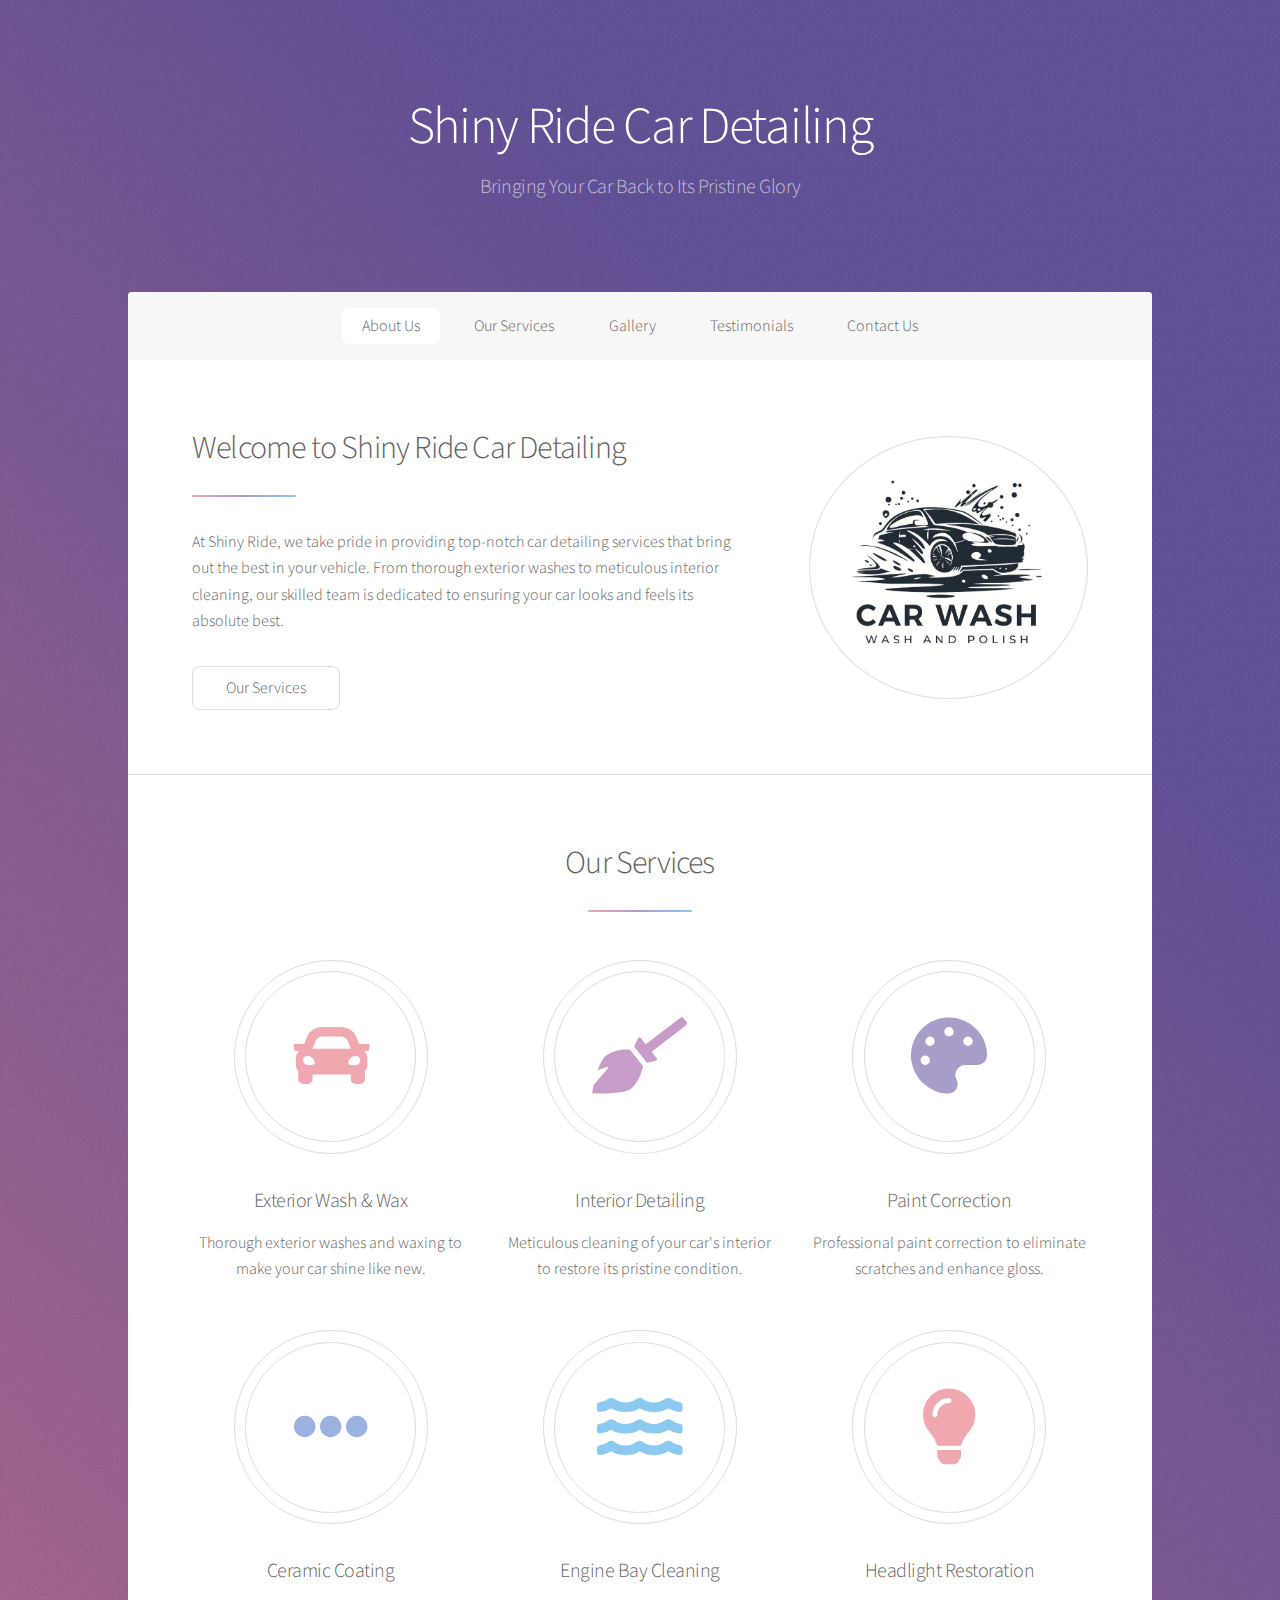
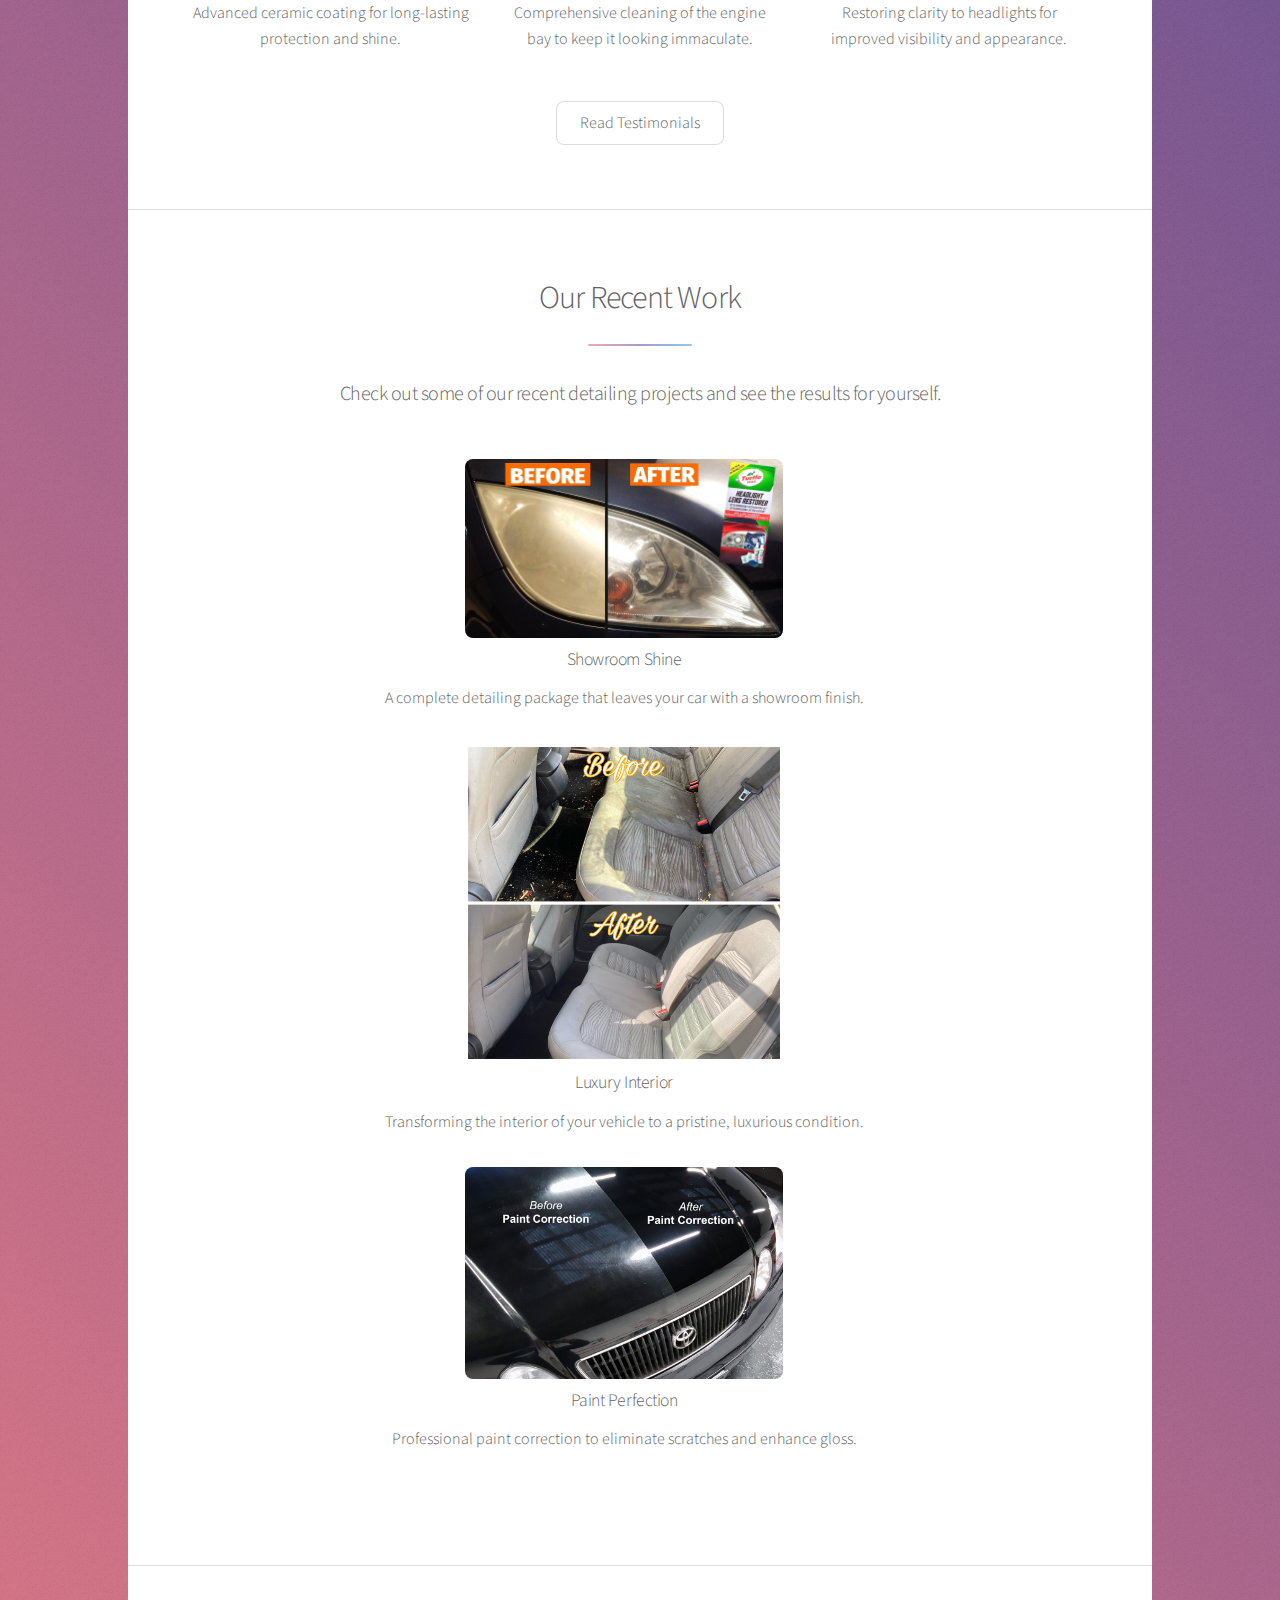
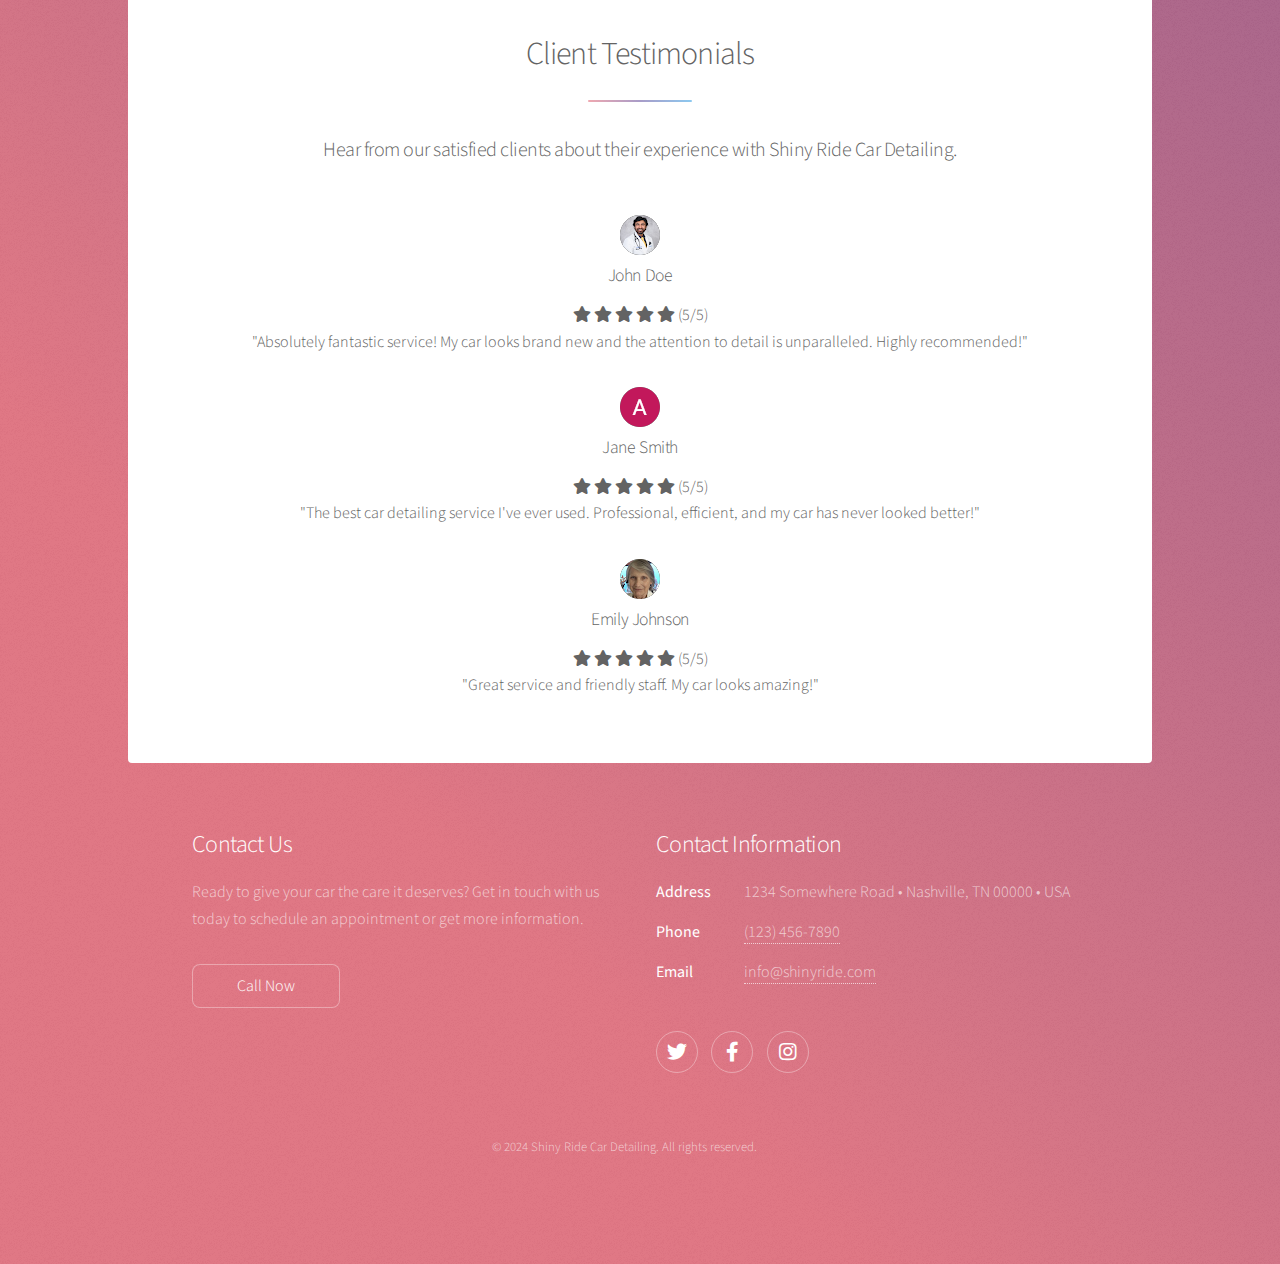
<file: Stellar/index.html>
<!DOCTYPE HTML>
<html>
<head>
    <title>Shiny Ride Car Detailing</title>
    <meta charset="utf-8" />
    <meta name="viewport" content="width=device-width, initial-scale=1, user-scalable=no" />
    <link rel="stylesheet" href="assets/css/main.css" />
    <noscript><link rel="stylesheet" href="assets/css/noscript.css" /></noscript>
    <link rel="stylesheet" href="https://cdnjs.cloudflare.com/ajax/libs/font-awesome/5.15.4/css/all.min.css">
</head>
<body class="is-preload">

<!-- Wrapper -->
<div id="wrapper">

    <!-- Header -->
    <header id="header" class="alt">

        <h1>Shiny Ride Car Detailing</h1>
        <p>Bringing Your Car Back to Its Pristine Glory</p>
    </header>

    <!-- Nav -->
    <nav id="nav">
        <ul>
            <li><a href="#intro" class="active">About Us</a></li>
            <li><a href="#first">Our Services</a></li>
            <li><a href="#second">Gallery</a></li>
            <li><a href="#cta">Testimonials</a></li>
            <li><a href="#footer">Contact Us</a></li>
        </ul>
    </nav>

    <!-- Main -->
    <div id="main">

        <!-- Introduction -->
        <section id="intro" class="main">
            <div class="spotlight">
                <div class="content">
                    <header class="major">
                        <h2>Welcome to Shiny Ride Car Detailing</h2>
                    </header>
                    <p>At Shiny Ride, we take pride in providing top-notch car detailing services that bring out the best in your vehicle. From thorough exterior washes to meticulous interior cleaning, our skilled team is dedicated to ensuring your car looks and feels its absolute best.</p>
                    <ul class="actions">
                        <li><a href="#first" class="button">Our Services</a></li>
                    </ul>
                </div>
                <span class="image"><img src="images/avatar.jpg" alt="Hero Video" /></span>
            </div>
        </section>

        <!-- First Section (Our Services) -->
        <section id="first" class="main special">
            <header class="major">
                <h2>Our Services</h2>
            </header>
            <ul class="features">
                <li>
                    <span class="icon solid major style1 fa-car"></span>
                    <h3>Exterior Wash & Wax</h3>
                    <p>Thorough exterior washes and waxing to make your car shine like new.</p>
                </li>
                <li>
                    <span class="icon solid major style2 fa-broom"></span>
                    <h3>Interior Detailing</h3>
                    <p>Meticulous cleaning of your car's interior to restore its pristine condition.</p>
                </li>
                <li>
                    <span class="icon solid major style3 fa-palette"></span>
                    <h3>Paint Correction</h3>
                    <p>Professional paint correction to eliminate scratches and enhance gloss.</p>
                </li>
                <li>
                    <span class="icon solid major style4 fa-ellipsis-h"></span>
                    <h3>Ceramic Coating</h3>
                    <p>Advanced ceramic coating for long-lasting protection and shine.</p>
                </li>
                <li>
                    <span class="icon solid major style5 fa-water"></span>
                    <h3>Engine Bay Cleaning</h3>
                    <p>Comprehensive cleaning of the engine bay to keep it looking immaculate.</p>
                </li>
                <li>
                    <span class="icon solid major style1 fa-lightbulb"></span>
                    <h3>Headlight Restoration</h3>
                    <p>Restoring clarity to headlights for improved visibility and appearance.</p>
                </li>
            </ul>
            <footer class="major">
                <ul class="actions special">
                    <li><a href="#cta" class="button">Read Testimonials</a></li>
                </ul>
            </footer>
        </section>

        <!-- Second Section (Gallery) -->
        <section id="second" class="main special">
            <header class="major">
                <h2>Our Recent Work</h2>
                <p>Check out some of our recent detailing projects and see the results for yourself.</p>
            </header>
            <div class="features">
                <article>
                    <a href="#" class="image"><img src="images/pic01.jpg" alt="Detailing Project 1" class="img-project"/></a>
                    <div class="inner">
                        <h4>Showroom Shine</h4>
                        <p>A complete detailing package that leaves your car with a showroom finish.</p>
                    </div>
                </article>
                <article>
                    <a href="#" class="image"><img src="images/pic02.jpg" alt="Detailing Project 2" class="img-project"/></a>
                    <div class="inner">
                        <h4>Luxury Interior</h4>
                        <p>Transforming the interior of your vehicle to a pristine, luxurious condition.</p>
                    </div>
                </article>
                <article>
                    <a href="#" class="image"><img src="images/pic03.jpg" alt="Detailing Project 3" class="img-project"/></a>
                    <div class="inner">
                        <h4>Paint Perfection</h4>
                        <p>Professional paint correction to eliminate scratches and enhance gloss.</p>
                    </div>
                </article>
            </div>
        </section>

        <!-- Testimonials -->
        <section id="cta" class="main special">
            <header class="major">
                <h2>Client Testimonials</h2>
                <p>Hear from our satisfied clients about their experience with Shiny Ride Car Detailing.</p>
            </header>
            <div class="testimonials">
                <!-- Testimonial 1 -->
                <div class="testimonial">
                    <div class="image">
                        <img src="images/testimonials/client1.jpg" alt="Client 1" />
                    </div>
                    <div class="content">
                        <h4>John Doe</h4>
                        <div class="rating">
                            <span class="fa fa-star checked"></span>
                            <span class="fa fa-star checked"></span>
                            <span class="fa fa-star checked"></span>
                            <span class="fa fa-star checked"></span>
                            <span class="fa fa-star checked"></span>
                            <span>(5/5)</span>
                        </div>
                        <p>"Absolutely fantastic service! My car looks brand new and the attention to detail is unparalleled. Highly recommended!"</p>
                    </div>
                </div>
                <!-- Testimonial 2 -->
                <div class="testimonial">
                    <div class="image">
                        <img src="images/testimonials/client2.jpg" alt="Client 2" />
                    </div>
                    <div class="content">
                        <h4>Jane Smith</h4>
                        <div class="rating">
                            <span class="fa fa-star checked"></span>
                            <span class="fa fa-star checked"></span>
                            <span class="fa fa-star checked"></span>
                            <span class="fa fa-star checked"></span>
                            <span class="fa fa-star checked"></span>
                            <span>(5/5)</span>
                        </div>
                        <p>"The best car detailing service I've ever used. Professional, efficient, and my car has never looked better!"</p>
                    </div>
                </div>
                <!-- Testimonial 3 -->
                <div class="testimonial">
                    <div class="image">
                        <img src="images/testimonials/client3.jpg" alt="Client 3" />
                    </div>
                    <div class="content">
                        <h4>Emily Johnson</h4>
                        <div class="rating">
                            <span class="fa fa-star checked"></span>
                            <span class="fa fa-star checked"></span>
                            <span class="fa fa-star checked"></span>
                            <span class="fa fa-star checked"></span>
                            <span class="fa fa-star checked"></span>
                            <span>(5/5)</span>
                        </div>
                        <p>"Great service and friendly staff. My car looks amazing!"</p>
                    </div>
                </div>
            </div>
        </section>

    </div>

    <!-- Footer -->
    <footer id="footer">
        <section>
            <h2>Contact Us</h2>
            <p>Ready to give your car the care it deserves? Get in touch with us today to schedule an appointment or get more information.</p>
            <ul class="actions">
                <li><a href="tel:+11234567890" class="button">Call Now</a></li>
            </ul>
        </section>
        <section>
            <h2>Contact Information</h2>
            <dl class="alt">
                <dt>Address</dt>
                <dd>1234 Somewhere Road • Nashville, TN 00000 • USA</dd>
                <dt>Phone</dt>
                <dd><a href="tel:+11234567890">(123) 456-7890</a></dd>
                <dt>Email</dt>
                <dd><a href="mailto:info@shinyride.com">info@shinyride.com</a></dd>
            </dl>
            <ul class="icons">
                <li><a href="https://twitter.com/shinyride" class="icon brands fa-twitter alt"><span class="label">Twitter</span></a></li>
                <li><a href="https://facebook.com/shinyride" class="icon brands fa-facebook-f alt"><span class="label">Facebook</span></a></li>
                <li><a href="https://instagram.com/shinyride" class="icon brands fa-instagram alt"><span class="label">Instagram</span></a></li>
            </ul>
        </section>
        <p class="copyright">&copy; 2024 Shiny Ride Car Detailing. All rights reserved.</p>
    </footer>

</div>

<!-- Scripts -->
<script src="assets/js/jquery.min.js"></script>
<script src="assets/js/jquery.scrollex.min.js"></script>
<script src="assets/js/jquery.scrolly.min.js"></script>
<script src="assets/js/browser.min.js"></script>
<script src="assets/js/breakpoints.min.js"></script>
<script src="assets/js/util.js"></script>
<script src="assets/js/main.js"></script>

</body>
</html>
</file>
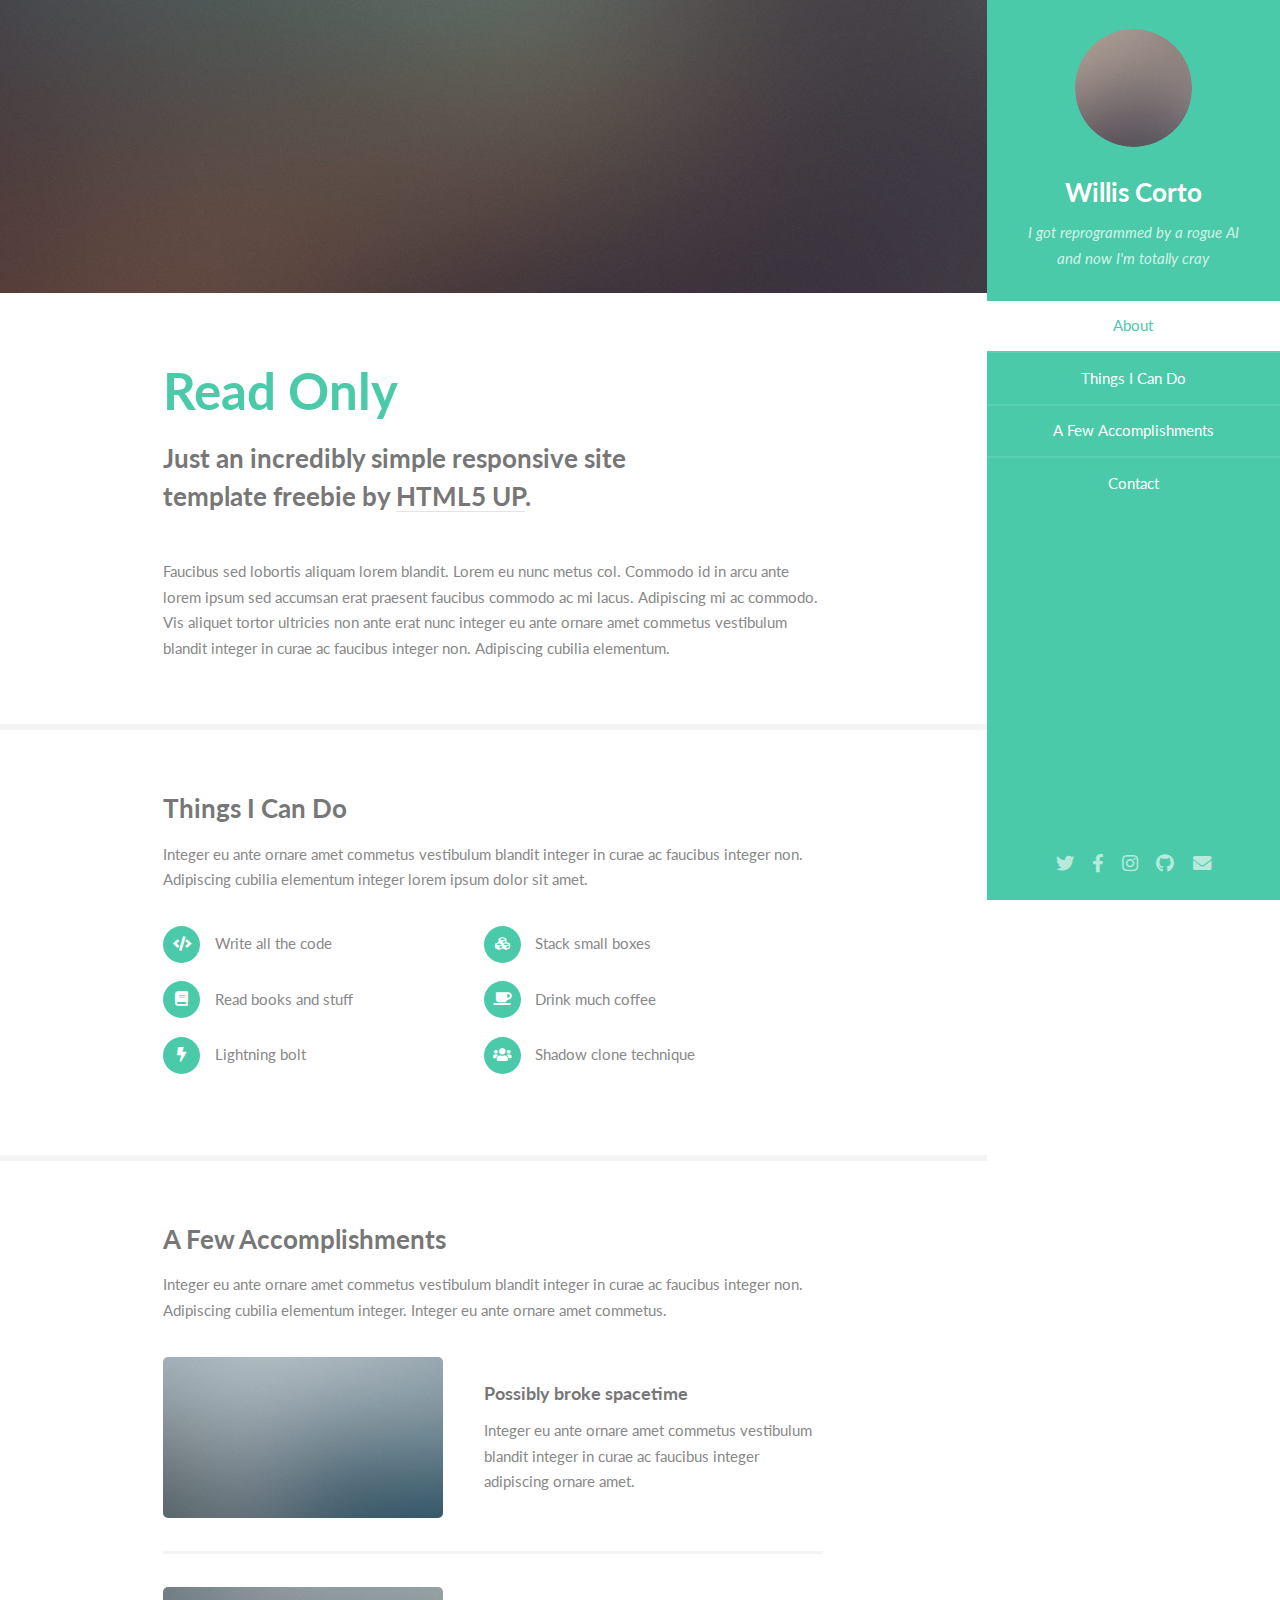
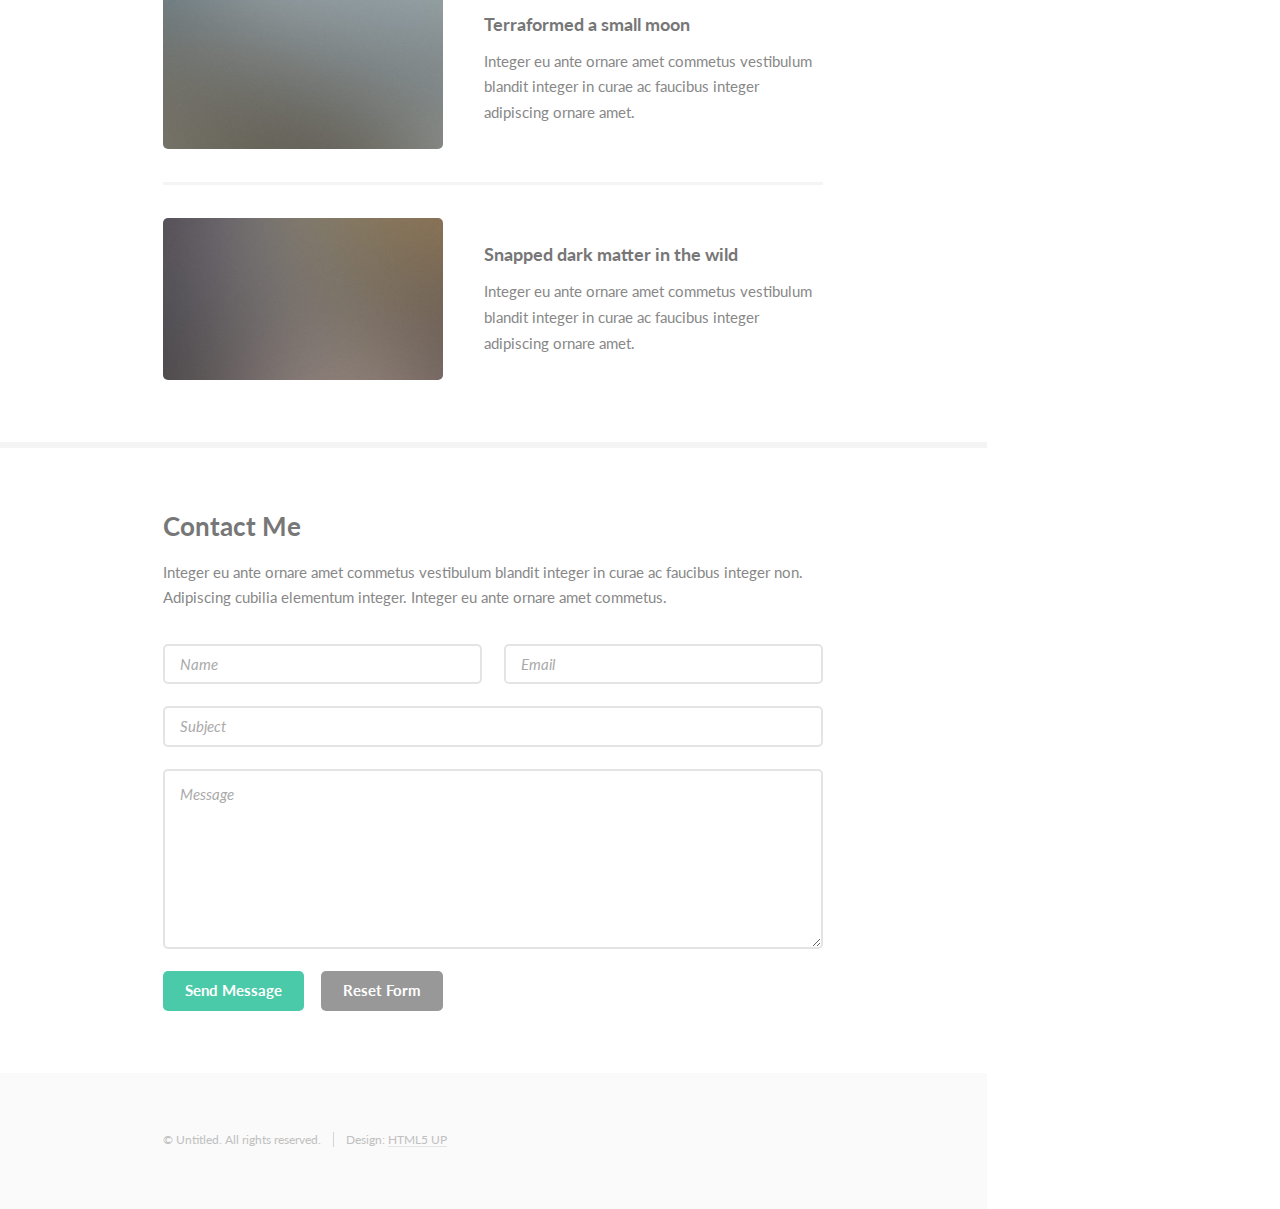
<file: Templates/temp-test/index.html>
<!DOCTYPE HTML>
<!--
	Read Only by HTML5 UP
	html5up.net | @ajlkn
	Free for personal and commercial use under the CCA 3.0 license (html5up.net/license)
-->
<html>
	<head>
		<title>Read Only by HTML5 UP</title>
		<meta charset="utf-8" />
		<meta name="viewport" content="width=device-width, initial-scale=1, user-scalable=no" />
		<link rel="stylesheet" href="assets/css/main.css" />
	</head>
	<body class="is-preload">

		<!-- Header -->
			<section id="header">
				<header>
					<span class="image avatar"><img src="images/avatar.jpg" alt="" /></span>
					<h1 id="logo"><a href="#">Willis Corto</a></h1>
					<p>I got reprogrammed by a rogue AI<br />
					and now I'm totally cray</p>
				</header>
				<nav id="nav">
					<ul>
						<li><a href="#one" class="active">About</a></li>
						<li><a href="#two">Things I Can Do</a></li>
						<li><a href="#three">A Few Accomplishments</a></li>
						<li><a href="#four">Contact</a></li>
					</ul>
				</nav>
				<footer>
					<ul class="icons">
						<li><a href="#" class="icon brands fa-twitter"><span class="label">Twitter</span></a></li>
						<li><a href="#" class="icon brands fa-facebook-f"><span class="label">Facebook</span></a></li>
						<li><a href="#" class="icon brands fa-instagram"><span class="label">Instagram</span></a></li>
						<li><a href="#" class="icon brands fa-github"><span class="label">Github</span></a></li>
						<li><a href="#" class="icon solid fa-envelope"><span class="label">Email</span></a></li>
					</ul>
				</footer>
			</section>

		<!-- Wrapper -->
			<div id="wrapper">

				<!-- Main -->
					<div id="main">

						<!-- One -->
							<section id="one">
								<div class="image main" data-position="center">
									<img src="images/banner.jpg" alt="" />
								</div>
								<div class="container">
									<header class="major">
										<h2>Read Only</h2>
										<p>Just an incredibly simple responsive site<br />
										template freebie by <a href="http://html5up.net">HTML5 UP</a>.</p>
									</header>
									<p>Faucibus sed lobortis aliquam lorem blandit. Lorem eu nunc metus col. Commodo id in arcu ante lorem ipsum sed accumsan erat praesent faucibus commodo ac mi lacus. Adipiscing mi ac commodo. Vis aliquet tortor ultricies non ante erat nunc integer eu ante ornare amet commetus vestibulum blandit integer in curae ac faucibus integer non. Adipiscing cubilia elementum.</p>
								</div>
							</section>

						<!-- Two -->
							<section id="two">
								<div class="container">
									<h3>Things I Can Do</h3>
									<p>Integer eu ante ornare amet commetus vestibulum blandit integer in curae ac faucibus integer non. Adipiscing cubilia elementum integer lorem ipsum dolor sit amet.</p>
									<ul class="feature-icons">
										<li class="icon solid fa-code">Write all the code</li>
										<li class="icon solid fa-cubes">Stack small boxes</li>
										<li class="icon solid fa-book">Read books and stuff</li>
										<li class="icon solid fa-coffee">Drink much coffee</li>
										<li class="icon solid fa-bolt">Lightning bolt</li>
										<li class="icon solid fa-users">Shadow clone technique</li>
									</ul>
								</div>
							</section>

						<!-- Three -->
							<section id="three">
								<div class="container">
									<h3>A Few Accomplishments</h3>
									<p>Integer eu ante ornare amet commetus vestibulum blandit integer in curae ac faucibus integer non. Adipiscing cubilia elementum integer. Integer eu ante ornare amet commetus.</p>
									<div class="features">
										<article>
											<a href="#" class="image"><img src="images/pic01.jpg" alt="" /></a>
											<div class="inner">
												<h4>Possibly broke spacetime</h4>
												<p>Integer eu ante ornare amet commetus vestibulum blandit integer in curae ac faucibus integer adipiscing ornare amet.</p>
											</div>
										</article>
										<article>
											<a href="#" class="image"><img src="images/pic02.jpg" alt="" /></a>
											<div class="inner">
												<h4>Terraformed a small moon</h4>
												<p>Integer eu ante ornare amet commetus vestibulum blandit integer in curae ac faucibus integer adipiscing ornare amet.</p>
											</div>
										</article>
										<article>
											<a href="#" class="image"><img src="images/pic03.jpg" alt="" /></a>
											<div class="inner">
												<h4>Snapped dark matter in the wild</h4>
												<p>Integer eu ante ornare amet commetus vestibulum blandit integer in curae ac faucibus integer adipiscing ornare amet.</p>
											</div>
										</article>
									</div>
								</div>
							</section>

						<!-- Four -->
							<section id="four">
								<div class="container">
									<h3>Contact Me</h3>
									<p>Integer eu ante ornare amet commetus vestibulum blandit integer in curae ac faucibus integer non. Adipiscing cubilia elementum integer. Integer eu ante ornare amet commetus.</p>
									<form method="post" action="#">
										<div class="row gtr-uniform">
											<div class="col-6 col-12-xsmall"><input type="text" name="name" id="name" placeholder="Name" /></div>
											<div class="col-6 col-12-xsmall"><input type="email" name="email" id="email" placeholder="Email" /></div>
											<div class="col-12"><input type="text" name="subject" id="subject" placeholder="Subject" /></div>
											<div class="col-12"><textarea name="message" id="message" placeholder="Message" rows="6"></textarea></div>
											<div class="col-12">
												<ul class="actions">
													<li><input type="submit" class="primary" value="Send Message" /></li>
													<li><input type="reset" value="Reset Form" /></li>
												</ul>
											</div>
										</div>
									</form>
								</div>
							</section>

						<!-- Five -->
						<!--
							<section id="five">
								<div class="container">
									<h3>Elements</h3>

									<section>
										<h4>Text</h4>
										<p>This is <b>bold</b> and this is <strong>strong</strong>. This is <i>italic</i> and this is <em>emphasized</em>.
										This is <sup>superscript</sup> text and this is <sub>subscript</sub> text.
										This is <u>underlined</u> and this is code: <code>for (;;) { ... }</code>. Finally, <a href="#">this is a link</a>.</p>
										<hr />
										<header>
											<h4>Heading with a Subtitle</h4>
											<p>Lorem ipsum dolor sit amet nullam id egestas urna aliquam</p>
										</header>
										<p>Nunc lacinia ante nunc ac lobortis. Interdum adipiscing gravida odio porttitor sem non mi integer non faucibus ornare mi ut ante amet placerat aliquet. Volutpat eu sed ante lacinia sapien lorem accumsan varius montes viverra nibh in adipiscing blandit tempus accumsan.</p>
										<header>
											<h5>Heading with a Subtitle</h5>
											<p>Lorem ipsum dolor sit amet nullam id egestas urna aliquam</p>
										</header>
										<p>Nunc lacinia ante nunc ac lobortis. Interdum adipiscing gravida odio porttitor sem non mi integer non faucibus ornare mi ut ante amet placerat aliquet. Volutpat eu sed ante lacinia sapien lorem accumsan varius montes viverra nibh in adipiscing blandit tempus accumsan.</p>
										<hr />
										<h2>Heading Level 2</h2>
										<h3>Heading Level 3</h3>
										<h4>Heading Level 4</h4>
										<h5>Heading Level 5</h5>
										<h6>Heading Level 6</h6>
										<hr />
										<h5>Blockquote</h5>
										<blockquote>Fringilla nisl. Donec accumsan interdum nisi, quis tincidunt felis sagittis eget tempus euismod. Vestibulum ante ipsum primis in faucibus vestibulum. Blandit adipiscing eu felis iaculis volutpat ac adipiscing accumsan faucibus. Vestibulum ante ipsum primis in faucibus lorem ipsum dolor sit amet nullam adipiscing eu felis.</blockquote>
										<h5>Preformatted</h5>
										<pre><code>i = 0;

while (!deck.isInOrder()) {
    print 'Iteration ' + i;
    deck.shuffle();
    i++;
}

print 'It took ' + i + ' iterations to sort the deck.';</code></pre>
									</section>

									<section>
										<h4>Lists</h4>
										<div class="row">
											<div class="col-6 col-12-xsmall">
												<h5>Unordered</h5>
												<ul>
													<li>Dolor pulvinar etiam magna etiam.</li>
													<li>Sagittis adipiscing lorem eleifend.</li>
													<li>Felis enim feugiat dolore viverra.</li>
												</ul>
												<h5>Alternate</h5>
												<ul class="alt">
													<li>Dolor pulvinar etiam magna etiam.</li>
													<li>Sagittis adipiscing lorem eleifend.</li>
													<li>Felis enim feugiat dolore viverra.</li>
												</ul>
											</div>
											<div class="col-6 col-12-xsmall">
												<h5>Ordered</h5>
												<ol>
													<li>Dolor pulvinar etiam magna etiam.</li>
													<li>Etiam vel felis at lorem sed viverra.</li>
													<li>Felis enim feugiat dolore viverra.</li>
													<li>Dolor pulvinar etiam magna etiam.</li>
													<li>Etiam vel felis at lorem sed viverra.</li>
													<li>Felis enim feugiat dolore viverra.</li>
												</ol>
												<h5>Icons</h5>
												<ul class="icons">
													<li><a href="#" class="icon brands fa-twitter"><span class="label">Twitter</span></a></li>
													<li><a href="#" class="icon brands fa-facebook-f"><span class="label">Facebook</span></a></li>
													<li><a href="#" class="icon brands fa-instagram"><span class="label">Instagram</span></a></li>
													<li><a href="#" class="icon brands fa-github"><span class="label">Github</span></a></li>
													<li><a href="#" class="icon brands fa-dribbble"><span class="label">Dribbble</span></a></li>
													<li><a href="#" class="icon brands fa-tumblr"><span class="label">Tumblr</span></a></li>
												</ul>
											</div>
										</div>
										<h5>Actions</h5>
										<ul class="actions">
											<li><a href="#" class="button primary">Default</a></li>
											<li><a href="#" class="button">Default</a></li>
											<li><a href="#" class="button alt">Default</a></li>
										</ul>
										<ul class="actions small">
											<li><a href="#" class="button primary small">Small</a></li>
											<li><a href="#" class="button small">Small</a></li>
											<li><a href="#" class="button alt small">Small</a></li>
										</ul>
										<div class="row">
											<div class="col-3 col-6-medium col-12-xsmall">
												<ul class="actions stacked">
													<li><a href="#" class="button primary">Default</a></li>
													<li><a href="#" class="button">Default</a></li>
													<li><a href="#" class="button alt">Default</a></li>
												</ul>
											</div>
											<div class="col-3 col-6 col-12-xsmall">
												<ul class="actions stacked">
													<li><a href="#" class="button primary small">Small</a></li>
													<li><a href="#" class="button small">Small</a></li>
													<li><a href="#" class="button alt small">Small</a></li>
												</ul>
											</div>
											<div class="col-3 col-6-medium col-12-xsmall">
												<ul class="actions stacked">
													<li><a href="#" class="button primary fit">Default</a></li>
													<li><a href="#" class="button fit">Default</a></li>
													<li><a href="#" class="button alt fit">Default</a></li>
												</ul>
											</div>
											<div class="col-3 col-6-medium col-12-xsmall">
												<ul class="actions stacked">
													<li><a href="#" class="button primary small fit">Small</a></li>
													<li><a href="#" class="button small fit">Small</a></li>
													<li><a href="#" class="button alt small fit">Small</a></li>
												</ul>
											</div>
										</div>
									</section>

									<section>
										<h4>Table</h4>
										<h5>Default</h5>
										<div class="table-wrapper">
											<table>
												<thead>
													<tr>
														<th>Name</th>
														<th>Description</th>
														<th>Price</th>
													</tr>
												</thead>
												<tbody>
													<tr>
														<td>Item One</td>
														<td>Ante turpis integer aliquet porttitor.</td>
														<td>29.99</td>
													</tr>
													<tr>
														<td>Item Two</td>
														<td>Vis ac commodo adipiscing arcu aliquet.</td>
														<td>19.99</td>
													</tr>
													<tr>
														<td>Item Three</td>
														<td> Morbi faucibus arcu accumsan lorem.</td>
														<td>29.99</td>
													</tr>
													<tr>
														<td>Item Four</td>
														<td>Vitae integer tempus condimentum.</td>
														<td>19.99</td>
													</tr>
													<tr>
														<td>Item Five</td>
														<td>Ante turpis integer aliquet porttitor.</td>
														<td>29.99</td>
													</tr>
												</tbody>
												<tfoot>
													<tr>
														<td colspan="2"></td>
														<td>100.00</td>
													</tr>
												</tfoot>
											</table>
										</div>

										<h5>Alternate</h5>
										<div class="table-wrapper">
											<table class="alt">
												<thead>
													<tr>
														<th>Name</th>
														<th>Description</th>
														<th>Price</th>
													</tr>
												</thead>
												<tbody>
													<tr>
														<td>Item One</td>
														<td>Ante turpis integer aliquet porttitor.</td>
														<td>29.99</td>
													</tr>
													<tr>
														<td>Item Two</td>
														<td>Vis ac commodo adipiscing arcu aliquet.</td>
														<td>19.99</td>
													</tr>
													<tr>
														<td>Item Three</td>
														<td> Morbi faucibus arcu accumsan lorem.</td>
														<td>29.99</td>
													</tr>
													<tr>
														<td>Item Four</td>
														<td>Vitae integer tempus condimentum.</td>
														<td>19.99</td>
													</tr>
													<tr>
														<td>Item Five</td>
														<td>Ante turpis integer aliquet porttitor.</td>
														<td>29.99</td>
													</tr>
												</tbody>
												<tfoot>
													<tr>
														<td colspan="2"></td>
														<td>100.00</td>
													</tr>
												</tfoot>
											</table>
										</div>
									</section>

									<section>
										<h4>Buttons</h4>
										<ul class="actions">
											<li><a href="#" class="button primary">Primary</a></li>
											<li><a href="#" class="button">Default</a></li>
											<li><a href="#" class="button alt">Alternate</a></li>
										</ul>
										<ul class="actions">
											<li><a href="#" class="button primary large">Large</a></li>
											<li><a href="#" class="button">Default</a></li>
											<li><a href="#" class="button alt small">Small</a></li>
										</ul>
										<ul class="actions fit">
											<li><a href="#" class="button primary fit">Fit</a></li>
											<li><a href="#" class="button fit">Fit</a></li>
											<li><a href="#" class="button alt fit">Fit</a></li>
										</ul>
										<ul class="actions fit small">
											<li><a href="#" class="button primary fit small">Fit + Small</a></li>
											<li><a href="#" class="button fit small">Fit + Small</a></li>
											<li><a href="#" class="button alt fit small">Fit + Small</a></li>
										</ul>
										<ul class="actions">
											<li><a href="#" class="button primary icon solid fa-download">Icon</a></li>
											<li><a href="#" class="button icon solid fa-download">Icon</a></li>
											<li><a href="#" class="button alt icon solid fa-check">Icon</a></li>
										</ul>
										<ul class="actions">
											<li><span class="button primary disabled">Primary</span></li>
											<li><span class="button disabled">Default</span></li>
											<li><span class="button alt disabled">Alternate</span></li>
										</ul>
									</section>

									<section>
										<h4>Form</h4>
										<form method="post" action="#">
											<div class="row gtr-uniform">
												<div class="col-6 col-12-xsmall">
													<input type="text" name="demo-name" id="demo-name" value="" placeholder="Name" />
												</div>
												<div class="col-6 col-12-xsmall">
													<input type="email" name="demo-email" id="demo-email" value="" placeholder="Email" />
												</div>
												<div class="col-12">
													<select name="demo-category" id="demo-category">
														<option value="">- Category -</option>
														<option value="1">Manufacturing</option>
														<option value="1">Shipping</option>
														<option value="1">Administration</option>
														<option value="1">Human Resources</option>
													</select>
												</div>
												<div class="col-4 col-12-medium">
													<input type="radio" id="demo-priority-low" name="demo-priority" checked>
													<label for="demo-priority-low">Low Priority</label>
												</div>
												<div class="col-4 col-12-medium">
													<input type="radio" id="demo-priority-normal" name="demo-priority">
													<label for="demo-priority-normal">Normal Priority</label>
												</div>
												<div class="col-4 col-12-medium">
													<input type="radio" id="demo-priority-high" name="demo-priority">
													<label for="demo-priority-high">High Priority</label>
												</div>
												<div class="col-6 col-12-medium">
													<input type="checkbox" id="demo-copy" name="demo-copy">
													<label for="demo-copy">Email me a copy of this message</label>
												</div>
												<div class="col-6 col-12-medium">
													<input type="checkbox" id="demo-human" name="demo-human" checked>
													<label for="demo-human">I am a human and not a robot</label>
												</div>
												<div class="col-12">
													<textarea name="demo-message" id="demo-message" placeholder="Enter your message" rows="6"></textarea>
												</div>
												<div class="col-12">
													<ul class="actions">
														<li><input type="submit" value="Send Message" /></li>
														<li><input type="reset" value="Reset" class="alt" /></li>
													</ul>
												</div>
											</div>
										</form>
									</section>

									<section>
										<h4>Image</h4>
										<h5>Fit</h5>
										<span class="image fit"><img src="images/banner.jpg" alt="" /></span>
										<div class="box alt">
											<div class="row gtr-50 gtr-uniform">
												<div class="col-4"><span class="image fit"><img src="images/pic01.jpg" alt="" /></span></div>
												<div class="col-4"><span class="image fit"><img src="images/pic02.jpg" alt="" /></span></div>
												<div class="col-4"><span class="image fit"><img src="images/pic03.jpg" alt="" /></span></div>
												<div class="col-4"><span class="image fit"><img src="images/pic02.jpg" alt="" /></span></div>
												<div class="col-4"><span class="image fit"><img src="images/pic03.jpg" alt="" /></span></div>
												<div class="col-4"><span class="image fit"><img src="images/pic01.jpg" alt="" /></span></div>
												<div class="col-4"><span class="image fit"><img src="images/pic03.jpg" alt="" /></span></div>
												<div class="col-4"><span class="image fit"><img src="images/pic01.jpg" alt="" /></span></div>
												<div class="col-4"><span class="image fit"><img src="images/pic02.jpg" alt="" /></span></div>
											</div>
										</div>
										<h5>Left &amp; Right</h5>
										<p><span class="image left"><img src="images/avatar.jpg" alt="" /></span>Fringilla nisl. Donec accumsan interdum nisi, quis tincidunt felis sagittis eget. tempus euismod. Vestibulum ante ipsum primis in faucibus vestibulum. Blandit adipiscing eu felis iaculis volutpat ac adipiscing accumsan eu faucibus. Integer ac pellentesque praesent tincidunt felis sagittis eget. tempus euismod. Vestibulum ante ipsum primis in faucibus vestibulum. Blandit adipiscing eu felis iaculis volutpat ac adipiscing accumsan eu faucibus. Integer ac pellentesque praesent. Donec accumsan interdum nisi, quis tincidunt felis sagittis eget. tempus euismod. Vestibulum ante ipsum primis in faucibus vestibulum. Blandit adipiscing eu felis iaculis volutpat ac adipiscing accumsan eu faucibus. Integer ac pellentesque praesent tincidunt felis sagittis eget. tempus euismod. Vestibulum ante ipsum primis in faucibus vestibulum. Blandit adipiscing eu felis iaculis volutpat ac adipiscing accumsan eu faucibus. Integer ac pellentesque praesent.</p>
										<p><span class="image right"><img src="images/avatar.jpg" alt="" /></span>Fringilla nisl. Donec accumsan interdum nisi, quis tincidunt felis sagittis eget. tempus euismod. Vestibulum ante ipsum primis in faucibus vestibulum. Blandit adipiscing eu felis iaculis volutpat ac adipiscing accumsan eu faucibus. Integer ac pellentesque praesent tincidunt felis sagittis eget. tempus euismod. Vestibulum ante ipsum primis in faucibus vestibulum. Blandit adipiscing eu felis iaculis volutpat ac adipiscing accumsan eu faucibus. Integer ac pellentesque praesent. Donec accumsan interdum nisi, quis tincidunt felis sagittis eget. tempus euismod. Vestibulum ante ipsum primis in faucibus vestibulum. Blandit adipiscing eu felis iaculis volutpat ac adipiscing accumsan eu faucibus. Integer ac pellentesque praesent tincidunt felis sagittis eget. tempus euismod. Vestibulum ante ipsum primis in faucibus vestibulum. Blandit adipiscing eu felis iaculis volutpat ac adipiscing accumsan eu faucibus. Integer ac pellentesque praesent.</p>
									</section>

								</div>
							</section>
						-->

					</div>

				<!-- Footer -->
					<section id="footer">
						<div class="container">
							<ul class="copyright">
								<li>&copy; Untitled. All rights reserved.</li><li>Design: <a href="http://html5up.net">HTML5 UP</a></li>
							</ul>
						</div>
					</section>

			</div>

		<!-- Scripts -->
			<script src="assets/js/jquery.min.js"></script>
			<script src="assets/js/jquery.scrollex.min.js"></script>
			<script src="assets/js/jquery.scrolly.min.js"></script>
			<script src="assets/js/browser.min.js"></script>
			<script src="assets/js/breakpoints.min.js"></script>
			<script src="assets/js/util.js"></script>
			<script src="assets/js/main.js"></script>

	</body>
</html>
</file>
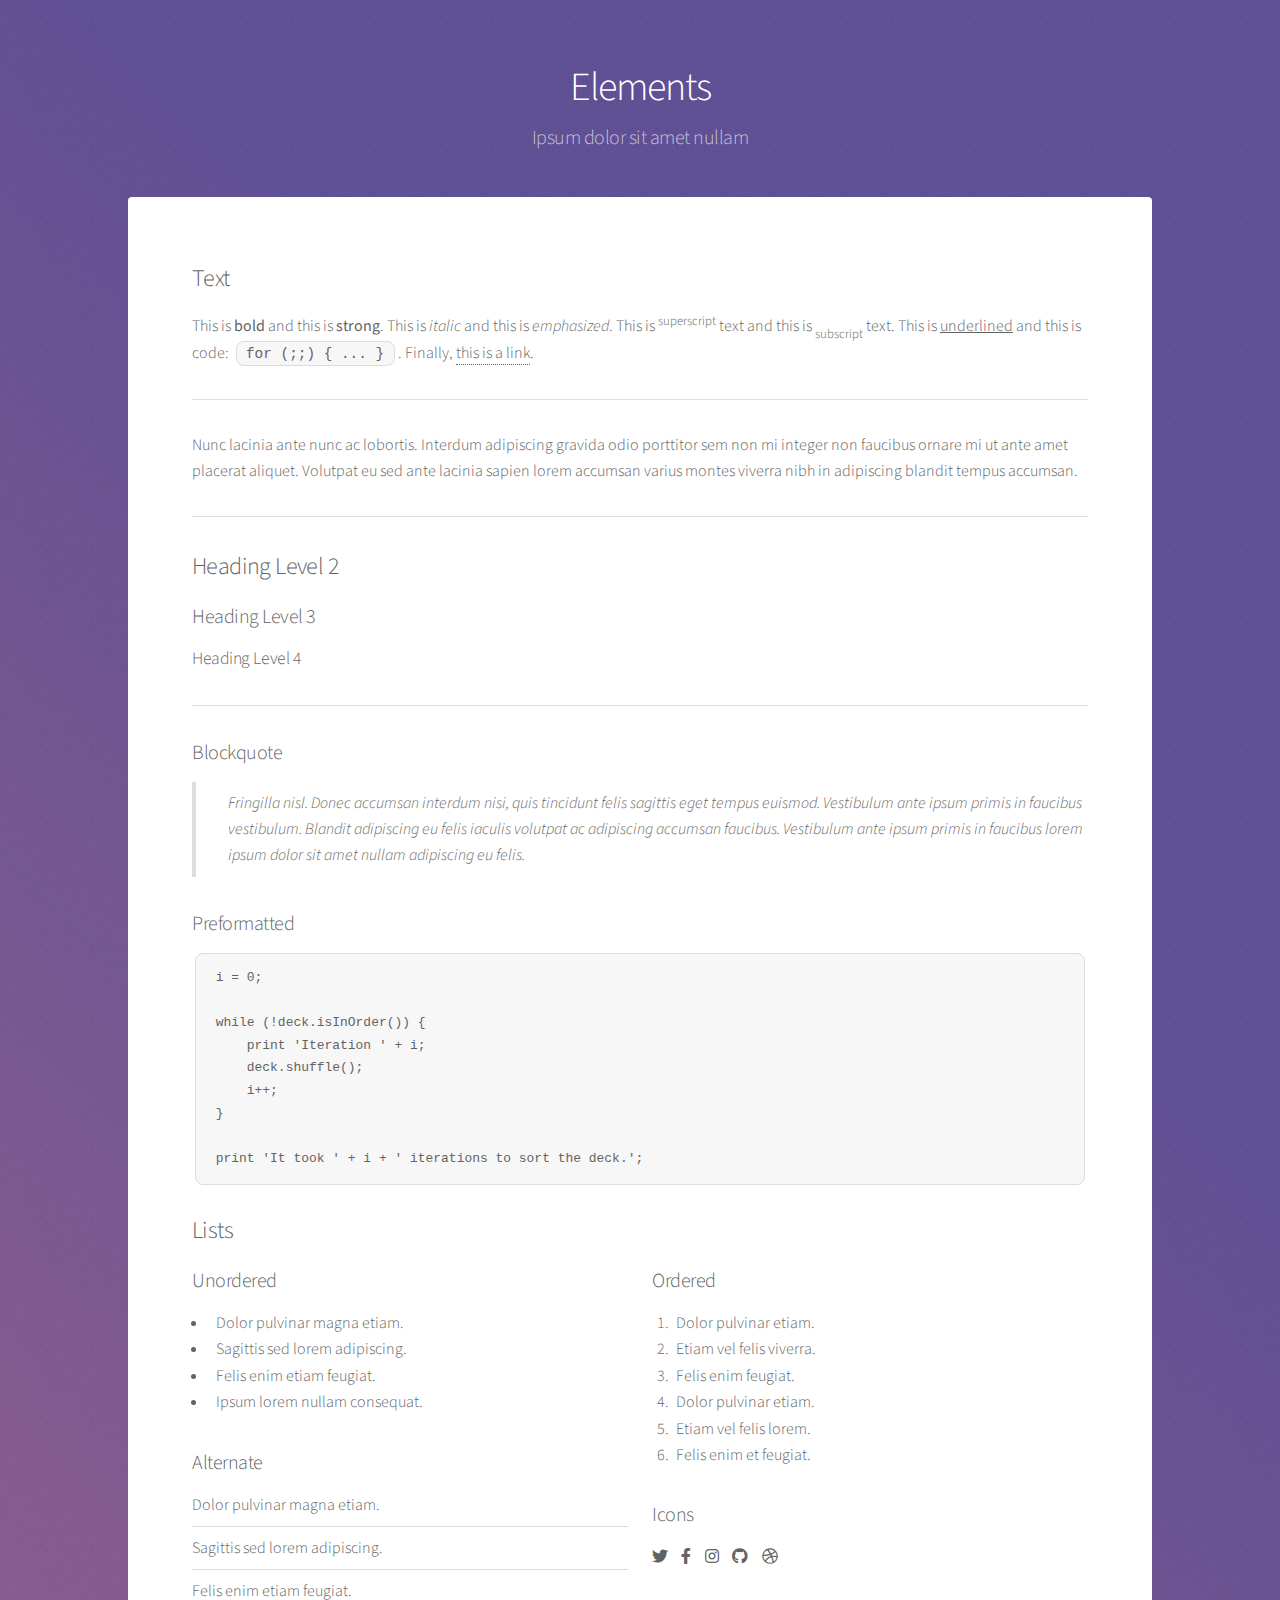
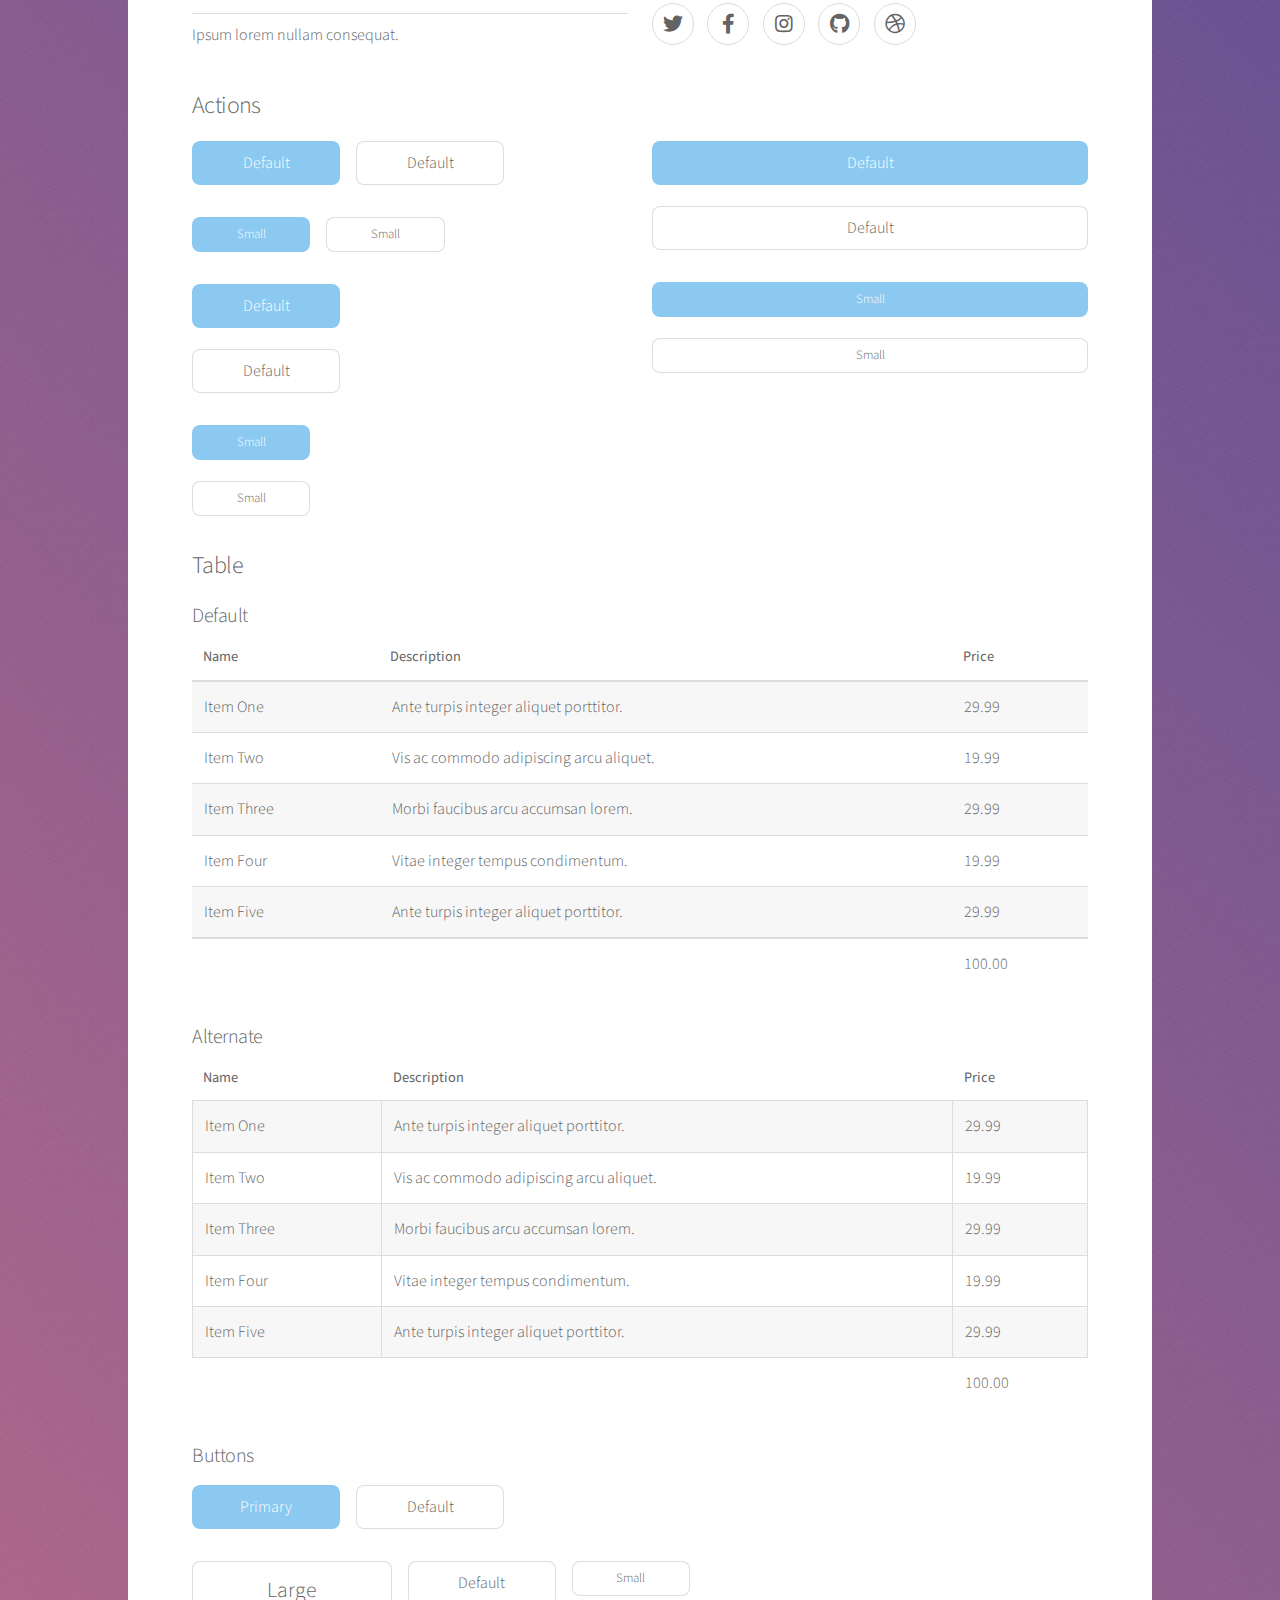
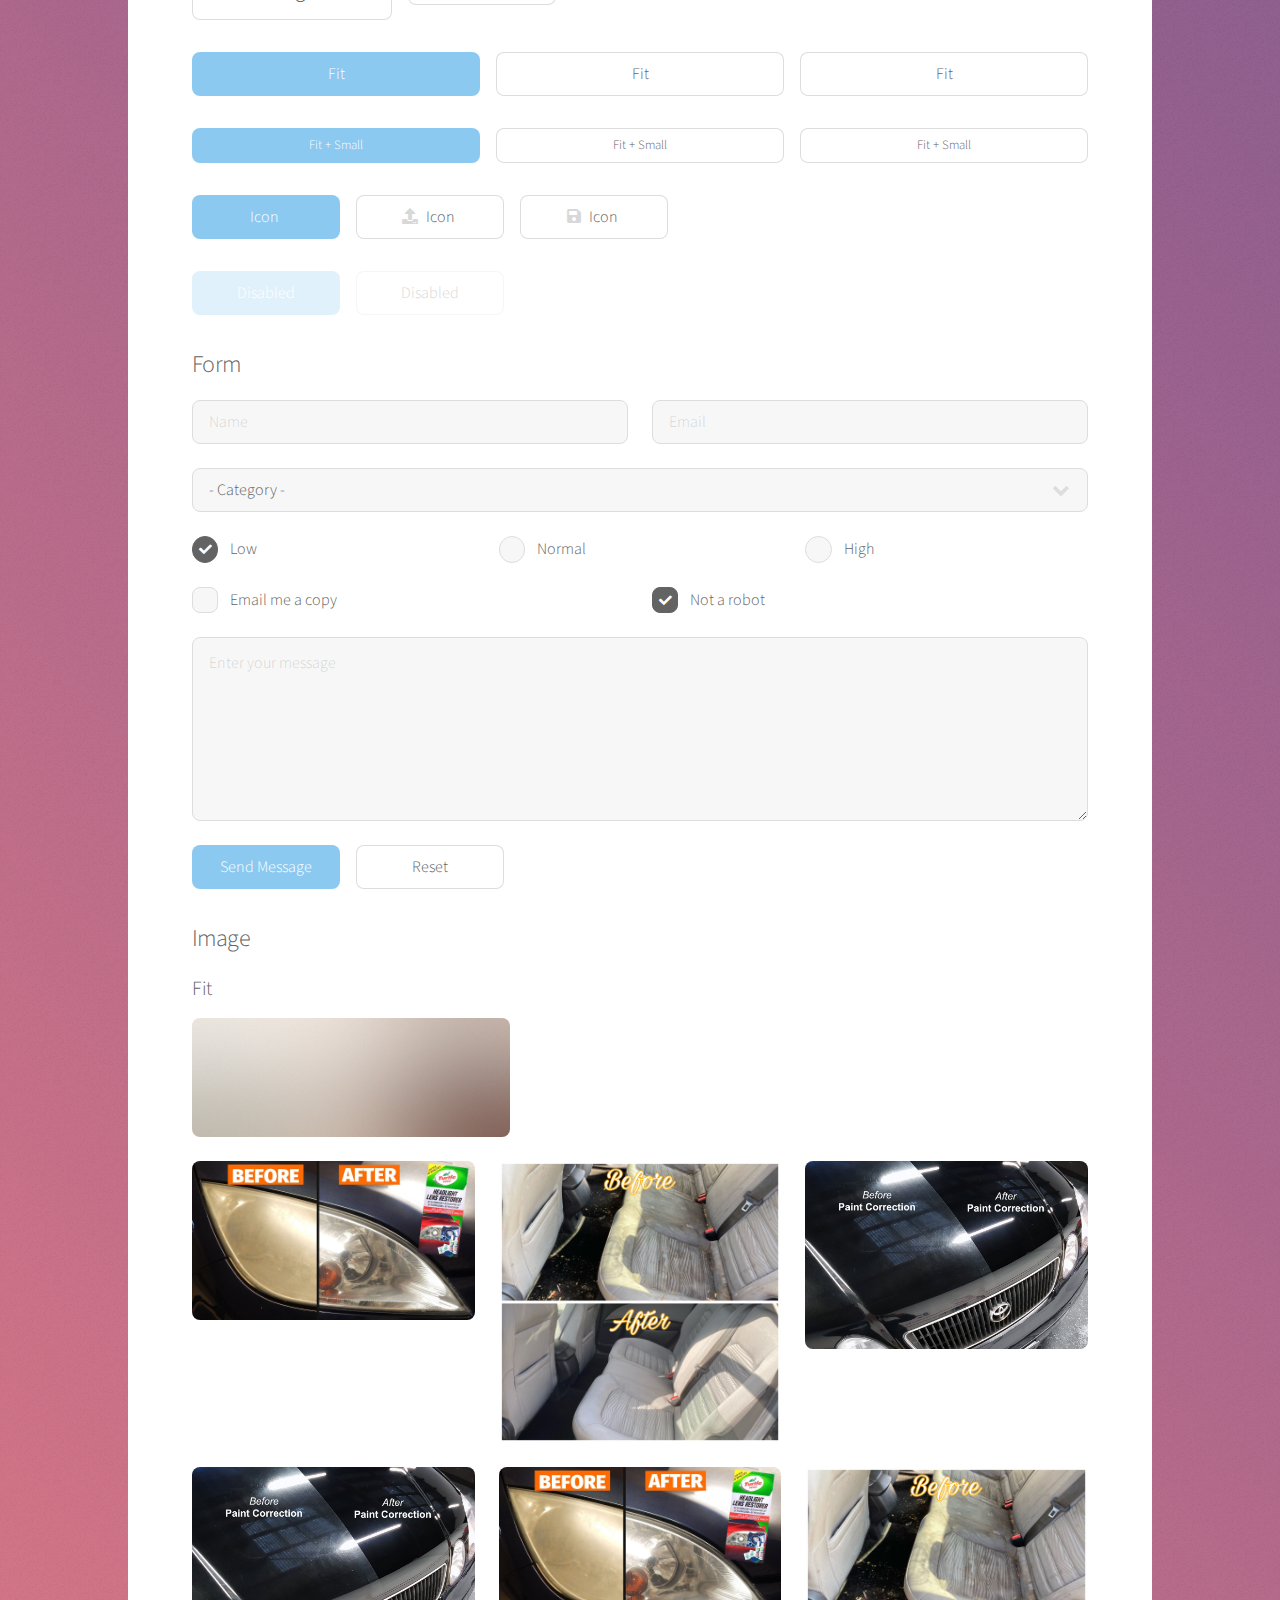
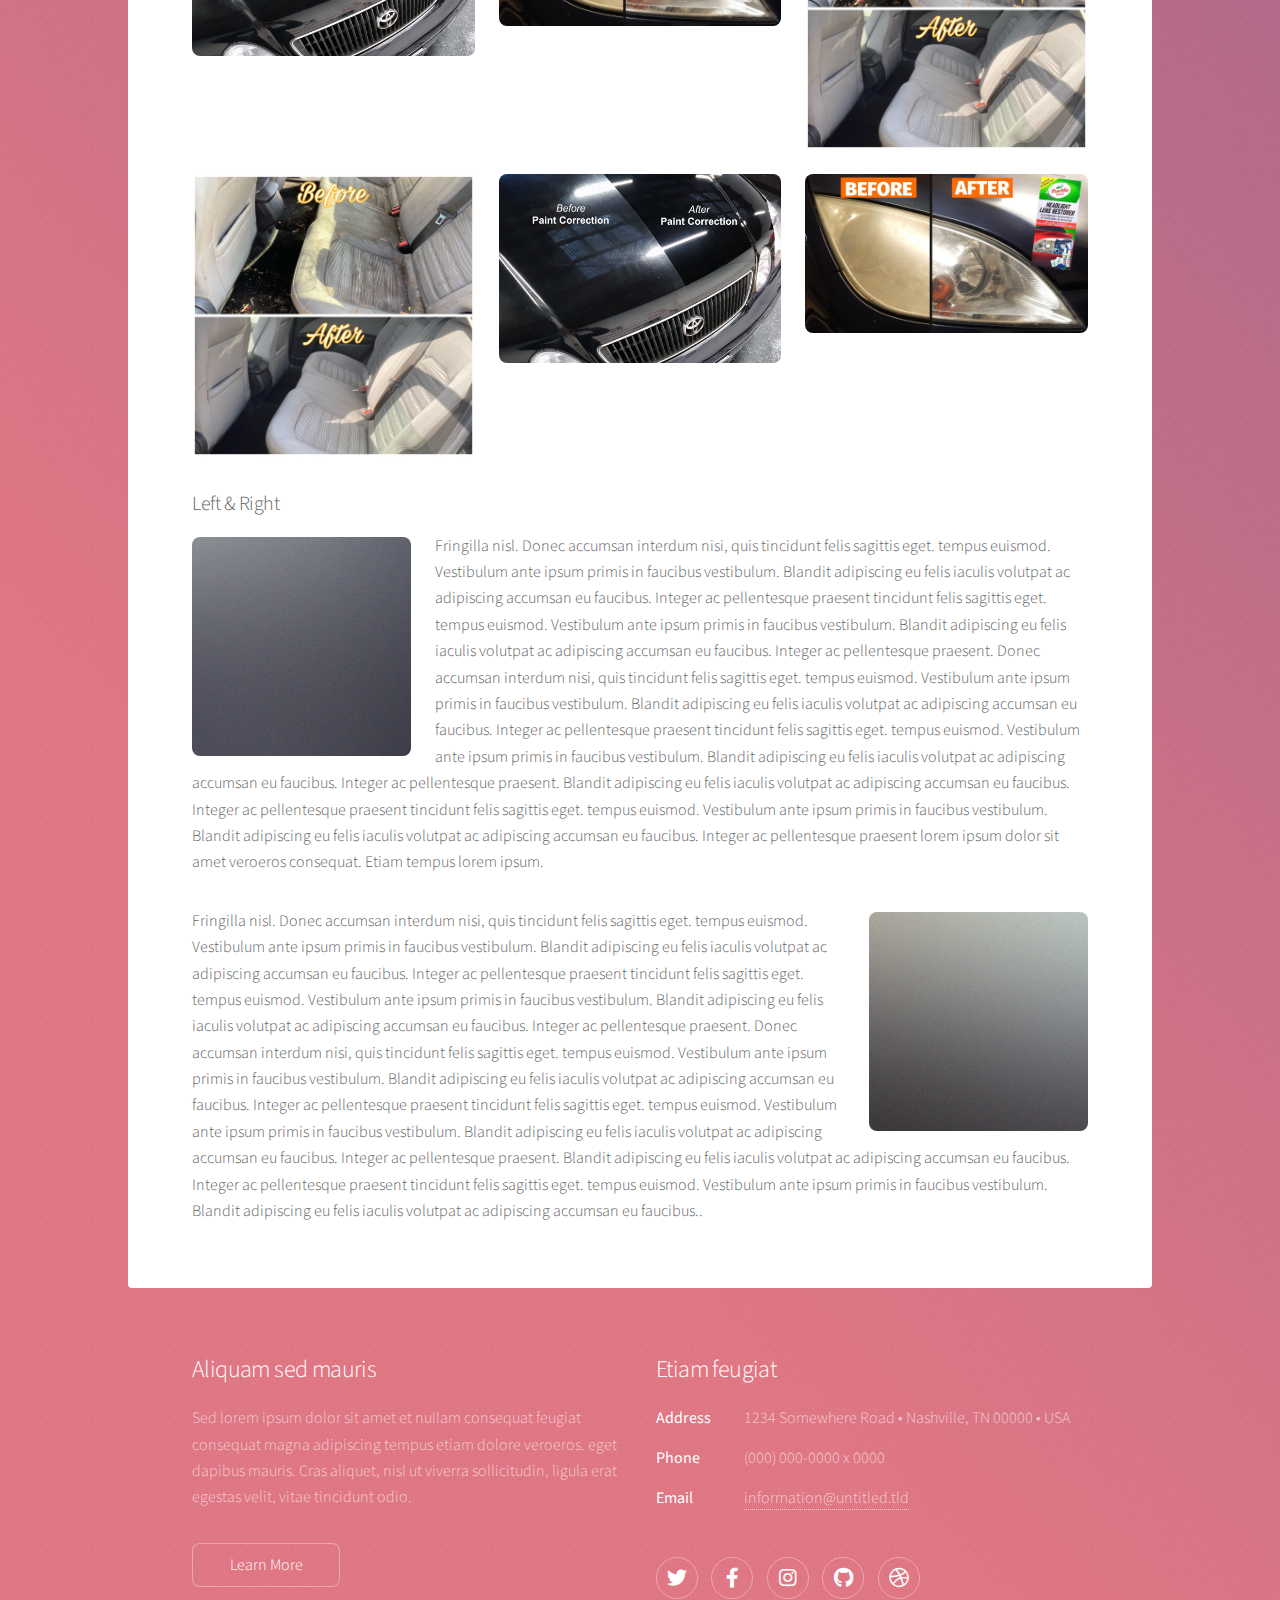
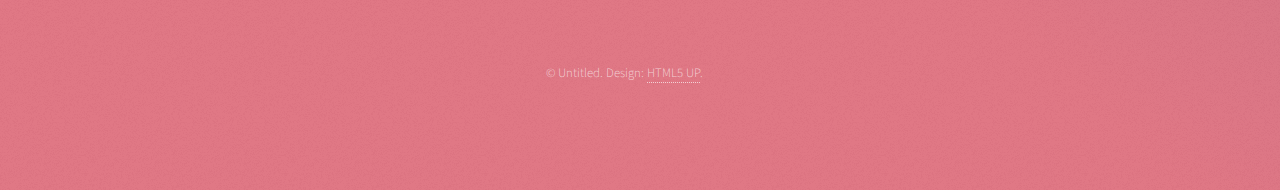
<file: Stellar/elements.html>
<!DOCTYPE HTML>
<!--
	Stellar by HTML5 UP
	html5up.net | @ajlkn
	Free for personal and commercial use under the CCA 3.0 license (html5up.net/license)
-->
<html>
	<head>
		<title>Elements - Stellar by HTML5 UP</title>
		<meta charset="utf-8" />
		<meta name="viewport" content="width=device-width, initial-scale=1, user-scalable=no" />
		<link rel="stylesheet" href="assets/css/main.css" />
		<noscript><link rel="stylesheet" href="assets/css/noscript.css" /></noscript>
	</head>
	<body class="is-preload">

		<!-- Wrapper -->
			<div id="wrapper">

				<!-- Header -->
					<header id="header">
						<h1>Elements</h1>
						<p>Ipsum dolor sit amet nullam</p>
					</header>

				<!-- Main -->
					<div id="main">

						<!-- Content -->
							<section id="content" class="main">

								<!-- Text -->
									<section>
										<h2>Text</h2>
										<p>This is <b>bold</b> and this is <strong>strong</strong>. This is <i>italic</i> and this is <em>emphasized</em>.
										This is <sup>superscript</sup> text and this is <sub>subscript</sub> text.
										This is <u>underlined</u> and this is code: <code>for (;;) { ... }</code>. Finally, <a href="#">this is a link</a>.</p>
										<hr />
										<p>Nunc lacinia ante nunc ac lobortis. Interdum adipiscing gravida odio porttitor sem non mi integer non faucibus ornare mi ut ante amet placerat aliquet. Volutpat eu sed ante lacinia sapien lorem accumsan varius montes viverra nibh in adipiscing blandit tempus accumsan.</p>
										<hr />
										<h2>Heading Level 2</h2>
										<h3>Heading Level 3</h3>
										<h4>Heading Level 4</h4>
										<hr />
										<h3>Blockquote</h3>
										<blockquote>Fringilla nisl. Donec accumsan interdum nisi, quis tincidunt felis sagittis eget tempus euismod. Vestibulum ante ipsum primis in faucibus vestibulum. Blandit adipiscing eu felis iaculis volutpat ac adipiscing accumsan faucibus. Vestibulum ante ipsum primis in faucibus lorem ipsum dolor sit amet nullam adipiscing eu felis.</blockquote>
										<h3>Preformatted</h3>
										<pre><code>i = 0;

while (!deck.isInOrder()) {
    print 'Iteration ' + i;
    deck.shuffle();
    i++;
}

print 'It took ' + i + ' iterations to sort the deck.';</code></pre>
									</section>

								<!-- Lists -->
									<section>
										<h2>Lists</h2>
										<div class="row">
											<div class="col-6 col-12-medium">
												<h3>Unordered</h3>
												<ul>
													<li>Dolor pulvinar magna etiam.</li>
													<li>Sagittis sed lorem adipiscing.</li>
													<li>Felis enim etiam feugiat.</li>
													<li>Ipsum lorem nullam consequat.</li>
												</ul>
												<h3>Alternate</h3>
												<ul class="alt">
													<li>Dolor pulvinar magna etiam.</li>
													<li>Sagittis sed lorem adipiscing.</li>
													<li>Felis enim etiam feugiat.</li>
													<li>Ipsum lorem nullam consequat.</li>
												</ul>
											</div>
											<div class="col-6 col-12-medium">
												<h3>Ordered</h3>
												<ol>
													<li>Dolor pulvinar etiam.</li>
													<li>Etiam vel felis viverra.</li>
													<li>Felis enim feugiat.</li>
													<li>Dolor pulvinar etiam.</li>
													<li>Etiam vel felis lorem.</li>
													<li>Felis enim et feugiat.</li>
												</ol>
												<h3>Icons</h3>
												<ul class="icons">
													<li><a href="#" class="icon brands fa-twitter"><span class="label">Twitter</span></a></li>
													<li><a href="#" class="icon brands fa-facebook-f"><span class="label">Facebook</span></a></li>
													<li><a href="#" class="icon brands fa-instagram"><span class="label">Instagram</span></a></li>
													<li><a href="#" class="icon brands fa-github"><span class="label">GitHub</span></a></li>
													<li><a href="#" class="icon brands fa-dribbble"><span class="label">Dribbble</span></a></li>
												</ul>
												<ul class="icons">
													<li><a href="#" class="icon brands alt fa-twitter"><span class="label">Twitter</span></a></li>
													<li><a href="#" class="icon brands alt fa-facebook-f"><span class="label">Facebook</span></a></li>
													<li><a href="#" class="icon brands alt fa-instagram"><span class="label">Instagram</span></a></li>
													<li><a href="#" class="icon brands alt fa-github"><span class="label">GitHub</span></a></li>
													<li><a href="#" class="icon brands alt fa-dribbble"><span class="label">Dribbble</span></a></li>
												</ul>
											</div>
										</div>
										<h2>Actions</h2>
										<div class="row">
											<div class="col-6 col-12-medium">
												<ul class="actions">
													<li><a href="#" class="button primary">Default</a></li>
													<li><a href="#" class="button">Default</a></li>
												</ul>
												<ul class="actions small">
													<li><a href="#" class="button primary small">Small</a></li>
													<li><a href="#" class="button small">Small</a></li>
												</ul>
												<ul class="actions stacked">
													<li><a href="#" class="button primary">Default</a></li>
													<li><a href="#" class="button">Default</a></li>
												</ul>
												<ul class="actions stacked">
													<li><a href="#" class="button primary small">Small</a></li>
													<li><a href="#" class="button small">Small</a></li>
												</ul>
											</div>
											<div class="col-6 col-12-medium">
												<ul class="actions stacked">
													<li><a href="#" class="button primary fit">Default</a></li>
													<li><a href="#" class="button fit">Default</a></li>
												</ul>
												<ul class="actions stacked">
													<li><a href="#" class="button primary small fit">Small</a></li>
													<li><a href="#" class="button small fit">Small</a></li>
												</ul>
											</div>
										</div>
									</section>

								<!-- Table -->
									<section>
										<h2>Table</h2>
										<h3>Default</h3>
										<div class="table-wrapper">
											<table>
												<thead>
													<tr>
														<th>Name</th>
														<th>Description</th>
														<th>Price</th>
													</tr>
												</thead>
												<tbody>
													<tr>
														<td>Item One</td>
														<td>Ante turpis integer aliquet porttitor.</td>
														<td>29.99</td>
													</tr>
													<tr>
														<td>Item Two</td>
														<td>Vis ac commodo adipiscing arcu aliquet.</td>
														<td>19.99</td>
													</tr>
													<tr>
														<td>Item Three</td>
														<td> Morbi faucibus arcu accumsan lorem.</td>
														<td>29.99</td>
													</tr>
													<tr>
														<td>Item Four</td>
														<td>Vitae integer tempus condimentum.</td>
														<td>19.99</td>
													</tr>
													<tr>
														<td>Item Five</td>
														<td>Ante turpis integer aliquet porttitor.</td>
														<td>29.99</td>
													</tr>
												</tbody>
												<tfoot>
													<tr>
														<td colspan="2"></td>
														<td>100.00</td>
													</tr>
												</tfoot>
											</table>
										</div>

										<h3>Alternate</h3>
										<div class="table-wrapper">
											<table class="alt">
												<thead>
													<tr>
														<th>Name</th>
														<th>Description</th>
														<th>Price</th>
													</tr>
												</thead>
												<tbody>
													<tr>
														<td>Item One</td>
														<td>Ante turpis integer aliquet porttitor.</td>
														<td>29.99</td>
													</tr>
													<tr>
														<td>Item Two</td>
														<td>Vis ac commodo adipiscing arcu aliquet.</td>
														<td>19.99</td>
													</tr>
													<tr>
														<td>Item Three</td>
														<td> Morbi faucibus arcu accumsan lorem.</td>
														<td>29.99</td>
													</tr>
													<tr>
														<td>Item Four</td>
														<td>Vitae integer tempus condimentum.</td>
														<td>19.99</td>
													</tr>
													<tr>
														<td>Item Five</td>
														<td>Ante turpis integer aliquet porttitor.</td>
														<td>29.99</td>
													</tr>
												</tbody>
												<tfoot>
													<tr>
														<td colspan="2"></td>
														<td>100.00</td>
													</tr>
												</tfoot>
											</table>
										</div>
									</section>

								<!-- Buttons -->
									<section>
										<h3>Buttons</h3>
										<ul class="actions">
											<li><a href="#" class="button primary">Primary</a></li>
											<li><a href="#" class="button">Default</a></li>
										</ul>
										<ul class="actions">
											<li><a href="#" class="button large">Large</a></li>
											<li><a href="#" class="button">Default</a></li>
											<li><a href="#" class="button small">Small</a></li>
										</ul>
										<ul class="actions fit">
											<li><a href="#" class="button primary fit">Fit</a></li>
											<li><a href="#" class="button fit">Fit</a></li>
											<li><a href="#" class="button fit">Fit</a></li>
										</ul>
										<ul class="actions fit small">
											<li><a href="#" class="button primary fit small">Fit + Small</a></li>
											<li><a href="#" class="button fit small">Fit + Small</a></li>
											<li><a href="#" class="button fit small">Fit + Small</a></li>
										</ul>
										<ul class="actions">
											<li><a href="#" class="button primary icon solidfa-download">Icon</a></li>
											<li><a href="#" class="button icon solid fa-upload">Icon</a></li>
											<li><a href="#" class="button icon solid fa-save">Icon</a></li>
										</ul>
										<ul class="actions">
											<li><span class="button primary disabled">Disabled</span></li>
											<li><span class="button disabled">Disabled</span></li>
										</ul>
									</section>

								<!-- Form -->
									<section>
										<h2>Form</h2>
										<form method="post" action="#">
											<div class="row gtr-uniform">
												<div class="col-6 col-12-xsmall">
													<input type="text" name="demo-name" id="demo-name" value="" placeholder="Name" />
												</div>
												<div class="col-6 col-12-xsmall">
													<input type="email" name="demo-email" id="demo-email" value="" placeholder="Email" />
												</div>
												<div class="col-12">
													<select name="demo-category" id="demo-category">
														<option value="">- Category -</option>
														<option value="1">Manufacturing</option>
														<option value="1">Shipping</option>
														<option value="1">Administration</option>
														<option value="1">Human Resources</option>
													</select>
												</div>
												<div class="col-4 col-12-small">
													<input type="radio" id="demo-priority-low" name="demo-priority" checked>
													<label for="demo-priority-low">Low</label>
												</div>
												<div class="col-4 col-12-small">
													<input type="radio" id="demo-priority-normal" name="demo-priority">
													<label for="demo-priority-normal">Normal</label>
												</div>
												<div class="col-4 col-12-small">
													<input type="radio" id="demo-priority-high" name="demo-priority">
													<label for="demo-priority-high">High</label>
												</div>
												<div class="col-6 col-12-small">
													<input type="checkbox" id="demo-copy" name="demo-copy">
													<label for="demo-copy">Email me a copy</label>
												</div>
												<div class="col-6 col-12-small">
													<input type="checkbox" id="demo-human" name="demo-human" checked>
													<label for="demo-human">Not a robot</label>
												</div>
												<div class="col-12">
													<textarea name="demo-message" id="demo-message" placeholder="Enter your message" rows="6"></textarea>
												</div>
												<div class="col-12">
													<ul class="actions">
														<li><input type="submit" value="Send Message" class="primary" /></li>
														<li><input type="reset" value="Reset" /></li>
													</ul>
												</div>
											</div>
										</form>
									</section>

								<!-- Image -->
									<section>
										<h2>Image</h2>
										<h3>Fit</h3>
										<div class="box alt">
											<div class="row gtr-uniform">
												<div class="col-12"><span class="image fit"><img src="images/pic04.jpg" alt="" /></span></div>
												<div class="col-4"><span class="image fit"><img src="images/pic01.jpg" alt="" /></span></div>
												<div class="col-4"><span class="image fit"><img src="images/pic02.jpg" alt="" /></span></div>
												<div class="col-4"><span class="image fit"><img src="images/pic03.jpg" alt="" /></span></div>
												<div class="col-4"><span class="image fit"><img src="images/pic03.jpg" alt="" /></span></div>
												<div class="col-4"><span class="image fit"><img src="images/pic01.jpg" alt="" /></span></div>
												<div class="col-4"><span class="image fit"><img src="images/pic02.jpg" alt="" /></span></div>
												<div class="col-4"><span class="image fit"><img src="images/pic02.jpg" alt="" /></span></div>
												<div class="col-4"><span class="image fit"><img src="images/pic03.jpg" alt="" /></span></div>
												<div class="col-4"><span class="image fit"><img src="images/pic01.jpg" alt="" /></span></div>
											</div>
										</div>
										<h3>Left &amp; Right</h3>
										<p><span class="image left"><img src="images/pic05.jpg" alt="" /></span>Fringilla nisl. Donec accumsan interdum nisi, quis tincidunt felis sagittis eget. tempus euismod. Vestibulum ante ipsum primis in faucibus vestibulum. Blandit adipiscing eu felis iaculis volutpat ac adipiscing accumsan eu faucibus. Integer ac pellentesque praesent tincidunt felis sagittis eget. tempus euismod. Vestibulum ante ipsum primis in faucibus vestibulum. Blandit adipiscing eu felis iaculis volutpat ac adipiscing accumsan eu faucibus. Integer ac pellentesque praesent. Donec accumsan interdum nisi, quis tincidunt felis sagittis eget. tempus euismod. Vestibulum ante ipsum primis in faucibus vestibulum. Blandit adipiscing eu felis iaculis volutpat ac adipiscing accumsan eu faucibus. Integer ac pellentesque praesent tincidunt felis sagittis eget. tempus euismod. Vestibulum ante ipsum primis in faucibus vestibulum. Blandit adipiscing eu felis iaculis volutpat ac adipiscing accumsan eu faucibus. Integer ac pellentesque praesent. Blandit adipiscing eu felis iaculis volutpat ac adipiscing accumsan eu faucibus. Integer ac pellentesque praesent tincidunt felis sagittis eget. tempus euismod. Vestibulum ante ipsum primis in faucibus vestibulum. Blandit adipiscing eu felis iaculis volutpat ac adipiscing accumsan eu faucibus. Integer ac pellentesque praesent lorem ipsum dolor sit amet veroeros consequat. Etiam tempus lorem ipsum.</p>
										<p><span class="image right"><img src="images/pic06.jpg" alt="" /></span>Fringilla nisl. Donec accumsan interdum nisi, quis tincidunt felis sagittis eget. tempus euismod. Vestibulum ante ipsum primis in faucibus vestibulum. Blandit adipiscing eu felis iaculis volutpat ac adipiscing accumsan eu faucibus. Integer ac pellentesque praesent tincidunt felis sagittis eget. tempus euismod. Vestibulum ante ipsum primis in faucibus vestibulum. Blandit adipiscing eu felis iaculis volutpat ac adipiscing accumsan eu faucibus. Integer ac pellentesque praesent. Donec accumsan interdum nisi, quis tincidunt felis sagittis eget. tempus euismod. Vestibulum ante ipsum primis in faucibus vestibulum. Blandit adipiscing eu felis iaculis volutpat ac adipiscing accumsan eu faucibus. Integer ac pellentesque praesent tincidunt felis sagittis eget. tempus euismod. Vestibulum ante ipsum primis in faucibus vestibulum. Blandit adipiscing eu felis iaculis volutpat ac adipiscing accumsan eu faucibus. Integer ac pellentesque praesent. Blandit adipiscing eu felis iaculis volutpat ac adipiscing accumsan eu faucibus. Integer ac pellentesque praesent tincidunt felis sagittis eget. tempus euismod. Vestibulum ante ipsum primis in faucibus vestibulum. Blandit adipiscing eu felis iaculis volutpat ac adipiscing accumsan eu faucibus..</p>
									</section>

							</section>

					</div>

				<!-- Footer -->
					<footer id="footer">
						<section>
							<h2>Aliquam sed mauris</h2>
							<p>Sed lorem ipsum dolor sit amet et nullam consequat feugiat consequat magna adipiscing tempus etiam dolore veroeros. eget dapibus mauris. Cras aliquet, nisl ut viverra sollicitudin, ligula erat egestas velit, vitae tincidunt odio.</p>
							<ul class="actions">
								<li><a href="#" class="button">Learn More</a></li>
							</ul>
						</section>
						<section>
							<h2>Etiam feugiat</h2>
							<dl class="alt">
								<dt>Address</dt>
								<dd>1234 Somewhere Road &bull; Nashville, TN 00000 &bull; USA</dd>
								<dt>Phone</dt>
								<dd>(000) 000-0000 x 0000</dd>
								<dt>Email</dt>
								<dd><a href="#">information@untitled.tld</a></dd>
							</dl>
							<ul class="icons">
								<li><a href="#" class="icon brands fa-twitter alt"><span class="label">Twitter</span></a></li>
								<li><a href="#" class="icon brands fa-facebook-f alt"><span class="label">Facebook</span></a></li>
								<li><a href="#" class="icon brands fa-instagram alt"><span class="label">Instagram</span></a></li>
								<li><a href="#" class="icon brands fa-github alt"><span class="label">GitHub</span></a></li>
								<li><a href="#" class="icon brands fa-dribbble alt"><span class="label">Dribbble</span></a></li>
							</ul>
						</section>
						<p class="copyright">&copy; Untitled. Design: <a href="https://html5up.net">HTML5 UP</a>.</p>
					</footer>

			</div>

		<!-- Scripts -->
			<script src="assets/js/jquery.min.js"></script>
			<script src="assets/js/jquery.scrollex.min.js"></script>
			<script src="assets/js/jquery.scrolly.min.js"></script>
			<script src="assets/js/browser.min.js"></script>
			<script src="assets/js/breakpoints.min.js"></script>
			<script src="assets/js/util.js"></script>
			<script src="assets/js/main.js"></script>

	</body>
</html>
</file>
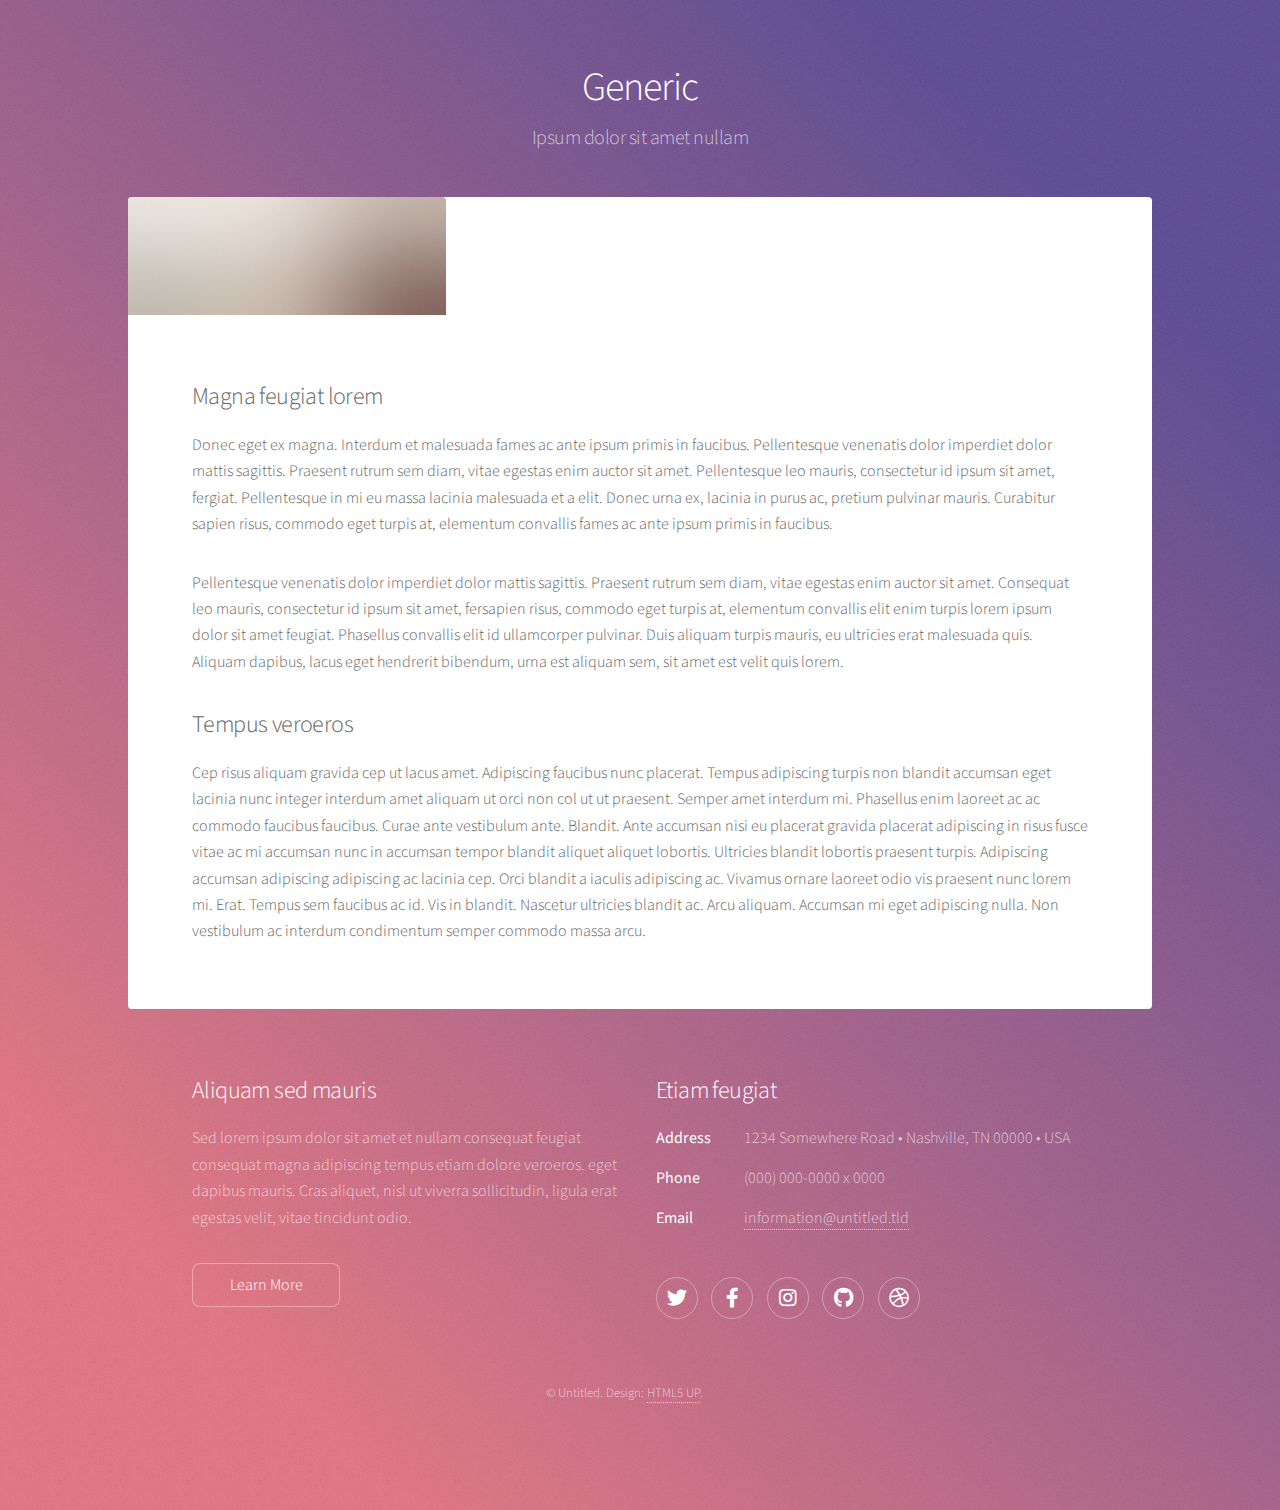
<file: Stellar/generic.html>
<!DOCTYPE HTML>
<!--
	Stellar by HTML5 UP
	html5up.net | @ajlkn
	Free for personal and commercial use under the CCA 3.0 license (html5up.net/license)
-->
<html>
	<head>
		<title>Generic - Stellar by HTML5 UP</title>
		<meta charset="utf-8" />
		<meta name="viewport" content="width=device-width, initial-scale=1, user-scalable=no" />
		<link rel="stylesheet" href="assets/css/main.css" />
		<noscript><link rel="stylesheet" href="assets/css/noscript.css" /></noscript>
	</head>
	<body class="is-preload">

		<!-- Wrapper -->
			<div id="wrapper">

				<!-- Header -->
					<header id="header">
						<h1>Generic</h1>
						<p>Ipsum dolor sit amet nullam</p>
					</header>

				<!-- Main -->
					<div id="main">

						<!-- Content -->
							<section id="content" class="main">
								<span class="image main"><img src="images/pic04.jpg" alt="" /></span>
								<h2>Magna feugiat lorem</h2>
								<p>Donec eget ex magna. Interdum et malesuada fames ac ante ipsum primis in faucibus. Pellentesque venenatis dolor imperdiet dolor mattis sagittis. Praesent rutrum sem diam, vitae egestas enim auctor sit amet. Pellentesque leo mauris, consectetur id ipsum sit amet, fergiat. Pellentesque in mi eu massa lacinia malesuada et a elit. Donec urna ex, lacinia in purus ac, pretium pulvinar mauris. Curabitur sapien risus, commodo eget turpis at, elementum convallis fames ac ante ipsum primis in faucibus.</p>
								<p>Pellentesque venenatis dolor imperdiet dolor mattis sagittis. Praesent rutrum sem diam, vitae egestas enim auctor sit amet. Consequat leo mauris, consectetur id ipsum sit amet, fersapien risus, commodo eget turpis at, elementum convallis elit enim turpis lorem ipsum dolor sit amet feugiat. Phasellus convallis elit id ullamcorper pulvinar. Duis aliquam turpis mauris, eu ultricies erat malesuada quis. Aliquam dapibus, lacus eget hendrerit bibendum, urna est aliquam sem, sit amet est velit quis lorem.</p>
								<h2>Tempus veroeros</h2>
								<p>Cep risus aliquam gravida cep ut lacus amet. Adipiscing faucibus nunc placerat. Tempus adipiscing turpis non blandit accumsan eget lacinia nunc integer interdum amet aliquam ut orci non col ut ut praesent. Semper amet interdum mi. Phasellus enim laoreet ac ac commodo faucibus faucibus. Curae ante vestibulum ante. Blandit. Ante accumsan nisi eu placerat gravida placerat adipiscing in risus fusce vitae ac mi accumsan nunc in accumsan tempor blandit aliquet aliquet lobortis. Ultricies blandit lobortis praesent turpis. Adipiscing accumsan adipiscing adipiscing ac lacinia cep. Orci blandit a iaculis adipiscing ac. Vivamus ornare laoreet odio vis praesent nunc lorem mi. Erat. Tempus sem faucibus ac id. Vis in blandit. Nascetur ultricies blandit ac. Arcu aliquam. Accumsan mi eget adipiscing nulla. Non vestibulum ac interdum condimentum semper commodo massa arcu.</p>
							</section>

					</div>

				<!-- Footer -->
					<footer id="footer">
						<section>
							<h2>Aliquam sed mauris</h2>
							<p>Sed lorem ipsum dolor sit amet et nullam consequat feugiat consequat magna adipiscing tempus etiam dolore veroeros. eget dapibus mauris. Cras aliquet, nisl ut viverra sollicitudin, ligula erat egestas velit, vitae tincidunt odio.</p>
							<ul class="actions">
								<li><a href="#" class="button">Learn More</a></li>
							</ul>
						</section>
						<section>
							<h2>Etiam feugiat</h2>
							<dl class="alt">
								<dt>Address</dt>
								<dd>1234 Somewhere Road &bull; Nashville, TN 00000 &bull; USA</dd>
								<dt>Phone</dt>
								<dd>(000) 000-0000 x 0000</dd>
								<dt>Email</dt>
								<dd><a href="#">information@untitled.tld</a></dd>
							</dl>
							<ul class="icons">
								<li><a href="#" class="icon brands fa-twitter alt"><span class="label">Twitter</span></a></li>
								<li><a href="#" class="icon brands fa-facebook-f alt"><span class="label">Facebook</span></a></li>
								<li><a href="#" class="icon brands fa-instagram alt"><span class="label">Instagram</span></a></li>
								<li><a href="#" class="icon brands fa-github alt"><span class="label">GitHub</span></a></li>
								<li><a href="#" class="icon brands fa-dribbble alt"><span class="label">Dribbble</span></a></li>
							</ul>
						</section>
						<p class="copyright">&copy; Untitled. Design: <a href="https://html5up.net">HTML5 UP</a>.</p>
					</footer>

			</div>

		<!-- Scripts -->
			<script src="assets/js/jquery.min.js"></script>
			<script src="assets/js/jquery.scrollex.min.js"></script>
			<script src="assets/js/jquery.scrolly.min.js"></script>
			<script src="assets/js/browser.min.js"></script>
			<script src="assets/js/breakpoints.min.js"></script>
			<script src="assets/js/util.js"></script>
			<script src="assets/js/main.js"></script>

	</body>
</html>
</file>
<file: Stellar/assets/css/noscript.css>
/*
	Stellar by HTML5 UP
	html5up.net | @ajlkn
	Free for personal and commercial use under the CCA 3.0 license (html5up.net/license)
*/

/* Header */

	body.is-preload #header.alt > * {
		opacity: 1;
	}

	body.is-preload #header.alt .logo {
		-moz-transform: none;
		-webkit-transform: none;
		-ms-transform: none;
		transform: none;
	}
</file>
<file: Stellar/assets/css/main.css>
@import url(fontawesome-all.min.css);
@import 'https://fonts.googleapis.com/css?family=Source+Sans+Pro:300,400';

/*
	Stellar by HTML5 UP
	html5up.net | @ajlkn
	Free for personal and commercial use under the CCA 3.0 license (html5up.net/license)
*/

html, body, div, span, applet, object,
iframe, h1, h2, h3, h4, h5, h6, p, blockquote,
pre, a, abbr, acronym, address, big, cite,
code, del, dfn, em, img, ins, kbd, q, s, samp,
small, strike, strong, sub, sup, tt, var, b,
u, i, center, dl, dt, dd, ol, ul, li, fieldset,
form, label, legend, table, caption, tbody,
tfoot, thead, tr, th, td, article, aside,
canvas, details, embed, figure, figcaption,
footer, header, hgroup, menu, nav, output, ruby,
section, summary, time, mark, audio, video {
	margin: 0;
	padding: 0;
	border: 0;
	font-size: 100%;
	font: inherit;
	vertical-align: baseline;}

article, aside, details, figcaption, figure,
footer, header, hgroup, menu, nav, section {
	display: block;}

body {
	line-height: 1;
}

ol, ul {
	list-style: none;
}

blockquote, q {
	quotes: none;
}

	blockquote:before, blockquote:after, q:before, q:after {
		content: '';
		content: none;
	}

table {
	border-collapse: collapse;
	border-spacing: 0;
}

body {
	-webkit-text-size-adjust: none;
}

mark {
	background-color: transparent;
	color: inherit;
}

input::-moz-focus-inner {
	border: 0;
	padding: 0;
}

input, select, textarea {
	-moz-appearance: none;
	-webkit-appearance: none;
	-ms-appearance: none;
	appearance: none;
}

/* Basic */

	@-ms-viewport {
		width: device-width;
	}

	body {
		-ms-overflow-style: scrollbar;
	}

	@media screen and (max-width: 480px) {

		html, body {
			min-width: 320px;
		}

	}

	html {
		box-sizing: border-box;
	}

	*, *:before, *:after {
		box-sizing: inherit;
	}

	body {
		background-color: #935d8c;
		background-image: url("images/overlay.png"), -moz-linear-gradient(45deg, #e37682 15%, #5f4d93 85%);
		background-image: url("images/overlay.png"), -webkit-linear-gradient(45deg, #e37682 15%, #5f4d93 85%);
		background-image: url("images/overlay.png"), -ms-linear-gradient(45deg, #e37682 15%, #5f4d93 85%);
		background-image: url("images/overlay.png"), linear-gradient(45deg, #e37682 15%, #5f4d93 85%);
	}

		body.is-preload *, body.is-preload *:before, body.is-preload *:after {
			-moz-animation: none !important;
			-webkit-animation: none !important;
			-ms-animation: none !important;
			animation: none !important;
			-moz-transition: none !important;
			-webkit-transition: none !important;
			-ms-transition: none !important;
			transition: none !important;
		}

/* Type */

	body {
		background-color: #fa67e6;
		color: rgba(255, 255, 255, 0.65);
	}

	body, input, select, textarea {
		font-family: "Source Sans Pro", Helvetica, sans-serif;
		font-size: 17pt;
		font-weight: 300;
		line-height: 1.65;
	}

		@media screen and (max-width: 1680px) {

			body, input, select, textarea {
				font-size: 14pt;
			}

		}

		@media screen and (max-width: 1280px) {

			body, input, select, textarea {
				font-size: 12pt;
			}

		}

		@media screen and (max-width: 360px) {

			body, input, select, textarea {
				font-size: 11pt;
			}

		}

	a {
		-moz-transition: color 0.2s ease, border-bottom 0.2s ease;
		-webkit-transition: color 0.2s ease, border-bottom 0.2s ease;
		-ms-transition: color 0.2s ease, border-bottom 0.2s ease;
		transition: color 0.2s ease, border-bottom 0.2s ease;
		text-decoration: none;
		border-bottom: dotted 1px;
		color: inherit;
	}

		a:hover {
			border-bottom-color: transparent;
		}

	strong, b {
		font-weight: 400;
	}

	em, i {
		font-style: italic;
	}

	p {
		margin: 0 0 2em 0;
	}

		p.content {
			-moz-columns: 20em 2;
			-webkit-columns: 20em 2;
			-ms-columns: 20em 2;
			columns: 20em 2;
			-moz-column-gap: 2em;
			-webkit-column-gap: 2em;
			-ms-column-gap: 2em;
			column-gap: 2em;
			text-align: justify;
		}

	h1, h2, h3, h4, h5, h6 {
		font-weight: 300;
		line-height: 1.5;
		margin: 0 0 0.7em 0;
		letter-spacing: -0.025em;
	}

		h1 a, h2 a, h3 a, h4 a, h5 a, h6 a {
			color: inherit;
			text-decoration: none;
		}

	h1 {
		font-size: 2.5em;
		line-height: 1.2;
	}

	h2 {
		font-size: 1.5em;
	}

	h3 {
		font-size: 1.25em;
	}

	h4 {
		font-size: 1.1em;
	}

	h5 {
		font-size: 0.9em;
	}

	h6 {
		font-size: 0.7em;
	}

	@media screen and (max-width: 736px) {

		h1 {
			font-size: 2em;
		}

	}

	sub {
		font-size: 0.8em;
		position: relative;
		top: 0.5em;
	}

	sup {
		font-size: 0.8em;
		position: relative;
		top: -0.5em;
	}

	blockquote {
		border-left: solid 4px;
		font-style: italic;
		margin: 0 0 2em 0;
		padding: 0.5em 0 0.5em 2em;
	}

	code {
		border-radius: 8px;
		border: solid 1px;
		font-family: "Courier New", monospace;
		font-size: 0.9em;
		margin: 0 0.25em;
		padding: 0.25em 0.65em;
	}

	pre {
		-webkit-overflow-scrolling: touch;
		font-family: "Courier New", monospace;
		font-size: 0.9em;
		margin: 0 0 2em 0;
	}

		pre code {
			display: block;
			line-height: 1.75;
			padding: 1em 1.5em;
			overflow-x: auto;
		}

	hr {
		border: 0;
		border-bottom: solid 1px;
		margin: 2em 0;
	}

		hr.major {
			margin: 3em 0;
		}

	.align-left {
		text-align: left;
	}

	.align-center {
		text-align: center;
	}

	.align-right {
		text-align: right;
	}

	input, select, textarea {
		color: #ffffff;
	}

	a:hover {
		color: #ffffff;
	}

	strong, b {
		color: #ffffff;
	}

	h1, h2, h3, h4, h5, h6 {
		color: #ffffff;
	}

	blockquote {
		border-left-color: rgba(255, 255, 255, 0.35);
	}

	code {
		background: rgba(255, 255, 255, 0.075);
		border-color: rgba(255, 255, 255, 0.35);
	}

	hr {
		border-bottom-color: rgba(255, 255, 255, 0.35);
	}

/* Row */

	.row {
		display: flex;
		flex-wrap: wrap;
		box-sizing: border-box;
		align-items: stretch;
	}

		.row > * {
			box-sizing: border-box;
		}

		.row.gtr-uniform > * > :last-child {
			margin-bottom: 0;
		}

		.row.aln-left {
			justify-content: flex-start;
		}

		.row.aln-center {
			justify-content: center;
		}

		.row.aln-right {
			justify-content: flex-end;
		}

		.row.aln-top {
			align-items: flex-start;
		}

		.row.aln-middle {
			align-items: center;
		}

		.row.aln-bottom {
			align-items: flex-end;
		}

		.row > .imp {
			order: -1;
		}

		.row > .col-1 {
			width: 8.33333%;
		}

		.row > .off-1 {
			margin-left: 8.33333%;
		}

		.row > .col-2 {
			width: 16.66667%;
		}

		.row > .off-2 {
			margin-left: 16.66667%;
		}

		.row > .col-3 {
			width: 25%;
		}

		.row > .off-3 {
			margin-left: 25%;
		}

		.row > .col-4 {
			width: 33.33333%;
		}

		.row > .off-4 {
			margin-left: 33.33333%;
		}

		.row > .col-5 {
			width: 41.66667%;
		}

		.row > .off-5 {
			margin-left: 41.66667%;
		}

		.row > .col-6 {
			width: 50%;
		}

		.row > .off-6 {
			margin-left: 50%;
		}

		.row > .col-7 {
			width: 58.33333%;
		}

		.row > .off-7 {
			margin-left: 58.33333%;
		}

		.row > .col-8 {
			width: 66.66667%;
		}

		.row > .off-8 {
			margin-left: 66.66667%;
		}

		.row > .col-9 {
			width: 75%;
		}

		.row > .off-9 {
			margin-left: 75%;
		}

		.row > .col-10 {
			width: 83.33333%;
		}

		.row > .off-10 {
			margin-left: 83.33333%;
		}

		.row > .col-11 {
			width: 91.66667%;
		}

		.row > .off-11 {
			margin-left: 91.66667%;
		}

		.row > .col-12 {
			width: 100%;
		}

		.row > .off-12 {
			margin-left: 100%;
		}

		.row.gtr-0 {
			margin-top: 0;
			margin-left: 0em;
		}

			.row.gtr-0 > * {
				padding: 0 0 0 0em;
			}

			.row.gtr-0.gtr-uniform {
				margin-top: 0em;
			}

				.row.gtr-0.gtr-uniform > * {
					padding-top: 0em;
				}

		.row.gtr-25 {
			margin-top: 0;
			margin-left: -0.375em;
		}

			.row.gtr-25 > * {
				padding: 0 0 0 0.375em;
			}

			.row.gtr-25.gtr-uniform {
				margin-top: -0.375em;
			}

				.row.gtr-25.gtr-uniform > * {
					padding-top: 0.375em;
				}

		.row.gtr-50 {
			margin-top: 0;
			margin-left: -0.75em;
		}

			.row.gtr-50 > * {
				padding: 0 0 0 0.75em;
			}

			.row.gtr-50.gtr-uniform {
				margin-top: -0.75em;
			}

				.row.gtr-50.gtr-uniform > * {
					padding-top: 0.75em;
				}

		.row {
			margin-top: 0;
			margin-left: -1.5em;
		}

			.row > * {
				padding: 0 0 0 1.5em;
			}

			.row.gtr-uniform {
				margin-top: -1.5em;
			}

				.row.gtr-uniform > * {
					padding-top: 1.5em;
				}

		.row.gtr-150 {
			margin-top: 0;
			margin-left: -2.25em;
		}

			.row.gtr-150 > * {
				padding: 0 0 0 2.25em;
			}

			.row.gtr-150.gtr-uniform {
				margin-top: -2.25em;
			}

				.row.gtr-150.gtr-uniform > * {
					padding-top: 2.25em;
				}

		.row.gtr-200 {
			margin-top: 0;
			margin-left: -3em;
		}

			.row.gtr-200 > * {
				padding: 0 0 0 3em;
			}

			.row.gtr-200.gtr-uniform {
				margin-top: -3em;
			}

				.row.gtr-200.gtr-uniform > * {
					padding-top: 3em;
				}

		@media screen and (max-width: 1680px) {

			.row {
				display: flex;
				flex-wrap: wrap;
				box-sizing: border-box;
				align-items: stretch;
			}

				.row > * {
					box-sizing: border-box;
				}

				.row.gtr-uniform > * > :last-child {
					margin-bottom: 0;
				}

				.row.aln-left {
					justify-content: flex-start;
				}

				.row.aln-center {
					justify-content: center;
				}

				.row.aln-right {
					justify-content: flex-end;
				}

				.row.aln-top {
					align-items: flex-start;
				}

				.row.aln-middle {
					align-items: center;
				}

				.row.aln-bottom {
					align-items: flex-end;
				}

				.row > .imp-xlarge {
					order: -1;
				}

				.row > .col-1-xlarge {
					width: 8.33333%;
				}

				.row > .off-1-xlarge {
					margin-left: 8.33333%;
				}

				.row > .col-2-xlarge {
					width: 16.66667%;
				}

				.row > .off-2-xlarge {
					margin-left: 16.66667%;
				}

				.row > .col-3-xlarge {
					width: 25%;
				}

				.row > .off-3-xlarge {
					margin-left: 25%;
				}

				.row > .col-4-xlarge {
					width: 33.33333%;
				}

				.row > .off-4-xlarge {
					margin-left: 33.33333%;
				}

				.row > .col-5-xlarge {
					width: 41.66667%;
				}

				.row > .off-5-xlarge {
					margin-left: 41.66667%;
				}

				.row > .col-6-xlarge {
					width: 50%;
				}

				.row > .off-6-xlarge {
					margin-left: 50%;
				}

				.row > .col-7-xlarge {
					width: 58.33333%;
				}

				.row > .off-7-xlarge {
					margin-left: 58.33333%;
				}

				.row > .col-8-xlarge {
					width: 66.66667%;
				}

				.row > .off-8-xlarge {
					margin-left: 66.66667%;
				}

				.row > .col-9-xlarge {
					width: 75%;
				}

				.row > .off-9-xlarge {
					margin-left: 75%;
				}

				.row > .col-10-xlarge {
					width: 83.33333%;
				}

				.row > .off-10-xlarge {
					margin-left: 83.33333%;
				}

				.row > .col-11-xlarge {
					width: 91.66667%;
				}

				.row > .off-11-xlarge {
					margin-left: 91.66667%;
				}

				.row > .col-12-xlarge {
					width: 100%;
				}

				.row > .off-12-xlarge {
					margin-left: 100%;
				}

				.row.gtr-0 {
					margin-top: 0;
					margin-left: 0em;
				}

					.row.gtr-0 > * {
						padding: 0 0 0 0em;
					}

					.row.gtr-0.gtr-uniform {
						margin-top: 0em;
					}

						.row.gtr-0.gtr-uniform > * {
							padding-top: 0em;
						}

				.row.gtr-25 {
					margin-top: 0;
					margin-left: -0.375em;
				}

					.row.gtr-25 > * {
						padding: 0 0 0 0.375em;
					}

					.row.gtr-25.gtr-uniform {
						margin-top: -0.375em;
					}

						.row.gtr-25.gtr-uniform > * {
							padding-top: 0.375em;
						}

				.row.gtr-50 {
					margin-top: 0;
					margin-left: -0.75em;
				}

					.row.gtr-50 > * {
						padding: 0 0 0 0.75em;
					}

					.row.gtr-50.gtr-uniform {
						margin-top: -0.75em;
					}

						.row.gtr-50.gtr-uniform > * {
							padding-top: 0.75em;
						}

				.row {
					margin-top: 0;
					margin-left: -1.5em;
				}

					.row > * {
						padding: 0 0 0 1.5em;
					}

					.row.gtr-uniform {
						margin-top: -1.5em;
					}

						.row.gtr-uniform > * {
							padding-top: 1.5em;
						}

				.row.gtr-150 {
					margin-top: 0;
					margin-left: -2.25em;
				}

					.row.gtr-150 > * {
						padding: 0 0 0 2.25em;
					}

					.row.gtr-150.gtr-uniform {
						margin-top: -2.25em;
					}

						.row.gtr-150.gtr-uniform > * {
							padding-top: 2.25em;
						}

				.row.gtr-200 {
					margin-top: 0;
					margin-left: -3em;
				}

					.row.gtr-200 > * {
						padding: 0 0 0 3em;
					}

					.row.gtr-200.gtr-uniform {
						margin-top: -3em;
					}

						.row.gtr-200.gtr-uniform > * {
							padding-top: 3em;
						}

		}

		@media screen and (max-width: 1280px) {

			.row {
				display: flex;
				flex-wrap: wrap;
				box-sizing: border-box;
				align-items: stretch;
			}

				.row > * {
					box-sizing: border-box;
				}

				.row.gtr-uniform > * > :last-child {
					margin-bottom: 0;
				}

				.row.aln-left {
					justify-content: flex-start;
				}

				.row.aln-center {
					justify-content: center;
				}

				.row.aln-right {
					justify-content: flex-end;
				}

				.row.aln-top {
					align-items: flex-start;
				}

				.row.aln-middle {
					align-items: center;
				}

				.row.aln-bottom {
					align-items: flex-end;
				}

				.row > .imp-large {
					order: -1;
				}

				.row > .col-1-large {
					width: 8.33333%;
				}

				.row > .off-1-large {
					margin-left: 8.33333%;
				}

				.row > .col-2-large {
					width: 16.66667%;
				}

				.row > .off-2-large {
					margin-left: 16.66667%;
				}

				.row > .col-3-large {
					width: 25%;
				}

				.row > .off-3-large {
					margin-left: 25%;
				}

				.row > .col-4-large {
					width: 33.33333%;
				}

				.row > .off-4-large {
					margin-left: 33.33333%;
				}

				.row > .col-5-large {
					width: 41.66667%;
				}

				.row > .off-5-large {
					margin-left: 41.66667%;
				}

				.row > .col-6-large {
					width: 50%;
				}

				.row > .off-6-large {
					margin-left: 50%;
				}

				.row > .col-7-large {
					width: 58.33333%;
				}

				.row > .off-7-large {
					margin-left: 58.33333%;
				}

				.row > .col-8-large {
					width: 66.66667%;
				}

				.row > .off-8-large {
					margin-left: 66.66667%;
				}

				.row > .col-9-large {
					width: 75%;
				}

				.row > .off-9-large {
					margin-left: 75%;
				}

				.row > .col-10-large {
					width: 83.33333%;
				}

				.row > .off-10-large {
					margin-left: 83.33333%;
				}

				.row > .col-11-large {
					width: 91.66667%;
				}

				.row > .off-11-large {
					margin-left: 91.66667%;
				}

				.row > .col-12-large {
					width: 100%;
				}

				.row > .off-12-large {
					margin-left: 100%;
				}

				.row.gtr-0 {
					margin-top: 0;
					margin-left: 0em;
				}

					.row.gtr-0 > * {
						padding: 0 0 0 0em;
					}

					.row.gtr-0.gtr-uniform {
						margin-top: 0em;
					}

						.row.gtr-0.gtr-uniform > * {
							padding-top: 0em;
						}

				.row.gtr-25 {
					margin-top: 0;
					margin-left: -0.375em;
				}

					.row.gtr-25 > * {
						padding: 0 0 0 0.375em;
					}

					.row.gtr-25.gtr-uniform {
						margin-top: -0.375em;
					}

						.row.gtr-25.gtr-uniform > * {
							padding-top: 0.375em;
						}

				.row.gtr-50 {
					margin-top: 0;
					margin-left: -0.75em;
				}

					.row.gtr-50 > * {
						padding: 0 0 0 0.75em;
					}

					.row.gtr-50.gtr-uniform {
						margin-top: -0.75em;
					}

						.row.gtr-50.gtr-uniform > * {
							padding-top: 0.75em;
						}

				.row {
					margin-top: 0;
					margin-left: -1.5em;
				}

					.row > * {
						padding: 0 0 0 1.5em;
					}

					.row.gtr-uniform {
						margin-top: -1.5em;
					}

						.row.gtr-uniform > * {
							padding-top: 1.5em;
						}

				.row.gtr-150 {
					margin-top: 0;
					margin-left: -2.25em;
				}

					.row.gtr-150 > * {
						padding: 0 0 0 2.25em;
					}

					.row.gtr-150.gtr-uniform {
						margin-top: -2.25em;
					}

						.row.gtr-150.gtr-uniform > * {
							padding-top: 2.25em;
						}

				.row.gtr-200 {
					margin-top: 0;
					margin-left: -3em;
				}

					.row.gtr-200 > * {
						padding: 0 0 0 3em;
					}

					.row.gtr-200.gtr-uniform {
						margin-top: -3em;
					}

						.row.gtr-200.gtr-uniform > * {
							padding-top: 3em;
						}

		}

		@media screen and (max-width: 980px) {

			.row {
				display: flex;
				flex-wrap: wrap;
				box-sizing: border-box;
				align-items: stretch;
			}

				.row > * {
					box-sizing: border-box;
				}

				.row.gtr-uniform > * > :last-child {
					margin-bottom: 0;
				}

				.row.aln-left {
					justify-content: flex-start;
				}

				.row.aln-center {
					justify-content: center;
				}

				.row.aln-right {
					justify-content: flex-end;
				}

				.row.aln-top {
					align-items: flex-start;
				}

				.row.aln-middle {
					align-items: center;
				}

				.row.aln-bottom {
					align-items: flex-end;
				}

				.row > .imp-medium {
					order: -1;
				}

				.row > .col-1-medium {
					width: 8.33333%;
				}

				.row > .off-1-medium {
					margin-left: 8.33333%;
				}

				.row > .col-2-medium {
					width: 16.66667%;
				}

				.row > .off-2-medium {
					margin-left: 16.66667%;
				}

				.row > .col-3-medium {
					width: 25%;
				}

				.row > .off-3-medium {
					margin-left: 25%;
				}

				.row > .col-4-medium {
					width: 33.33333%;
				}

				.row > .off-4-medium {
					margin-left: 33.33333%;
				}

				.row > .col-5-medium {
					width: 41.66667%;
				}

				.row > .off-5-medium {
					margin-left: 41.66667%;
				}

				.row > .col-6-medium {
					width: 50%;
				}

				.row > .off-6-medium {
					margin-left: 50%;
				}

				.row > .col-7-medium {
					width: 58.33333%;
				}

				.row > .off-7-medium {
					margin-left: 58.33333%;
				}

				.row > .col-8-medium {
					width: 66.66667%;
				}

				.row > .off-8-medium {
					margin-left: 66.66667%;
				}

				.row > .col-9-medium {
					width: 75%;
				}

				.row > .off-9-medium {
					margin-left: 75%;
				}

				.row > .col-10-medium {
					width: 83.33333%;
				}

				.row > .off-10-medium {
					margin-left: 83.33333%;
				}

				.row > .col-11-medium {
					width: 91.66667%;
				}

				.row > .off-11-medium {
					margin-left: 91.66667%;
				}

				.row > .col-12-medium {
					width: 100%;
				}

				.row > .off-12-medium {
					margin-left: 100%;
				}

				.row.gtr-0 {
					margin-top: 0;
					margin-left: 0em;
				}

					.row.gtr-0 > * {
						padding: 0 0 0 0em;
					}

					.row.gtr-0.gtr-uniform {
						margin-top: 0em;
					}

						.row.gtr-0.gtr-uniform > * {
							padding-top: 0em;
						}

				.row.gtr-25 {
					margin-top: 0;
					margin-left: -0.375em;
				}

					.row.gtr-25 > * {
						padding: 0 0 0 0.375em;
					}

					.row.gtr-25.gtr-uniform {
						margin-top: -0.375em;
					}

						.row.gtr-25.gtr-uniform > * {
							padding-top: 0.375em;
						}

				.row.gtr-50 {
					margin-top: 0;
					margin-left: -0.75em;
				}

					.row.gtr-50 > * {
						padding: 0 0 0 0.75em;
					}

					.row.gtr-50.gtr-uniform {
						margin-top: -0.75em;
					}

						.row.gtr-50.gtr-uniform > * {
							padding-top: 0.75em;
						}

				.row {
					margin-top: 0;
					margin-left: -1.5em;
				}

					.row > * {
						padding: 0 0 0 1.5em;
					}

					.row.gtr-uniform {
						margin-top: -1.5em;
					}

						.row.gtr-uniform > * {
							padding-top: 1.5em;
						}

				.row.gtr-150 {
					margin-top: 0;
					margin-left: -2.25em;
				}

					.row.gtr-150 > * {
						padding: 0 0 0 2.25em;
					}

					.row.gtr-150.gtr-uniform {
						margin-top: -2.25em;
					}

						.row.gtr-150.gtr-uniform > * {
							padding-top: 2.25em;
						}

				.row.gtr-200 {
					margin-top: 0;
					margin-left: -3em;
				}

					.row.gtr-200 > * {
						padding: 0 0 0 3em;
					}

					.row.gtr-200.gtr-uniform {
						margin-top: -3em;
					}

						.row.gtr-200.gtr-uniform > * {
							padding-top: 3em;
						}

		}

		@media screen and (max-width: 736px) {

			.row {
				display: flex;
				flex-wrap: wrap;
				box-sizing: border-box;
				align-items: stretch;
			}

				.row > * {
					box-sizing: border-box;
				}

				.row.gtr-uniform > * > :last-child {
					margin-bottom: 0;
				}

				.row.aln-left {
					justify-content: flex-start;
				}

				.row.aln-center {
					justify-content: center;
				}

				.row.aln-right {
					justify-content: flex-end;
				}

				.row.aln-top {
					align-items: flex-start;
				}

				.row.aln-middle {
					align-items: center;
				}

				.row.aln-bottom {
					align-items: flex-end;
				}

				.row > .imp-small {
					order: -1;
				}

				.row > .col-1-small {
					width: 8.33333%;
				}

				.row > .off-1-small {
					margin-left: 8.33333%;
				}

				.row > .col-2-small {
					width: 16.66667%;
				}

				.row > .off-2-small {
					margin-left: 16.66667%;
				}

				.row > .col-3-small {
					width: 25%;
				}

				.row > .off-3-small {
					margin-left: 25%;
				}

				.row > .col-4-small {
					width: 33.33333%;
				}

				.row > .off-4-small {
					margin-left: 33.33333%;
				}

				.row > .col-5-small {
					width: 41.66667%;
				}

				.row > .off-5-small {
					margin-left: 41.66667%;
				}

				.row > .col-6-small {
					width: 50%;
				}

				.row > .off-6-small {
					margin-left: 50%;
				}

				.row > .col-7-small {
					width: 58.33333%;
				}

				.row > .off-7-small {
					margin-left: 58.33333%;
				}

				.row > .col-8-small {
					width: 66.66667%;
				}

				.row > .off-8-small {
					margin-left: 66.66667%;
				}

				.row > .col-9-small {
					width: 75%;
				}

				.row > .off-9-small {
					margin-left: 75%;
				}

				.row > .col-10-small {
					width: 83.33333%;
				}

				.row > .off-10-small {
					margin-left: 83.33333%;
				}

				.row > .col-11-small {
					width: 91.66667%;
				}

				.row > .off-11-small {
					margin-left: 91.66667%;
				}

				.row > .col-12-small {
					width: 100%;
				}

				.row > .off-12-small {
					margin-left: 100%;
				}

				.row.gtr-0 {
					margin-top: 0;
					margin-left: 0em;
				}

					.row.gtr-0 > * {
						padding: 0 0 0 0em;
					}

					.row.gtr-0.gtr-uniform {
						margin-top: 0em;
					}

						.row.gtr-0.gtr-uniform > * {
							padding-top: 0em;
						}

				.row.gtr-25 {
					margin-top: 0;
					margin-left: -0.25em;
				}

					.row.gtr-25 > * {
						padding: 0 0 0 0.25em;
					}

					.row.gtr-25.gtr-uniform {
						margin-top: -0.25em;
					}

						.row.gtr-25.gtr-uniform > * {
							padding-top: 0.25em;
						}

				.row.gtr-50 {
					margin-top: 0;
					margin-left: -0.5em;
				}

					.row.gtr-50 > * {
						padding: 0 0 0 0.5em;
					}

					.row.gtr-50.gtr-uniform {
						margin-top: -0.5em;
					}

						.row.gtr-50.gtr-uniform > * {
							padding-top: 0.5em;
						}

				.row {
					margin-top: 0;
					margin-left: -1em;
				}

					.row > * {
						padding: 0 0 0 1em;
					}

					.row.gtr-uniform {
						margin-top: -1em;
					}

						.row.gtr-uniform > * {
							padding-top: 1em;
						}

				.row.gtr-150 {
					margin-top: 0;
					margin-left: -1.5em;
				}

					.row.gtr-150 > * {
						padding: 0 0 0 1.5em;
					}

					.row.gtr-150.gtr-uniform {
						margin-top: -1.5em;
					}

						.row.gtr-150.gtr-uniform > * {
							padding-top: 1.5em;
						}

				.row.gtr-200 {
					margin-top: 0;
					margin-left: -2em;
				}

					.row.gtr-200 > * {
						padding: 0 0 0 2em;
					}

					.row.gtr-200.gtr-uniform {
						margin-top: -2em;
					}

						.row.gtr-200.gtr-uniform > * {
							padding-top: 2em;
						}

		}

		@media screen and (max-width: 480px) {

			.row {
				display: flex;
				flex-wrap: wrap;
				box-sizing: border-box;
				align-items: stretch;
			}

				.row > * {
					box-sizing: border-box;
				}

				.row.gtr-uniform > * > :last-child {
					margin-bottom: 0;
				}

				.row.aln-left {
					justify-content: flex-start;
				}

				.row.aln-center {
					justify-content: center;
				}

				.row.aln-right {
					justify-content: flex-end;
				}

				.row.aln-top {
					align-items: flex-start;
				}

				.row.aln-middle {
					align-items: center;
				}

				.row.aln-bottom {
					align-items: flex-end;
				}

				.row > .imp-xsmall {
					order: -1;
				}

				.row > .col-1-xsmall {
					width: 8.33333%;
				}

				.row > .off-1-xsmall {
					margin-left: 8.33333%;
				}

				.row > .col-2-xsmall {
					width: 16.66667%;
				}

				.row > .off-2-xsmall {
					margin-left: 16.66667%;
				}

				.row > .col-3-xsmall {
					width: 25%;
				}

				.row > .off-3-xsmall {
					margin-left: 25%;
				}

				.row > .col-4-xsmall {
					width: 33.33333%;
				}

				.row > .off-4-xsmall {
					margin-left: 33.33333%;
				}

				.row > .col-5-xsmall {
					width: 41.66667%;
				}

				.row > .off-5-xsmall {
					margin-left: 41.66667%;
				}

				.row > .col-6-xsmall {
					width: 50%;
				}

				.row > .off-6-xsmall {
					margin-left: 50%;
				}

				.row > .col-7-xsmall {
					width: 58.33333%;
				}

				.row > .off-7-xsmall {
					margin-left: 58.33333%;
				}

				.row > .col-8-xsmall {
					width: 66.66667%;
				}

				.row > .off-8-xsmall {
					margin-left: 66.66667%;
				}

				.row > .col-9-xsmall {
					width: 75%;
				}

				.row > .off-9-xsmall {
					margin-left: 75%;
				}

				.row > .col-10-xsmall {
					width: 83.33333%;
				}

				.row > .off-10-xsmall {
					margin-left: 83.33333%;
				}

				.row > .col-11-xsmall {
					width: 91.66667%;
				}

				.row > .off-11-xsmall {
					margin-left: 91.66667%;
				}

				.row > .col-12-xsmall {
					width: 100%;
				}

				.row > .off-12-xsmall {
					margin-left: 100%;
				}

				.row.gtr-0 {
					margin-top: 0;
					margin-left: 0em;
				}

					.row.gtr-0 > * {
						padding: 0 0 0 0em;
					}

					.row.gtr-0.gtr-uniform {
						margin-top: 0em;
					}

						.row.gtr-0.gtr-uniform > * {
							padding-top: 0em;
						}

				.row.gtr-25 {
					margin-top: 0;
					margin-left: -0.3125em;
				}

					.row.gtr-25 > * {
						padding: 0 0 0 0.3125em;
					}

					.row.gtr-25.gtr-uniform {
						margin-top: -0.3125em;
					}

						.row.gtr-25.gtr-uniform > * {
							padding-top: 0.3125em;
						}

				.row.gtr-50 {
					margin-top: 0;
					margin-left: -0.625em;
				}

					.row.gtr-50 > * {
						padding: 0 0 0 0.625em;
					}

					.row.gtr-50.gtr-uniform {
						margin-top: -0.625em;
					}

						.row.gtr-50.gtr-uniform > * {
							padding-top: 0.625em;
						}

				.row {
					margin-top: 0;
					margin-left: -1.25em;
				}

					.row > * {
						padding: 0 0 0 1.25em;
					}

					.row.gtr-uniform {
						margin-top: -1.25em;
					}

						.row.gtr-uniform > * {
							padding-top: 1.25em;
						}

				.row.gtr-150 {
					margin-top: 0;
					margin-left: -1.875em;
				}

					.row.gtr-150 > * {
						padding: 0 0 0 1.875em;
					}

					.row.gtr-150.gtr-uniform {
						margin-top: -1.875em;
					}

						.row.gtr-150.gtr-uniform > * {
							padding-top: 1.875em;
						}

				.row.gtr-200 {
					margin-top: 0;
					margin-left: -2.5em;
				}

					.row.gtr-200 > * {
						padding: 0 0 0 2.5em;
					}

					.row.gtr-200.gtr-uniform {
						margin-top: -2.5em;
					}

						.row.gtr-200.gtr-uniform > * {
							padding-top: 2.5em;
						}

		}

/* Box */

	.box {
		border-radius: 8px;
		border: solid;
		margin-bottom: 2em;
		padding: 1.5em;
	}

		.box > :last-child,
		.box > :last-child > :last-child,
		.box > :last-child > :last-child > :last-child {
			margin-bottom: 0;
		}

		.box.alt {
			border: 0;
			border-radius: 0;
			padding: 0;
		}

	.box {
		border-color: rgba(255, 255, 255, 0.35);
	}

/* Button */

	input[type="submit"],
	input[type="reset"],
	input[type="button"],
	button,
	.button {
		-moz-appearance: none;
		-webkit-appearance: none;
		-ms-appearance: none;
		appearance: none;
		-moz-transition: background-color 0.2s ease-in-out, color 0.2s ease-in-out;
		-webkit-transition: background-color 0.2s ease-in-out, color 0.2s ease-in-out;
		-ms-transition: background-color 0.2s ease-in-out, color 0.2s ease-in-out;
		transition: background-color 0.2s ease-in-out, color 0.2s ease-in-out;
		border-radius: 8px;
		border: 0;
		cursor: pointer;
		display: inline-block;
		font-weight: 300;
		height: 2.75em;
		line-height: 2.75em;
		min-width: 9.25em;
		padding: 0 1.5em;
		text-align: center;
		text-decoration: none;
		white-space: nowrap;
	}

		input[type="submit"].icon,
		input[type="reset"].icon,
		input[type="button"].icon,
		button.icon,
		.button.icon {
			padding-left: 1.35em;
		}

			input[type="submit"].icon:before,
			input[type="reset"].icon:before,
			input[type="button"].icon:before,
			button.icon:before,
			.button.icon:before {
				margin-right: 0.5em;
			}

		input[type="submit"].fit,
		input[type="reset"].fit,
		input[type="button"].fit,
		button.fit,
		.button.fit {
			width: 100%;
		}

		input[type="submit"].small,
		input[type="reset"].small,
		input[type="button"].small,
		button.small,
		.button.small {
			font-size: 0.8em;
		}

		input[type="submit"].large,
		input[type="reset"].large,
		input[type="button"].large,
		button.large,
		.button.large {
			font-size: 1.35em;
		}

		input[type="submit"].disabled, input[type="submit"]:disabled,
		input[type="reset"].disabled,
		input[type="reset"]:disabled,
		input[type="button"].disabled,
		input[type="button"]:disabled,
		button.disabled,
		button:disabled,
		.button.disabled,
		.button:disabled {
			pointer-events: none;
			opacity: 0.25;
		}

		@media screen and (max-width: 736px) {

			input[type="submit"],
			input[type="reset"],
			input[type="button"],
			button,
			.button {
				min-width: 0;
			}

		}

	input[type="submit"],
	input[type="reset"],
	input[type="button"],
	button,
	.button {
		background-color: transparent;
		box-shadow: inset 0 0 0 1px rgba(255, 255, 255, 0.35);
		color: #ffffff !important;
	}

		input[type="submit"]:hover,
		input[type="reset"]:hover,
		input[type="button"]:hover,
		button:hover,
		.button:hover {
			background-color: rgba(255, 255, 255, 0.075);
		}

		input[type="submit"]:active,
		input[type="reset"]:active,
		input[type="button"]:active,
		button:active,
		.button:active {
			background-color: rgba(255, 255, 255, 0.2);
		}

		input[type="submit"].icon:before,
		input[type="reset"].icon:before,
		input[type="button"].icon:before,
		button.icon:before,
		.button.icon:before {
			color: rgba(255, 255, 255, 0.5);
		}

		input[type="submit"].primary,
		input[type="reset"].primary,
		input[type="button"].primary,
		button.primary,
		.button.primary {
			background-color: #8cc9f0;
			color: #ffffff !important;
			box-shadow: none;
		}

			input[type="submit"].primary:hover,
			input[type="reset"].primary:hover,
			input[type="button"].primary:hover,
			button.primary:hover,
			.button.primary:hover {
				background-color: #9acff2;
			}

			input[type="submit"].primary:active,
			input[type="reset"].primary:active,
			input[type="button"].primary:active,
			button.primary:active,
			.button.primary:active {
				background-color: #7ec3ee;
			}

			input[type="submit"].primary.icon:before,
			input[type="reset"].primary.icon:before,
			input[type="button"].primary.icon:before,
			button.primary.icon:before,
			.button.primary.icon:before {
				color: #ffffff !important;
			}

/* Form */

	form {
		margin: 0 0 2em 0;
	}

	label {
		display: block;
		font-size: 0.9em;
		font-weight: 400;
		margin: 0 0 1em 0;
	}

	input[type="text"],
	input[type="password"],
	input[type="email"],
	select,
	textarea {
		-moz-appearance: none;
		-webkit-appearance: none;
		-ms-appearance: none;
		appearance: none;
		border-radius: 8px;
		border: solid 1px;
		color: inherit;
		display: block;
		outline: 0;
		padding: 0 1em;
		text-decoration: none;
		width: 100%;
	}

		input[type="text"]:invalid,
		input[type="password"]:invalid,
		input[type="email"]:invalid,
		select:invalid,
		textarea:invalid {
			box-shadow: none;
		}

	select {
		background-size: 1.25rem;
		background-repeat: no-repeat;
		background-position: calc(100% - 1rem) center;
		height: 2.75em;
		padding-right: 2.75em;
		text-overflow: ellipsis;
	}

		select:focus::-ms-value {
			background-color: transparent;
		}

		select::-ms-expand {
			display: none;
		}

	input[type="text"],
	input[type="password"],
	input[type="email"],
	select {
		height: 2.75em;
	}

	textarea {
		padding: 0.75em 1em;
	}

	input[type="checkbox"],
	input[type="radio"] {
		-moz-appearance: none;
		-webkit-appearance: none;
		-ms-appearance: none;
		appearance: none;
		display: block;
		float: left;
		margin-right: -2em;
		opacity: 0;
		width: 1em;
		z-index: -1;
	}

		input[type="checkbox"] + label,
		input[type="radio"] + label {
			text-decoration: none;
			cursor: pointer;
			display: inline-block;
			font-size: 1em;
			font-weight: 300;
			padding-left: 2.4em;
			padding-right: 0.75em;
			position: relative;
		}

			input[type="checkbox"] + label:before,
			input[type="radio"] + label:before {
				-moz-osx-font-smoothing: grayscale;
				-webkit-font-smoothing: antialiased;
				display: inline-block;
				font-style: normal;
				font-variant: normal;
				text-rendering: auto;
				line-height: 1;
				text-transform: none !important;
				font-family: 'Font Awesome 5 Free';
				font-weight: 900;
			}

			input[type="checkbox"] + label:before,
			input[type="radio"] + label:before {
				border-radius: 8px;
				border: solid 1px;
				content: '';
				display: inline-block;
				font-size: 0.8em;
				height: 2.0625em;
				left: 0;
				line-height: 2.0625em;
				position: absolute;
				text-align: center;
				top: 0;
				width: 2.0625em;
			}

		input[type="checkbox"]:checked + label:before,
		input[type="radio"]:checked + label:before {
			content: '\f00c';
		}

	input[type="checkbox"] + label:before {
		border-radius: 8px;
	}

	input[type="radio"] + label:before {
		border-radius: 100%;
	}

	::-webkit-input-placeholder {
		opacity: 1.0;
	}

	:-moz-placeholder {
		opacity: 1.0;
	}

	::-moz-placeholder {
		opacity: 1.0;
	}

	:-ms-input-placeholder {
		opacity: 1.0;
	}

	label {
		color: #ffffff;
	}

	input[type="text"],
	input[type="password"],
	input[type="email"],
	select,
	textarea {
		background-color: rgba(255, 255, 255, 0.075);
		border-color: rgba(255, 255, 255, 0.35);
	}

		input[type="text"]:focus,
		input[type="password"]:focus,
		input[type="email"]:focus,
		select:focus,
		textarea:focus {
			border-color: #8cc9f0;
			box-shadow: 0 0 0 1px #8cc9f0;
		}

	select {
		background-image: url("data:image/svg+xml;charset=utf8,%3Csvg xmlns='http://www.w3.org/2000/svg' width='40' height='40' preserveAspectRatio='none' viewBox='0 0 40 40'%3E%3Cpath d='M9.4,12.3l10.4,10.4l10.4-10.4c0.2-0.2,0.5-0.4,0.9-0.4c0.3,0,0.6,0.1,0.9,0.4l3.3,3.3c0.2,0.2,0.4,0.5,0.4,0.9 c0,0.4-0.1,0.6-0.4,0.9L20.7,31.9c-0.2,0.2-0.5,0.4-0.9,0.4c-0.3,0-0.6-0.1-0.9-0.4L4.3,17.3c-0.2-0.2-0.4-0.5-0.4-0.9 c0-0.4,0.1-0.6,0.4-0.9l3.3-3.3c0.2-0.2,0.5-0.4,0.9-0.4S9.1,12.1,9.4,12.3z' fill='rgba(255, 255, 255, 0.35)' /%3E%3C/svg%3E");
	}

		select option {
			color: #ffffff;
			background: #935d8c;
		}

	input[type="checkbox"] + label,
	input[type="radio"] + label {
		color: rgba(255, 255, 255, 0.65);
	}

		input[type="checkbox"] + label:before,
		input[type="radio"] + label:before {
			background: rgba(255, 255, 255, 0.075);
			border-color: rgba(255, 255, 255, 0.35);
		}

	input[type="checkbox"]:checked + label:before,
	input[type="radio"]:checked + label:before {
		background-color: #ffffff;
		border-color: #ffffff;
		color: #935d8c;
	}

	input[type="checkbox"]:focus + label:before,
	input[type="radio"]:focus + label:before {
		border-color: #8cc9f0;
		box-shadow: 0 0 0 1px #8cc9f0;
	}

	::-webkit-input-placeholder {
		color: rgba(255, 255, 255, 0.5) !important;
	}

	:-moz-placeholder {
		color: rgba(255, 255, 255, 0.5) !important;
	}

	::-moz-placeholder {
		color: rgba(255, 255, 255, 0.5) !important;
	}

	:-ms-input-placeholder {
		color: rgba(255, 255, 255, 0.5) !important;
	}

	.formerize-placeholder {
		color: rgba(255, 255, 255, 0.5) !important;
	}

/* Icon */

	.icon {
		text-decoration: none;
		-moz-transition: background-color 0.2s ease-in-out, color 0.2s ease-in-out;
		-webkit-transition: background-color 0.2s ease-in-out, color 0.2s ease-in-out;
		-ms-transition: background-color 0.2s ease-in-out, color 0.2s ease-in-out;
		transition: background-color 0.2s ease-in-out, color 0.2s ease-in-out;
		border-bottom: none;
		position: relative;
	}

		.icon:before {
			-moz-osx-font-smoothing: grayscale;
			-webkit-font-smoothing: antialiased;
			display: inline-block;
			font-style: normal;
			font-variant: normal;
			text-rendering: auto;
			line-height: 1;
			text-transform: none !important;
			font-family: 'Font Awesome 5 Free';
			font-weight: 400;
		}

		.icon > .label {
			display: none;
		}

		.icon:before {
			line-height: solid;
		}

		.icon.solid:before {
			font-weight: 900;
		}

		.icon.brands:before {
			font-family: 'Font Awesome 5 Brands';
		}

		.icon.major {
			border: solid 1px;
			display: inline-block;
			border-radius: 100%;
			padding: 0.65em;
			margin: 0 0 2em 0;
			cursor: default;
		}

			.icon.major:before {
				display: inline-block;
				font-size: 6.25rem;
				width: 2.25em;
				height: 2.25em;
				line-height: 2.2em;
				border-radius: 100%;
				border: solid 1px;
				text-align: center;
			}

		.icon.alt {
			display: inline-block;
			border: solid 1px;
			border-radius: 100%;
		}

			.icon.alt:before {
				display: block;
				font-size: 1.25em;
				width: 2em;
				height: 2em;
				text-align: center;
				line-height: 2em;
			}

		.icon.style1 {
			color: #efa8b0;
		}

		.icon.style2 {
			color: #c79cc8;
		}

		.icon.style3 {
			color: #a89cc8;
		}

		.icon.style4 {
			color: #9bb2e1;
		}

		.icon.style5 {
			color: #8cc9f0;
		}

		@media screen and (max-width: 1680px) {

			.icon.major:before {
				font-size: 5.5rem;
			}

		}

		@media screen and (max-width: 1280px) {

			.icon.major:before {
				font-size: 4.75rem;
			}

		}

		@media screen and (max-width: 736px) {

			.icon.major {
				margin: 0 0 1.5em 0;
				padding: 0.35em;
			}

				.icon.major:before {
					font-size: 3.5rem;
				}

		}

	.icon.major {
		border-color: rgba(255, 255, 255, 0.35);
	}

		.icon.major:before {
			border-color: rgba(255, 255, 255, 0.35);
		}

	.icon.alt {
		border-color: rgba(255, 255, 255, 0.35);
		color: #ffffff;
	}

		.icon.alt:hover {
			background-color: rgba(255, 255, 255, 0.075);
		}

		.icon.alt:active {
			background-color: rgba(255, 255, 255, 0.2);
		}

/* Image */



	.image {
		border-radius: 8px;
		border: 0;
		display: inline-block;
		position: relative;
	}
	

		.image img {
			border-radius: 8px;
			display: block;
			max-width: 318px;
			max-height: 318px;
		}

		.image.left, .image.right {
			max-width: 40%;
		}

			.image.left img, .image.right img {
				width: 100%;
			}

		.image.left {
			float: left;
			margin: 0 1.5em 1em 0;
			top: 0.25em;
		}

		.image.right {
			float: right;
			margin: 0 0 1em 1.5em;
			top: 0.25em;
		}

		.image.fit {
			display: block;
			margin: 0 0 2em 0;
			width: 100%;
		}

			.image.fit img {
				width: 100%;
			}

		.image.main {
			display: block;
			margin: 0 0 3em 0;
			width: 100%;
		}

			.image.main img {
				width: 100%;
			}

/* List */

	ol {
		list-style: decimal;
		margin: 0 0 2em 0;
		padding-left: 1.25em;
	}

		ol li {
			padding-left: 0.25em;
		}

	ul {
		list-style: disc;
		margin: 0 0 2em 0;
		padding-left: 1em;
	}

		ul li {
			padding-left: 0.5em;
		}

		ul.alt {
			list-style: none;
			padding-left: 0;
		}

			ul.alt li {
				border-top: solid 1px;
				padding: 0.5em 0;
			}

				ul.alt li:first-child {
					border-top: 0;
					padding-top: 0;
				}

	dl {
		margin: 0 0 2em 0;
	}

		dl dt {
			display: block;
			font-weight: 400;
			margin: 0 0 1em 0;
		}

		dl dd {
			margin-left: 2em;
		}

		dl.alt dt {
			display: block;
			width: 3em;
			margin: 0;
			clear: left;
			float: left;
		}

		dl.alt dd {
			margin: 0 0 0.85em 5.5em;
		}

		dl.alt:after {
			content: '';
			display: block;
			clear: both;
		}

	ul.alt li {
		border-top-color: rgba(255, 255, 255, 0.35);
	}

	dl dt {
		color: #ffffff;
	}

/* Actions */

	ul.actions {
		display: -moz-flex;
		display: -webkit-flex;
		display: -ms-flex;
		display: flex;
		cursor: default;
		list-style: none;
		margin-left: -1em;
		padding-left: 0;
	}

		ul.actions li {
			padding: 0 0 0 1em;
			vertical-align: middle;
		}

		ul.actions.special {
			-moz-justify-content: center;
			-webkit-justify-content: center;
			-ms-justify-content: center;
			justify-content: center;
			width: 100%;
			margin-left: 0;
		}

			ul.actions.special li:first-child {
				padding-left: 0;
			}

		ul.actions.stacked {
			-moz-flex-direction: column;
			-webkit-flex-direction: column;
			-ms-flex-direction: column;
			flex-direction: column;
			margin-left: 0;
		}

			ul.actions.stacked li {
				padding: 1.3em 0 0 0;
			}

				ul.actions.stacked li:first-child {
					padding-top: 0;
				}

		ul.actions.fit {
			width: calc(100% + 1em);
		}

			ul.actions.fit li {
				-moz-flex-grow: 1;
				-webkit-flex-grow: 1;
				-ms-flex-grow: 1;
				flex-grow: 1;
				-moz-flex-shrink: 1;
				-webkit-flex-shrink: 1;
				-ms-flex-shrink: 1;
				flex-shrink: 1;
				width: 100%;
			}

				ul.actions.fit li > * {
					width: 100%;
				}

			ul.actions.fit.stacked {
				width: 100%;
			}

		@media screen and (max-width: 480px) {

			ul.actions:not(.fixed) {
				-moz-flex-direction: column;
				-webkit-flex-direction: column;
				-ms-flex-direction: column;
				flex-direction: column;
				margin-left: 0;
				width: 100% !important;
			}

				ul.actions:not(.fixed) li {
					-moz-flex-grow: 1;
					-webkit-flex-grow: 1;
					-ms-flex-grow: 1;
					flex-grow: 1;
					-moz-flex-shrink: 1;
					-webkit-flex-shrink: 1;
					-ms-flex-shrink: 1;
					flex-shrink: 1;
					padding: 1em 0 0 0;
					text-align: center;
					width: 100%;
				}

					ul.actions:not(.fixed) li > * {
						width: 100%;
					}

					ul.actions:not(.fixed) li:first-child {
						padding-top: 0;
					}

					ul.actions:not(.fixed) li input[type="submit"],
					ul.actions:not(.fixed) li input[type="reset"],
					ul.actions:not(.fixed) li input[type="button"],
					ul.actions:not(.fixed) li button,
					ul.actions:not(.fixed) li .button {
						width: 100%;
					}

						ul.actions:not(.fixed) li input[type="submit"].icon:before,
						ul.actions:not(.fixed) li input[type="reset"].icon:before,
						ul.actions:not(.fixed) li input[type="button"].icon:before,
						ul.actions:not(.fixed) li button.icon:before,
						ul.actions:not(.fixed) li .button.icon:before {
							margin-left: -0.5rem;
						}

		}

/* Icons */

	ul.icons {
		cursor: default;
		list-style: none;
		padding-left: 0;
	}

		ul.icons li {
			display: inline-block;
			padding: 0 0.65em 0 0;
		}

			ul.icons li:last-child {
				padding-right: 0 !important;
			}

/* Section/Article */

	section.special, article.special {
		text-align: center;
	}

	header.major {
		margin-bottom: 3em;
	}

		header.major h2 {
			font-size: 2em;
		}

			header.major h2:after {
				display: block;
				content: '';
				width: 3.25em;
				height: 2px;
				margin: 0.7em 0 1em 0;
				border-radius: 2px;
			}

				section.special header.major h2:after, article.special header.major h2:after {
					margin-left: auto;
					margin-right: auto;
				}

		header.major p {
			font-size: 1.25em;
			letter-spacing: -0.025em;
		}

		header.major.special {
			text-align: center;
		}

			header.major.special h2:after {
				margin-left: auto;
				margin-right: auto;
			}

	footer.major {
		margin-top: 3em;
	}

	@media screen and (max-width: 736px) {

		header.major {
			margin-bottom: 0;
		}

			header.major h2 {
				font-size: 1.5em;
			}

			header.major p {
				font-size: 1em;
				letter-spacing: 0;
			}

				header.major p br {
					display: none;
				}

		footer.major {
			margin-top: 0;
		}

	}

	header.major h2:after {
		background-color: rgba(255, 255, 255, 0.35);
	}

/* Table */

	.table-wrapper {
		-webkit-overflow-scrolling: touch;
		overflow-x: auto;
	}

	table {
		margin: 0 0 2em 0;
		width: 100%;
	}

		table tbody tr {
			border: solid 1px;
			border-left: 0;
			border-right: 0;
		}

		table td {
			padding: 0.75em 0.75em;
		}

		table th {
			font-size: 0.9em;
			font-weight: 400;
			padding: 0 0.75em 0.75em 0.75em;
			text-align: left;
		}

		table thead {
			border-bottom: solid 2px;
		}

		table tfoot {
			border-top: solid 2px;
		}

		table.alt {
			border-collapse: separate;
		}

			table.alt tbody tr td {
				border: solid 1px;
				border-left-width: 0;
				border-top-width: 0;
			}

				table.alt tbody tr td:first-child {
					border-left-width: 1px;
				}

			table.alt tbody tr:first-child td {
				border-top-width: 1px;
			}

			table.alt thead {
				border-bottom: 0;
			}

			table.alt tfoot {
				border-top: 0;
			}

	table tbody tr {
		border-color: rgba(255, 255, 255, 0.35);
	}

		table tbody tr:nth-child(2n + 1) {
			background-color: rgba(255, 255, 255, 0.075);
		}

	table th {
		color: #ffffff;
	}

	table thead {
		border-bottom-color: rgba(255, 255, 255, 0.35);
	}

	table tfoot {
		border-top-color: rgba(255, 255, 255, 0.35);
	}

	table.alt tbody tr td {
		border-color: rgba(255, 255, 255, 0.35);
	}

/* Features */

	.features {
		display: -moz-flex;
		display: -webkit-flex;
		display: -ms-flex;
		display: flex;
		-moz-flex-wrap: wrap;
		-webkit-flex-wrap: wrap;
		-ms-flex-wrap: wrap;
		flex-wrap: wrap;
		-moz-justify-content: center;
		-webkit-justify-content: center;
		-ms-justify-content: center;
		justify-content: center;
		width: calc(100% + 2em);
		margin: 0 0 3em -2em;
		padding: 0;
		list-style: none;
	}

		.features li {
			width: calc(33.33333% - 2em);
			margin-left: 2em;
			margin-top: 3em;
			padding: 0;
		}

			.features li:nth-child(1), .features li:nth-child(2), .features li:nth-child(3) {
				margin-top: 0;
			}

			.features li > :last-child {
				margin-bottom: 0;
			}

		@media screen and (max-width: 980px) {

			.features li {
				width: calc(50% - 2em);
			}

				.features li:nth-child(3) {
					margin-top: 3em;
				}

		}

		@media screen and (max-width: 736px) {

			.features {
				width: 100%;
				margin: 0 0 2em 0;
			}

				.features li {
					width: 100%;
					margin-left: 0;
					margin-top: 2em;
				}

					.features li:nth-child(2), .features li:nth-child(3) {
						margin-top: 2em;
					}

		}

/* Statistics */

	.statistics {
		display: -moz-flex;
		display: -webkit-flex;
		display: -ms-flex;
		display: flex;
		width: 100%;
		margin: 0 0 3em 0;
		padding: 0;
		list-style: none;
		cursor: default;
	}

		.statistics li {
			-moz-flex: 1;
			-webkit-flex: 1;
			-ms-flex: 1;
			flex: 1;
			padding: 1.5em;
			color: #ffffff;
			text-align: center;
		}

			.statistics li.style1 {
				background-color: #efa8b0;
			}

			.statistics li.style2 {
				background-color: #c79cc8;
			}

			.statistics li.style3 {
				background-color: #a89cc8;
			}

			.statistics li.style4 {
				background-color: #9bb2e1;
			}

			.statistics li.style5 {
				background-color: #8cc9f0;
			}

			.statistics li strong, .statistics li b {
				display: block;
				font-size: 2em;
				line-height: 1.1;
				color: inherit !important;
				font-weight: 300;
				letter-spacing: -0.025em;
			}

			.statistics li:first-child {
				border-top-left-radius: 8px;
				border-bottom-left-radius: 8px;
			}

			.statistics li:last-child {
				border-top-right-radius: 8px;
				border-bottom-right-radius: 8px;
			}

			.statistics li .icon {
				display: inline-block;
			}

				.statistics li .icon:before {
					font-size: 2.75rem;
					line-height: 1.3;
				}

		@media screen and (max-width: 980px) {

			.statistics li strong, .statistics li b {
				font-size: 1.5em;
			}

		}

		@media screen and (max-width: 736px) {

			.statistics {
				display: block;
				width: 20em;
				max-width: 100%;
				margin: 0 auto 2em auto;
			}

				.statistics li:first-child {
					border-bottom-left-radius: 0;
					border-top-right-radius: 8px;
				}

				.statistics li:last-child {
					border-top-right-radius: 0;
					border-bottom-left-radius: 8px;
				}

				.statistics li .icon:before {
					font-size: 3.75rem;
				}

				.statistics li strong, .statistics li b {
					font-size: 2.5em;
				}

		}

/* Spotlight */

	.spotlight {
		display: -moz-flex;
		display: -webkit-flex;
		display: -ms-flex;
		display: flex;
		-moz-align-items: center;
		-webkit-align-items: center;
		-ms-align-items: center;
		align-items: center;
		margin: 0 0 2em 0;
	}

		.spotlight .content {
			-moz-flex: 1;
			-webkit-flex: 1;
			-ms-flex: 1;
			flex: 1;
		}

			.spotlight .content > :last-child {
				margin-bottom: 0;
			}

			.spotlight .content header.major {
				margin: 0 0 2em 0;
			}

		.spotlight .image {
			display: inline-block;
			margin-left: 4em;
			padding: 0.65em;
			border-radius: 100%;
			border: solid 1px;
		}

			.spotlight .image img {
				display: block;
				border-radius: 100%;
				width: 16em;
			}

		@media screen and (max-width: 980px) {

			.spotlight {
				-moz-flex-direction: column-reverse;
				-webkit-flex-direction: column-reverse;
				-ms-flex-direction: column-reverse;
				flex-direction: column-reverse;
				text-align: center;
			}

				.spotlight .content {
					-moz-flex: 0 1 auto;
					-webkit-flex: 0 1 auto;
					-ms-flex: 0 1 auto;
					flex: 0 1 auto;
					width: 100%;
				}

					.spotlight .content header.major h2:after {
						margin-left: auto;
						margin-right: auto;
					}

					.spotlight .content .actions {
						-moz-justify-content: center;
						-webkit-justify-content: center;
						-ms-justify-content: center;
						justify-content: center;
						width: calc(100% + 1em);
					}

				.spotlight .image {
					-moz-flex: 0 1 auto;
					-webkit-flex: 0 1 auto;
					-ms-flex: 0 1 auto;
					flex: 0 1 auto;
					margin-left: 0;
					margin-bottom: 2em;
				}

		}

		@media screen and (max-width: 736px) {

			.spotlight .image {
				padding: 0.35em;
			}

				.spotlight .image img {
					width: 12em;
				}

		}

	.spotlight .image {
		border-color: rgba(255, 255, 255, 0.35);
	}

/* Header */

	#header {
		padding: 5em 5em 1em 5em ;
		text-align: center;
	}

		#header h1 {
			margin: 0 0 0.25em 0;
		}

		#header p {
			font-size: 1.25em;
			letter-spacing: -0.025em;
		}

		#header.alt {
			padding: 7em 5em 4em 5em ;
		}

			#header.alt h1 {
				font-size: 3.25em;
			}

			#header.alt > * {
				-moz-transition: opacity 3s ease;
				-webkit-transition: opacity 3s ease;
				-ms-transition: opacity 3s ease;
				transition: opacity 3s ease;
				-moz-transition-delay: 0.5s;
				-webkit-transition-delay: 0.5s;
				-ms-transition-delay: 0.5s;
				transition-delay: 0.5s;
				opacity: 1;
			}

			#header.alt .logo {
				-moz-transition: opacity 1.25s ease, -moz-transform 0.5s ease;
				-webkit-transition: opacity 1.25s ease, -webkit-transform 0.5s ease;
				-ms-transition: opacity 1.25s ease, -ms-transform 0.5s ease;
				transition: opacity 1.25s ease, transform 0.5s ease;
				-moz-transition-delay: 0s;
				-webkit-transition-delay: 0s;
				-ms-transition-delay: 0s;
				transition-delay: 0s;
				display: block;
				margin: 0 0 1.5em 0;
			}

				#header.alt .logo img {
					display: block;
					margin: 0 auto;
					max-width: 75%;
				}

		@media screen and (max-width: 1280px) {

			#header {
				padding: 4em 4em 0.1em 4em ;
			}

				#header.alt {
					padding: 6em 4em 3em 4em ;
				}

		}

		@media screen and (max-width: 980px) {

			#header {
				padding: 4em 3em 0.1em 3em ;
			}

				#header.alt {
					padding: 5em 3em 2em 3em ;
				}

		}

		@media screen and (max-width: 736px) {

			#header {
				padding: 3em 2em 0.1em 2em ;
			}

				#header p {
					font-size: 1em;
					letter-spacing: 0;
				}

					#header p br {
						display: none;
					}

				#header.alt {
					padding: 4em 2em 1em 2em ;
				}

					#header.alt h1 {
						font-size: 2.5em;
					}

		}

		@media screen and (max-width: 480px) {

			#header {
				padding: 3em 1.5em 0.1em 1.5em ;
			}

				#header.alt {
					padding: 4em 1.5em 1em 1.5em ;
				}

		}

		@media screen and (max-width: 360px) {

			#header {
				padding: 2.5em 1em 0.1em 1em ;
			}

				#header.alt {
					padding: 3.5em 1em 0.5em 1em ;
				}

		}

		body.is-preload #header.alt > * {
			opacity: 0;
		}

		body.is-preload #header.alt .logo {
			-moz-transform: scale(0.8) rotate(-30deg);
			-webkit-transform: scale(0.8) rotate(-30deg);
			-ms-transform: scale(0.8) rotate(-30deg);
			transform: scale(0.8) rotate(-30deg);
		}

/* Nav */

	#nav {
		-moz-transition: background-color 0.2s ease, border-top-left-radius 0.2s ease, border-top-right-radius 0.2s ease, padding 0.2s ease;
		-webkit-transition: background-color 0.2s ease, border-top-left-radius 0.2s ease, border-top-right-radius 0.2s ease, padding 0.2s ease;
		-ms-transition: background-color 0.2s ease, border-top-left-radius 0.2s ease, border-top-right-radius 0.2s ease, padding 0.2s ease;
		transition: background-color 0.2s ease, border-top-left-radius 0.2s ease, border-top-right-radius 0.2s ease, padding 0.2s ease;
		background-color: #ffffff;
		color: #636363;
		position: absolute;
		width: 64em;
		max-width: calc(100% - 4em);
		padding: 1em;
		background-color: #f7f7f7;
		border-top-left-radius: 0.25em;
		border-top-right-radius: 0.25em;
		cursor: default;
		text-align: center;
	}

		#nav input, #nav select, #nav textarea {
			color: #636363;
		}

		#nav a:hover {
			color: #636363;
		}

		#nav strong, #nav b {
			color: #636363;
		}

		#nav h1, #nav h2, #nav h3, #nav h4, #nav h5, #nav h6 {
			color: #636363;
		}

		#nav blockquote {
			border-left-color: #dddddd;
		}

		#nav code {
			background: rgba(222, 222, 222, 0.25);
			border-color: #dddddd;
		}

		#nav hr {
			border-bottom-color: #dddddd;
		}

		#nav + #main {
			padding-top: 4.25em;
		}

		#nav ul {
			margin: 0;
			padding: 0;
			list-style: none;
		}

			#nav ul li {
				-moz-transition: margin 0.2s ease;
				-webkit-transition: margin 0.2s ease;
				-ms-transition: margin 0.2s ease;
				transition: margin 0.2s ease;
				display: inline-block;
				margin: 0 0.35em;
				padding: 0;
				vertical-align: middle;
			}

				#nav ul li a {
					-moz-transition: font-size 0.2s ease;
					-webkit-transition: font-size 0.2s ease;
					-ms-transition: font-size 0.2s ease;
					transition: font-size 0.2s ease;
					display: inline-block;
					height: 2.25em;
					line-height: 2.25em;
					padding: 0 1.25em;
					border: 0;
					border-radius: 8px;
					box-shadow: inset 0 0 0 1px transparent;
				}

					#nav ul li a:hover {
						background-color: rgba(222, 222, 222, 0.25);
					}

					#nav ul li a.active {
						background-color: #ffffff;
						box-shadow: none;
					}

		#nav.alt {
			position: fixed;
			top: 0;
			padding: 0.5em 1em;
			background-color: rgba(247, 247, 247, 0.95);
			border-top-left-radius: 0;
			border-top-right-radius: 0;
			z-index: 10000;
		}

			#nav.alt ul li {
				margin: 0 0.175em;
			}

				#nav.alt ul li a {
					font-size: 0.9em;
				}

		@media screen and (max-width: 736px) {

			#nav {
				display: none;
			}

				#nav + #main {
					padding-top: 0;
				}

		}

/* Main */

	#main {
		background-color: #ffffff;
		color: #636363;
		border-radius: 0.25em;
	}

		#main input, #main select, #main textarea {
			color: #636363;
		}

		#main a:hover {
			color: #636363;
		}

		#main strong, #main b {
			color: #636363;
		}

		#main h1, #main h2, #main h3, #main h4, #main h5, #main h6 {
			color: #636363;
		}

		#main blockquote {
			border-left-color: #dddddd;
		}

		#main code {
			background: rgba(222, 222, 222, 0.25);
			border-color: #dddddd;
		}

		#main hr {
			border-bottom-color: #dddddd;
		}

		#main .box {
			border-color: #dddddd;
		}

		#main input[type="submit"],
		#main input[type="reset"],
		#main input[type="button"],
		#main button,
		#main .button {
			background-color: transparent;
			box-shadow: inset 0 0 0 1px #dddddd;
			color: #636363 !important;
		}

			#main input[type="submit"]:hover,
			#main input[type="reset"]:hover,
			#main input[type="button"]:hover,
			#main button:hover,
			#main .button:hover {
				background-color: rgba(222, 222, 222, 0.25);
			}

			#main input[type="submit"]:active,
			#main input[type="reset"]:active,
			#main input[type="button"]:active,
			#main button:active,
			#main .button:active {
				background-color: rgba(222, 222, 222, 0.5);
			}

			#main input[type="submit"].icon:before,
			#main input[type="reset"].icon:before,
			#main input[type="button"].icon:before,
			#main button.icon:before,
			#main .button.icon:before {
				color: rgba(99, 99, 99, 0.25);
			}

			#main input[type="submit"].primary,
			#main input[type="reset"].primary,
			#main input[type="button"].primary,
			#main button.primary,
			#main .button.primary {
				background-color: #8cc9f0;
				color: #ffffff !important;
				box-shadow: none;
			}

				#main input[type="submit"].primary:hover,
				#main input[type="reset"].primary:hover,
				#main input[type="button"].primary:hover,
				#main button.primary:hover,
				#main .button.primary:hover {
					background-color: #9acff2;
				}

				#main input[type="submit"].primary:active,
				#main input[type="reset"].primary:active,
				#main input[type="button"].primary:active,
				#main button.primary:active,
				#main .button.primary:active {
					background-color: #7ec3ee;
				}

				#main input[type="submit"].primary.icon:before,
				#main input[type="reset"].primary.icon:before,
				#main input[type="button"].primary.icon:before,
				#main button.primary.icon:before,
				#main .button.primary.icon:before {
					color: #ffffff !important;
				}

		#main label {
			color: #636363;
		}

		#main input[type="text"],
		#main input[type="password"],
		#main input[type="email"],
		#main select,
		#main textarea {
			background-color: rgba(222, 222, 222, 0.25);
			border-color: #dddddd;
		}

			#main input[type="text"]:focus,
			#main input[type="password"]:focus,
			#main input[type="email"]:focus,
			#main select:focus,
			#main textarea:focus {
				border-color: #8cc9f0;
				box-shadow: 0 0 0 1px #8cc9f0;
			}

		#main select {
			background-image: url("data:image/svg+xml;charset=utf8,%3Csvg xmlns='http://www.w3.org/2000/svg' width='40' height='40' preserveAspectRatio='none' viewBox='0 0 40 40'%3E%3Cpath d='M9.4,12.3l10.4,10.4l10.4-10.4c0.2-0.2,0.5-0.4,0.9-0.4c0.3,0,0.6,0.1,0.9,0.4l3.3,3.3c0.2,0.2,0.4,0.5,0.4,0.9 c0,0.4-0.1,0.6-0.4,0.9L20.7,31.9c-0.2,0.2-0.5,0.4-0.9,0.4c-0.3,0-0.6-0.1-0.9-0.4L4.3,17.3c-0.2-0.2-0.4-0.5-0.4-0.9 c0-0.4,0.1-0.6,0.4-0.9l3.3-3.3c0.2-0.2,0.5-0.4,0.9-0.4S9.1,12.1,9.4,12.3z' fill='%23dddddd' /%3E%3C/svg%3E");
		}

			#main select option {
				color: #636363;
				background: #ffffff;
			}

		#main input[type="checkbox"] + label,
		#main input[type="radio"] + label {
			color: #636363;
		}

			#main input[type="checkbox"] + label:before,
			#main input[type="radio"] + label:before {
				background: rgba(222, 222, 222, 0.25);
				border-color: #dddddd;
			}

		#main input[type="checkbox"]:checked + label:before,
		#main input[type="radio"]:checked + label:before {
			background-color: #636363;
			border-color: #636363;
			color: #ffffff;
		}

		#main input[type="checkbox"]:focus + label:before,
		#main input[type="radio"]:focus + label:before {
			border-color: #8cc9f0;
			box-shadow: 0 0 0 1px #8cc9f0;
		}

		#main ::-webkit-input-placeholder {
			color: rgba(99, 99, 99, 0.25) !important;
		}

		#main :-moz-placeholder {
			color: rgba(99, 99, 99, 0.25) !important;
		}

		#main ::-moz-placeholder {
			color: rgba(99, 99, 99, 0.25) !important;
		}

		#main :-ms-input-placeholder {
			color: rgba(99, 99, 99, 0.25) !important;
		}

		#main .formerize-placeholder {
			color: rgba(99, 99, 99, 0.25) !important;
		}

		#main .icon.major {
			border-color: #dddddd;
		}

			#main .icon.major:before {
				border-color: #dddddd;
			}

		#main .icon.alt {
			border-color: #dddddd;
			color: #636363;
		}

			#main .icon.alt:hover {
				background-color: rgba(222, 222, 222, 0.25);
			}

			#main .icon.alt:active {
				background-color: rgba(222, 222, 222, 0.5);
			}

		#main ul.alt li {
			border-top-color: #dddddd;
		}

		#main dl dt {
			color: #636363;
		}

		#main header.major h2:after {
			background-color: #dddddd;
			background-image: -moz-linear-gradient(90deg, #efa8b0, #a89cc8, #8cc9f0);
			background-image: -webkit-linear-gradient(90deg, #efa8b0, #a89cc8, #8cc9f0);
			background-image: -ms-linear-gradient(90deg, #efa8b0, #a89cc8, #8cc9f0);
			background-image: linear-gradient(90deg, #efa8b0, #a89cc8, #8cc9f0);
		}

		#main table tbody tr {
			border-color: #dddddd;
		}

			#main table tbody tr:nth-child(2n + 1) {
				background-color: rgba(222, 222, 222, 0.25);
			}

		#main table th {
			color: #636363;
		}

		#main table thead {
			border-bottom-color: #dddddd;
		}

		#main table tfoot {
			border-top-color: #dddddd;
		}

		#main table.alt tbody tr td {
			border-color: #dddddd;
		}

		#main .spotlight .image {
			border-color: #dddddd;
		}

		#main > .main {
			padding: 5em 5em 3em 5em ;
			border-top: solid 1px #dddddd;
		}

			#main > .main:first-child {
				border-top: 0;
			}

			#main > .main > .image.main:first-child {
				margin: -5em 0 5em -5em;
				width: calc(100% + 10em);
				border-top-right-radius: 0.25em;
				border-top-left-radius: 0.25em;
				border-bottom-right-radius: 0;
				border-bottom-left-radius: 0;
			}

				#main > .main > .image.main:first-child img {
					border-top-right-radius: 0.25em;
					border-top-left-radius: 0.25em;
					border-bottom-right-radius: 0;
					border-bottom-left-radius: 0;
				}

		@media screen and (max-width: 1280px) {

			#main > .main {
				padding: 4em 4em 2em 4em ;
			}

				#main > .main > .image.main:first-child {
					margin: -4em 0 4em -4em;
					width: calc(100% + 8em);
				}

		}

		@media screen and (max-width: 980px) {

			#main > .main {
				padding: 4em 3em 2em 3em ;
			}

				#main > .main > .image.main:first-child {
					margin: -4em 0 4em -3em;
					width: calc(100% + 6em);
				}

		}

		@media screen and (max-width: 736px) {

			#main > .main {
				padding: 3em 2em 1em 2em ;
			}

				#main > .main > .image.main:first-child {
					margin: -3em 0 2em -2em;
					width: calc(100% + 4em);
				}

		}

		@media screen and (max-width: 480px) {

			#main > .main {
				padding: 3em 1.5em 1em 1.5em ;
			}

				#main > .main > .image.main:first-child {
					margin: -3em 0 1.5em -1.5em;
					width: calc(100% + 3em);
				}

		}

		@media screen and (max-width: 360px) {

			#main {
				border-radius: 0;
			}

				#main > .main {
					padding: 2.5em 1em 0.5em 1em ;
				}

					#main > .main > .image.main:first-child {
						margin: -2.5em 0 1.5em -1em;
						width: calc(100% + 2em);
						border-radius: 0;
					}

						#main > .main > .image.main:first-child img {
							border-radius: 0;
						}

		}

/* Footer */

	#footer {
		display: -moz-flex;
		display: -webkit-flex;
		display: -ms-flex;
		display: flex;
		-moz-flex-wrap: wrap;
		-webkit-flex-wrap: wrap;
		-ms-flex-wrap: wrap;
		flex-wrap: wrap;
		padding: 5em 5em 3em 5em ;
		width: calc(100% + 2em);
		margin: 0 0 3em -2em;
	}

		#footer > * {
			width: calc(50% - 2em);
			margin-left: 2em;
		}

		#footer .copyright {
			width: 100%;
			margin: 2.5em 0 2em 0;
			font-size: 0.8em;
			text-align: center;
		}

		@media screen and (max-width: 1280px) {

			#footer {
				padding: 4em 4em 2em 4em ;
			}

		}

		@media screen and (max-width: 980px) {

			#footer {
				padding: 4em 3em 2em 3em ;
				display: block;
				margin: 0 0 3em 0;
				width: 100%;
			}

				#footer > * {
					width: 100%;
					margin-left: 0;
					margin-bottom: 3em;
				}

				#footer .copyright {
					text-align: left;
				}

		}

		@media screen and (max-width: 736px) {

			#footer {
				padding: 3em 2em 1em 2em ;
			}

		}

		@media screen and (max-width: 480px) {

			#footer {
				padding: 3em 1.5em 1em 1.5em ;
			}

		}

		@media screen and (max-width: 480px) {

			#footer {
				padding: 2.5em 1em 0.5em 1em ;
			}

		}

/* Wrapper */

	#wrapper {
		width: 64em;
		max-width: calc(100% - 4em);
		margin: 0 auto;
	}

		@media screen and (max-width: 480px) {

			#wrapper {
				max-width: calc(100% - 2em);
			}

		}

		@media screen and (max-width: 360px) {

			#wrapper {
				max-width: 100%;
			}

		}
</file>
<file: Templates/temp-test/assets/css/main.css>
@import url("fontawesome-all.min.css");
@import url("https://fonts.googleapis.com/css?family=Lato:400,400italic,700,700italic|Source+Code+Pro:400");

/*
	Read Only by HTML5 UP
	html5up.net | @ajlkn
	Free for personal and commercial use under the CCA 3.0 license (html5up.net/license)
*/

html, body, div, span, applet, object,
iframe, h1, h2, h3, h4, h5, h6, p, blockquote,
pre, a, abbr, acronym, address, big, cite,
code, del, dfn, em, img, ins, kbd, q, s, samp,
small, strike, strong, sub, sup, tt, var, b,
u, i, center, dl, dt, dd, ol, ul, li, fieldset,
form, label, legend, table, caption, tbody,
tfoot, thead, tr, th, td, article, aside,
canvas, details, embed, figure, figcaption,
footer, header, hgroup, menu, nav, output, ruby,
section, summary, time, mark, audio, video {
	margin: 0;
	padding: 0;
	border: 0;
	font-size: 100%;
	font: inherit;
	vertical-align: baseline;}

article, aside, details, figcaption, figure,
footer, header, hgroup, menu, nav, section {
	display: block;}

body {
	line-height: 1;
}

ol, ul {
	list-style: none;
}

blockquote, q {
	quotes: none;
}

	blockquote:before, blockquote:after, q:before, q:after {
		content: '';
		content: none;
	}

table {
	border-collapse: collapse;
	border-spacing: 0;
}

body {
	-webkit-text-size-adjust: none;
}

mark {
	background-color: transparent;
	color: inherit;
}

input::-moz-focus-inner {
	border: 0;
	padding: 0;
}

input, select, textarea {
	-moz-appearance: none;
	-webkit-appearance: none;
	-ms-appearance: none;
	appearance: none;
}

/* Basic */

	html {
		box-sizing: border-box;
	}

	*, *:before, *:after {
		box-sizing: inherit;
	}

	body {
		background: #fff;
	}

		body.is-preload *, body.is-preload *:before, body.is-preload *:after {
			-moz-animation: none !important;
			-webkit-animation: none !important;
			-ms-animation: none !important;
			animation: none !important;
			-moz-transition: none !important;
			-webkit-transition: none !important;
			-ms-transition: none !important;
			transition: none !important;
		}

	body, input, select, textarea {
		color: #888;
		font-family: "Lato", sans-serif;
		font-size: 16pt;
		font-weight: 400;
		line-height: 1.75em;
	}

	a {
		-moz-transition: color 0.2s ease-in-out, border-color 0.2s ease-in-out;
		-webkit-transition: color 0.2s ease-in-out, border-color 0.2s ease-in-out;
		-ms-transition: color 0.2s ease-in-out, border-color 0.2s ease-in-out;
		transition: color 0.2s ease-in-out, border-color 0.2s ease-in-out;
		border-bottom: solid 1px #e4e4e4;
		color: inherit;
		text-decoration: none;
	}

		a:hover {
			border-bottom-color: transparent;
			color: #4acaa8 !important;
		}

	strong, b {
		color: #777;
		font-weight: 700;
	}

	em, i {
		font-style: italic;
	}

	p {
		margin: 0 0 2.25em 0;
	}

	h1, h2, h3, h4, h5, h6 {
		color: #777;
		font-weight: 700;
		line-height: 1em;
		margin: 0 0 0.5625em 0;
	}

		h1 a, h2 a, h3 a, h4 a, h5 a, h6 a {
			border: 0;
			color: inherit;
			text-decoration: none;
		}

	h2 {
		font-size: 2em;
		line-height: 1.5em;
	}

	h3 {
		font-size: 1.75em;
		line-height: 1.5em;
	}

	h4 {
		font-size: 1.25em;
		line-height: 1.5em;
	}

	h5 {
		font-size: 0.9em;
		line-height: 1.5em;
	}

	h6 {
		font-size: 0.7em;
		line-height: 1.5em;
	}

	sub {
		font-size: 0.8em;
		position: relative;
		top: 0.5em;
	}

	sup {
		font-size: 0.8em;
		position: relative;
		top: -0.5em;
	}

	hr {
		border: 0;
		border-bottom: solid 2px #f4f4f4;
		margin: 2.25em 0;
	}

		hr.major {
			margin: 3.375em 0;
		}

	blockquote {
		border-left: solid 8px #e4e4e4;
		font-style: italic;
		margin: 0 0 2.25em 0;
		padding: 0.5em 0 0.5em 2em;
	}

	code {
		background: #555;
		border-radius: 5px;
		color: #fff;
		font-family: "Source Code Pro", monospace;
		font-size: 0.9em;
		margin: 0 0.25em;
		padding: 0.25em 0.65em;
	}

	pre {
		font-family: "Source Code Pro", monospace;
		font-size: 0.9em;
		margin: 0 0 2.25em 0;
	}

		pre code {
			-webkit-overflow-scrolling: touch;
			display: block;
			line-height: 1.5em;
			overflow-x: auto;
			padding: 1em 1.5em;
		}

	.align-left {
		text-align: left;
	}

	.align-center {
		text-align: center;
	}

	.align-right {
		text-align: right;
	}

/* Row */

	.row {
		display: flex;
		flex-wrap: wrap;
		box-sizing: border-box;
		align-items: stretch;
	}

		.row > * {
			box-sizing: border-box;
		}

		.row.gtr-uniform > * > :last-child {
			margin-bottom: 0;
		}

		.row.aln-left {
			justify-content: flex-start;
		}

		.row.aln-center {
			justify-content: center;
		}

		.row.aln-right {
			justify-content: flex-end;
		}

		.row.aln-top {
			align-items: flex-start;
		}

		.row.aln-middle {
			align-items: center;
		}

		.row.aln-bottom {
			align-items: flex-end;
		}

		.row > .imp {
			order: -1;
		}

		.row > .col-1 {
			width: 8.33333%;
		}

		.row > .off-1 {
			margin-left: 8.33333%;
		}

		.row > .col-2 {
			width: 16.66667%;
		}

		.row > .off-2 {
			margin-left: 16.66667%;
		}

		.row > .col-3 {
			width: 25%;
		}

		.row > .off-3 {
			margin-left: 25%;
		}

		.row > .col-4 {
			width: 33.33333%;
		}

		.row > .off-4 {
			margin-left: 33.33333%;
		}

		.row > .col-5 {
			width: 41.66667%;
		}

		.row > .off-5 {
			margin-left: 41.66667%;
		}

		.row > .col-6 {
			width: 50%;
		}

		.row > .off-6 {
			margin-left: 50%;
		}

		.row > .col-7 {
			width: 58.33333%;
		}

		.row > .off-7 {
			margin-left: 58.33333%;
		}

		.row > .col-8 {
			width: 66.66667%;
		}

		.row > .off-8 {
			margin-left: 66.66667%;
		}

		.row > .col-9 {
			width: 75%;
		}

		.row > .off-9 {
			margin-left: 75%;
		}

		.row > .col-10 {
			width: 83.33333%;
		}

		.row > .off-10 {
			margin-left: 83.33333%;
		}

		.row > .col-11 {
			width: 91.66667%;
		}

		.row > .off-11 {
			margin-left: 91.66667%;
		}

		.row > .col-12 {
			width: 100%;
		}

		.row > .off-12 {
			margin-left: 100%;
		}

		.row.gtr-0 {
			margin-top: 0;
			margin-left: 0em;
		}

			.row.gtr-0 > * {
				padding: 0 0 0 0em;
			}

			.row.gtr-0.gtr-uniform {
				margin-top: 0em;
			}

				.row.gtr-0.gtr-uniform > * {
					padding-top: 0em;
				}

		.row.gtr-25 {
			margin-top: 0;
			margin-left: -0.5em;
		}

			.row.gtr-25 > * {
				padding: 0 0 0 0.5em;
			}

			.row.gtr-25.gtr-uniform {
				margin-top: -0.5em;
			}

				.row.gtr-25.gtr-uniform > * {
					padding-top: 0.5em;
				}

		.row.gtr-50 {
			margin-top: 0;
			margin-left: -1em;
		}

			.row.gtr-50 > * {
				padding: 0 0 0 1em;
			}

			.row.gtr-50.gtr-uniform {
				margin-top: -1em;
			}

				.row.gtr-50.gtr-uniform > * {
					padding-top: 1em;
				}

		.row {
			margin-top: 0;
			margin-left: -2em;
		}

			.row > * {
				padding: 0 0 0 2em;
			}

			.row.gtr-uniform {
				margin-top: -2em;
			}

				.row.gtr-uniform > * {
					padding-top: 2em;
				}

		.row.gtr-150 {
			margin-top: 0;
			margin-left: -3em;
		}

			.row.gtr-150 > * {
				padding: 0 0 0 3em;
			}

			.row.gtr-150.gtr-uniform {
				margin-top: -3em;
			}

				.row.gtr-150.gtr-uniform > * {
					padding-top: 3em;
				}

		.row.gtr-200 {
			margin-top: 0;
			margin-left: -4em;
		}

			.row.gtr-200 > * {
				padding: 0 0 0 4em;
			}

			.row.gtr-200.gtr-uniform {
				margin-top: -4em;
			}

				.row.gtr-200.gtr-uniform > * {
					padding-top: 4em;
				}

		@media screen and (max-width: 1680px) {

			.row {
				display: flex;
				flex-wrap: wrap;
				box-sizing: border-box;
				align-items: stretch;
			}

				.row > * {
					box-sizing: border-box;
				}

				.row.gtr-uniform > * > :last-child {
					margin-bottom: 0;
				}

				.row.aln-left {
					justify-content: flex-start;
				}

				.row.aln-center {
					justify-content: center;
				}

				.row.aln-right {
					justify-content: flex-end;
				}

				.row.aln-top {
					align-items: flex-start;
				}

				.row.aln-middle {
					align-items: center;
				}

				.row.aln-bottom {
					align-items: flex-end;
				}

				.row > .imp-xlarge {
					order: -1;
				}

				.row > .col-1-xlarge {
					width: 8.33333%;
				}

				.row > .off-1-xlarge {
					margin-left: 8.33333%;
				}

				.row > .col-2-xlarge {
					width: 16.66667%;
				}

				.row > .off-2-xlarge {
					margin-left: 16.66667%;
				}

				.row > .col-3-xlarge {
					width: 25%;
				}

				.row > .off-3-xlarge {
					margin-left: 25%;
				}

				.row > .col-4-xlarge {
					width: 33.33333%;
				}

				.row > .off-4-xlarge {
					margin-left: 33.33333%;
				}

				.row > .col-5-xlarge {
					width: 41.66667%;
				}

				.row > .off-5-xlarge {
					margin-left: 41.66667%;
				}

				.row > .col-6-xlarge {
					width: 50%;
				}

				.row > .off-6-xlarge {
					margin-left: 50%;
				}

				.row > .col-7-xlarge {
					width: 58.33333%;
				}

				.row > .off-7-xlarge {
					margin-left: 58.33333%;
				}

				.row > .col-8-xlarge {
					width: 66.66667%;
				}

				.row > .off-8-xlarge {
					margin-left: 66.66667%;
				}

				.row > .col-9-xlarge {
					width: 75%;
				}

				.row > .off-9-xlarge {
					margin-left: 75%;
				}

				.row > .col-10-xlarge {
					width: 83.33333%;
				}

				.row > .off-10-xlarge {
					margin-left: 83.33333%;
				}

				.row > .col-11-xlarge {
					width: 91.66667%;
				}

				.row > .off-11-xlarge {
					margin-left: 91.66667%;
				}

				.row > .col-12-xlarge {
					width: 100%;
				}

				.row > .off-12-xlarge {
					margin-left: 100%;
				}

				.row.gtr-0 {
					margin-top: 0;
					margin-left: 0em;
				}

					.row.gtr-0 > * {
						padding: 0 0 0 0em;
					}

					.row.gtr-0.gtr-uniform {
						margin-top: 0em;
					}

						.row.gtr-0.gtr-uniform > * {
							padding-top: 0em;
						}

				.row.gtr-25 {
					margin-top: 0;
					margin-left: -0.5em;
				}

					.row.gtr-25 > * {
						padding: 0 0 0 0.5em;
					}

					.row.gtr-25.gtr-uniform {
						margin-top: -0.5em;
					}

						.row.gtr-25.gtr-uniform > * {
							padding-top: 0.5em;
						}

				.row.gtr-50 {
					margin-top: 0;
					margin-left: -1em;
				}

					.row.gtr-50 > * {
						padding: 0 0 0 1em;
					}

					.row.gtr-50.gtr-uniform {
						margin-top: -1em;
					}

						.row.gtr-50.gtr-uniform > * {
							padding-top: 1em;
						}

				.row {
					margin-top: 0;
					margin-left: -2em;
				}

					.row > * {
						padding: 0 0 0 2em;
					}

					.row.gtr-uniform {
						margin-top: -2em;
					}

						.row.gtr-uniform > * {
							padding-top: 2em;
						}

				.row.gtr-150 {
					margin-top: 0;
					margin-left: -3em;
				}

					.row.gtr-150 > * {
						padding: 0 0 0 3em;
					}

					.row.gtr-150.gtr-uniform {
						margin-top: -3em;
					}

						.row.gtr-150.gtr-uniform > * {
							padding-top: 3em;
						}

				.row.gtr-200 {
					margin-top: 0;
					margin-left: -4em;
				}

					.row.gtr-200 > * {
						padding: 0 0 0 4em;
					}

					.row.gtr-200.gtr-uniform {
						margin-top: -4em;
					}

						.row.gtr-200.gtr-uniform > * {
							padding-top: 4em;
						}

		}

		@media screen and (max-width: 1280px) {

			.row {
				display: flex;
				flex-wrap: wrap;
				box-sizing: border-box;
				align-items: stretch;
			}

				.row > * {
					box-sizing: border-box;
				}

				.row.gtr-uniform > * > :last-child {
					margin-bottom: 0;
				}

				.row.aln-left {
					justify-content: flex-start;
				}

				.row.aln-center {
					justify-content: center;
				}

				.row.aln-right {
					justify-content: flex-end;
				}

				.row.aln-top {
					align-items: flex-start;
				}

				.row.aln-middle {
					align-items: center;
				}

				.row.aln-bottom {
					align-items: flex-end;
				}

				.row > .imp-large {
					order: -1;
				}

				.row > .col-1-large {
					width: 8.33333%;
				}

				.row > .off-1-large {
					margin-left: 8.33333%;
				}

				.row > .col-2-large {
					width: 16.66667%;
				}

				.row > .off-2-large {
					margin-left: 16.66667%;
				}

				.row > .col-3-large {
					width: 25%;
				}

				.row > .off-3-large {
					margin-left: 25%;
				}

				.row > .col-4-large {
					width: 33.33333%;
				}

				.row > .off-4-large {
					margin-left: 33.33333%;
				}

				.row > .col-5-large {
					width: 41.66667%;
				}

				.row > .off-5-large {
					margin-left: 41.66667%;
				}

				.row > .col-6-large {
					width: 50%;
				}

				.row > .off-6-large {
					margin-left: 50%;
				}

				.row > .col-7-large {
					width: 58.33333%;
				}

				.row > .off-7-large {
					margin-left: 58.33333%;
				}

				.row > .col-8-large {
					width: 66.66667%;
				}

				.row > .off-8-large {
					margin-left: 66.66667%;
				}

				.row > .col-9-large {
					width: 75%;
				}

				.row > .off-9-large {
					margin-left: 75%;
				}

				.row > .col-10-large {
					width: 83.33333%;
				}

				.row > .off-10-large {
					margin-left: 83.33333%;
				}

				.row > .col-11-large {
					width: 91.66667%;
				}

				.row > .off-11-large {
					margin-left: 91.66667%;
				}

				.row > .col-12-large {
					width: 100%;
				}

				.row > .off-12-large {
					margin-left: 100%;
				}

				.row.gtr-0 {
					margin-top: 0;
					margin-left: 0em;
				}

					.row.gtr-0 > * {
						padding: 0 0 0 0em;
					}

					.row.gtr-0.gtr-uniform {
						margin-top: 0em;
					}

						.row.gtr-0.gtr-uniform > * {
							padding-top: 0em;
						}

				.row.gtr-25 {
					margin-top: 0;
					margin-left: -0.375em;
				}

					.row.gtr-25 > * {
						padding: 0 0 0 0.375em;
					}

					.row.gtr-25.gtr-uniform {
						margin-top: -0.375em;
					}

						.row.gtr-25.gtr-uniform > * {
							padding-top: 0.375em;
						}

				.row.gtr-50 {
					margin-top: 0;
					margin-left: -0.75em;
				}

					.row.gtr-50 > * {
						padding: 0 0 0 0.75em;
					}

					.row.gtr-50.gtr-uniform {
						margin-top: -0.75em;
					}

						.row.gtr-50.gtr-uniform > * {
							padding-top: 0.75em;
						}

				.row {
					margin-top: 0;
					margin-left: -1.5em;
				}

					.row > * {
						padding: 0 0 0 1.5em;
					}

					.row.gtr-uniform {
						margin-top: -1.5em;
					}

						.row.gtr-uniform > * {
							padding-top: 1.5em;
						}

				.row.gtr-150 {
					margin-top: 0;
					margin-left: -2.25em;
				}

					.row.gtr-150 > * {
						padding: 0 0 0 2.25em;
					}

					.row.gtr-150.gtr-uniform {
						margin-top: -2.25em;
					}

						.row.gtr-150.gtr-uniform > * {
							padding-top: 2.25em;
						}

				.row.gtr-200 {
					margin-top: 0;
					margin-left: -3em;
				}

					.row.gtr-200 > * {
						padding: 0 0 0 3em;
					}

					.row.gtr-200.gtr-uniform {
						margin-top: -3em;
					}

						.row.gtr-200.gtr-uniform > * {
							padding-top: 3em;
						}

		}

		@media screen and (max-width: 1024px) {

			.row {
				display: flex;
				flex-wrap: wrap;
				box-sizing: border-box;
				align-items: stretch;
			}

				.row > * {
					box-sizing: border-box;
				}

				.row.gtr-uniform > * > :last-child {
					margin-bottom: 0;
				}

				.row.aln-left {
					justify-content: flex-start;
				}

				.row.aln-center {
					justify-content: center;
				}

				.row.aln-right {
					justify-content: flex-end;
				}

				.row.aln-top {
					align-items: flex-start;
				}

				.row.aln-middle {
					align-items: center;
				}

				.row.aln-bottom {
					align-items: flex-end;
				}

				.row > .imp-medium {
					order: -1;
				}

				.row > .col-1-medium {
					width: 8.33333%;
				}

				.row > .off-1-medium {
					margin-left: 8.33333%;
				}

				.row > .col-2-medium {
					width: 16.66667%;
				}

				.row > .off-2-medium {
					margin-left: 16.66667%;
				}

				.row > .col-3-medium {
					width: 25%;
				}

				.row > .off-3-medium {
					margin-left: 25%;
				}

				.row > .col-4-medium {
					width: 33.33333%;
				}

				.row > .off-4-medium {
					margin-left: 33.33333%;
				}

				.row > .col-5-medium {
					width: 41.66667%;
				}

				.row > .off-5-medium {
					margin-left: 41.66667%;
				}

				.row > .col-6-medium {
					width: 50%;
				}

				.row > .off-6-medium {
					margin-left: 50%;
				}

				.row > .col-7-medium {
					width: 58.33333%;
				}

				.row > .off-7-medium {
					margin-left: 58.33333%;
				}

				.row > .col-8-medium {
					width: 66.66667%;
				}

				.row > .off-8-medium {
					margin-left: 66.66667%;
				}

				.row > .col-9-medium {
					width: 75%;
				}

				.row > .off-9-medium {
					margin-left: 75%;
				}

				.row > .col-10-medium {
					width: 83.33333%;
				}

				.row > .off-10-medium {
					margin-left: 83.33333%;
				}

				.row > .col-11-medium {
					width: 91.66667%;
				}

				.row > .off-11-medium {
					margin-left: 91.66667%;
				}

				.row > .col-12-medium {
					width: 100%;
				}

				.row > .off-12-medium {
					margin-left: 100%;
				}

				.row.gtr-0 {
					margin-top: 0;
					margin-left: 0em;
				}

					.row.gtr-0 > * {
						padding: 0 0 0 0em;
					}

					.row.gtr-0.gtr-uniform {
						margin-top: 0em;
					}

						.row.gtr-0.gtr-uniform > * {
							padding-top: 0em;
						}

				.row.gtr-25 {
					margin-top: 0;
					margin-left: -0.375em;
				}

					.row.gtr-25 > * {
						padding: 0 0 0 0.375em;
					}

					.row.gtr-25.gtr-uniform {
						margin-top: -0.375em;
					}

						.row.gtr-25.gtr-uniform > * {
							padding-top: 0.375em;
						}

				.row.gtr-50 {
					margin-top: 0;
					margin-left: -0.75em;
				}

					.row.gtr-50 > * {
						padding: 0 0 0 0.75em;
					}

					.row.gtr-50.gtr-uniform {
						margin-top: -0.75em;
					}

						.row.gtr-50.gtr-uniform > * {
							padding-top: 0.75em;
						}

				.row {
					margin-top: 0;
					margin-left: -1.5em;
				}

					.row > * {
						padding: 0 0 0 1.5em;
					}

					.row.gtr-uniform {
						margin-top: -1.5em;
					}

						.row.gtr-uniform > * {
							padding-top: 1.5em;
						}

				.row.gtr-150 {
					margin-top: 0;
					margin-left: -2.25em;
				}

					.row.gtr-150 > * {
						padding: 0 0 0 2.25em;
					}

					.row.gtr-150.gtr-uniform {
						margin-top: -2.25em;
					}

						.row.gtr-150.gtr-uniform > * {
							padding-top: 2.25em;
						}

				.row.gtr-200 {
					margin-top: 0;
					margin-left: -3em;
				}

					.row.gtr-200 > * {
						padding: 0 0 0 3em;
					}

					.row.gtr-200.gtr-uniform {
						margin-top: -3em;
					}

						.row.gtr-200.gtr-uniform > * {
							padding-top: 3em;
						}

		}

		@media screen and (max-width: 736px) {

			.row {
				display: flex;
				flex-wrap: wrap;
				box-sizing: border-box;
				align-items: stretch;
			}

				.row > * {
					box-sizing: border-box;
				}

				.row.gtr-uniform > * > :last-child {
					margin-bottom: 0;
				}

				.row.aln-left {
					justify-content: flex-start;
				}

				.row.aln-center {
					justify-content: center;
				}

				.row.aln-right {
					justify-content: flex-end;
				}

				.row.aln-top {
					align-items: flex-start;
				}

				.row.aln-middle {
					align-items: center;
				}

				.row.aln-bottom {
					align-items: flex-end;
				}

				.row > .imp-small {
					order: -1;
				}

				.row > .col-1-small {
					width: 8.33333%;
				}

				.row > .off-1-small {
					margin-left: 8.33333%;
				}

				.row > .col-2-small {
					width: 16.66667%;
				}

				.row > .off-2-small {
					margin-left: 16.66667%;
				}

				.row > .col-3-small {
					width: 25%;
				}

				.row > .off-3-small {
					margin-left: 25%;
				}

				.row > .col-4-small {
					width: 33.33333%;
				}

				.row > .off-4-small {
					margin-left: 33.33333%;
				}

				.row > .col-5-small {
					width: 41.66667%;
				}

				.row > .off-5-small {
					margin-left: 41.66667%;
				}

				.row > .col-6-small {
					width: 50%;
				}

				.row > .off-6-small {
					margin-left: 50%;
				}

				.row > .col-7-small {
					width: 58.33333%;
				}

				.row > .off-7-small {
					margin-left: 58.33333%;
				}

				.row > .col-8-small {
					width: 66.66667%;
				}

				.row > .off-8-small {
					margin-left: 66.66667%;
				}

				.row > .col-9-small {
					width: 75%;
				}

				.row > .off-9-small {
					margin-left: 75%;
				}

				.row > .col-10-small {
					width: 83.33333%;
				}

				.row > .off-10-small {
					margin-left: 83.33333%;
				}

				.row > .col-11-small {
					width: 91.66667%;
				}

				.row > .off-11-small {
					margin-left: 91.66667%;
				}

				.row > .col-12-small {
					width: 100%;
				}

				.row > .off-12-small {
					margin-left: 100%;
				}

				.row.gtr-0 {
					margin-top: 0;
					margin-left: 0em;
				}

					.row.gtr-0 > * {
						padding: 0 0 0 0em;
					}

					.row.gtr-0.gtr-uniform {
						margin-top: 0em;
					}

						.row.gtr-0.gtr-uniform > * {
							padding-top: 0em;
						}

				.row.gtr-25 {
					margin-top: 0;
					margin-left: -0.3125em;
				}

					.row.gtr-25 > * {
						padding: 0 0 0 0.3125em;
					}

					.row.gtr-25.gtr-uniform {
						margin-top: -0.3125em;
					}

						.row.gtr-25.gtr-uniform > * {
							padding-top: 0.3125em;
						}

				.row.gtr-50 {
					margin-top: 0;
					margin-left: -0.625em;
				}

					.row.gtr-50 > * {
						padding: 0 0 0 0.625em;
					}

					.row.gtr-50.gtr-uniform {
						margin-top: -0.625em;
					}

						.row.gtr-50.gtr-uniform > * {
							padding-top: 0.625em;
						}

				.row {
					margin-top: 0;
					margin-left: -1.25em;
				}

					.row > * {
						padding: 0 0 0 1.25em;
					}

					.row.gtr-uniform {
						margin-top: -1.25em;
					}

						.row.gtr-uniform > * {
							padding-top: 1.25em;
						}

				.row.gtr-150 {
					margin-top: 0;
					margin-left: -1.875em;
				}

					.row.gtr-150 > * {
						padding: 0 0 0 1.875em;
					}

					.row.gtr-150.gtr-uniform {
						margin-top: -1.875em;
					}

						.row.gtr-150.gtr-uniform > * {
							padding-top: 1.875em;
						}

				.row.gtr-200 {
					margin-top: 0;
					margin-left: -2.5em;
				}

					.row.gtr-200 > * {
						padding: 0 0 0 2.5em;
					}

					.row.gtr-200.gtr-uniform {
						margin-top: -2.5em;
					}

						.row.gtr-200.gtr-uniform > * {
							padding-top: 2.5em;
						}

		}

		@media screen and (max-width: 480px) {

			.row {
				display: flex;
				flex-wrap: wrap;
				box-sizing: border-box;
				align-items: stretch;
			}

				.row > * {
					box-sizing: border-box;
				}

				.row.gtr-uniform > * > :last-child {
					margin-bottom: 0;
				}

				.row.aln-left {
					justify-content: flex-start;
				}

				.row.aln-center {
					justify-content: center;
				}

				.row.aln-right {
					justify-content: flex-end;
				}

				.row.aln-top {
					align-items: flex-start;
				}

				.row.aln-middle {
					align-items: center;
				}

				.row.aln-bottom {
					align-items: flex-end;
				}

				.row > .imp-xsmall {
					order: -1;
				}

				.row > .col-1-xsmall {
					width: 8.33333%;
				}

				.row > .off-1-xsmall {
					margin-left: 8.33333%;
				}

				.row > .col-2-xsmall {
					width: 16.66667%;
				}

				.row > .off-2-xsmall {
					margin-left: 16.66667%;
				}

				.row > .col-3-xsmall {
					width: 25%;
				}

				.row > .off-3-xsmall {
					margin-left: 25%;
				}

				.row > .col-4-xsmall {
					width: 33.33333%;
				}

				.row > .off-4-xsmall {
					margin-left: 33.33333%;
				}

				.row > .col-5-xsmall {
					width: 41.66667%;
				}

				.row > .off-5-xsmall {
					margin-left: 41.66667%;
				}

				.row > .col-6-xsmall {
					width: 50%;
				}

				.row > .off-6-xsmall {
					margin-left: 50%;
				}

				.row > .col-7-xsmall {
					width: 58.33333%;
				}

				.row > .off-7-xsmall {
					margin-left: 58.33333%;
				}

				.row > .col-8-xsmall {
					width: 66.66667%;
				}

				.row > .off-8-xsmall {
					margin-left: 66.66667%;
				}

				.row > .col-9-xsmall {
					width: 75%;
				}

				.row > .off-9-xsmall {
					margin-left: 75%;
				}

				.row > .col-10-xsmall {
					width: 83.33333%;
				}

				.row > .off-10-xsmall {
					margin-left: 83.33333%;
				}

				.row > .col-11-xsmall {
					width: 91.66667%;
				}

				.row > .off-11-xsmall {
					margin-left: 91.66667%;
				}

				.row > .col-12-xsmall {
					width: 100%;
				}

				.row > .off-12-xsmall {
					margin-left: 100%;
				}

				.row.gtr-0 {
					margin-top: 0;
					margin-left: 0em;
				}

					.row.gtr-0 > * {
						padding: 0 0 0 0em;
					}

					.row.gtr-0.gtr-uniform {
						margin-top: 0em;
					}

						.row.gtr-0.gtr-uniform > * {
							padding-top: 0em;
						}

				.row.gtr-25 {
					margin-top: 0;
					margin-left: -0.3125em;
				}

					.row.gtr-25 > * {
						padding: 0 0 0 0.3125em;
					}

					.row.gtr-25.gtr-uniform {
						margin-top: -0.3125em;
					}

						.row.gtr-25.gtr-uniform > * {
							padding-top: 0.3125em;
						}

				.row.gtr-50 {
					margin-top: 0;
					margin-left: -0.625em;
				}

					.row.gtr-50 > * {
						padding: 0 0 0 0.625em;
					}

					.row.gtr-50.gtr-uniform {
						margin-top: -0.625em;
					}

						.row.gtr-50.gtr-uniform > * {
							padding-top: 0.625em;
						}

				.row {
					margin-top: 0;
					margin-left: -1.25em;
				}

					.row > * {
						padding: 0 0 0 1.25em;
					}

					.row.gtr-uniform {
						margin-top: -1.25em;
					}

						.row.gtr-uniform > * {
							padding-top: 1.25em;
						}

				.row.gtr-150 {
					margin-top: 0;
					margin-left: -1.875em;
				}

					.row.gtr-150 > * {
						padding: 0 0 0 1.875em;
					}

					.row.gtr-150.gtr-uniform {
						margin-top: -1.875em;
					}

						.row.gtr-150.gtr-uniform > * {
							padding-top: 1.875em;
						}

				.row.gtr-200 {
					margin-top: 0;
					margin-left: -2.5em;
				}

					.row.gtr-200 > * {
						padding: 0 0 0 2.5em;
					}

					.row.gtr-200.gtr-uniform {
						margin-top: -2.5em;
					}

						.row.gtr-200.gtr-uniform > * {
							padding-top: 2.5em;
						}

		}

/* Container */

	.container {
		margin: 0 auto;
		max-width: calc(100% - 4.5em);
		width: 45em;
	}

		.container.xsmall {
			width: 11.25em;
		}

		.container.small {
			width: 22.5em;
		}

		.container.medium {
			width: 33.75em;
		}

		.container.large {
			width: 56.25em;
		}

		.container.xlarge {
			width: 67.5em;
		}

		.container.max {
			width: 100%;
		}

		@media screen and (max-width: 1024px) {

			.container {
				width: 100% !important;
			}

		}

		@media screen and (max-width: 480px) {

			.container {
				max-width: calc(100% - 3.375em);
			}

		}

/* Section/Article */

	section.special, article.special {
		text-align: center;
	}

	header p {
		color: #aaa;
		position: relative;
		margin: 0 0 1.6875em 0;
	}

	header h2 + p {
		font-size: 1.25em;
		margin-top: -0.5em;
		line-height: 1.5em;
	}

	header h3 + p {
		font-size: 1.1em;
		margin-top: -0.35em;
		line-height: 1.5em;
	}

	header h4 + p,
	header h5 + p,
	header h6 + p {
		font-size: 0.9em;
		margin-top: -0.25em;
		line-height: 1.5em;
	}

	header.major h2 {
		color: #4acaa8;
		font-size: 3.5em;
	}

		header.major h2 + p {
			color: #777;
			font-size: 1.75em;
			font-weight: 700;
			margin-top: -0.75em;
		}

/* Form */

	form {
		margin: 0 0 2.25em 0;
	}

	label {
		color: #777;
		display: block;
		font-size: 0.9em;
		font-weight: 700;
		margin: 0 0 1.125em 0;
	}

	input::-moz-focus-inner {
		border: 0;
		padding: 0;
	}

	input[type="text"],
	input[type="password"],
	input[type="email"],
	select,
	textarea {
		-moz-appearance: none;
		-webkit-appearance: none;
		-ms-appearance: none;
		appearance: none;
		border-radius: 5px;
		border: none;
		border: solid 2px #e4e4e4;
		color: inherit;
		display: block;
		outline: 0;
		padding: 0 1em;
		text-decoration: none;
		width: 100%;
	}

		input[type="text"]:invalid,
		input[type="password"]:invalid,
		input[type="email"]:invalid,
		select:invalid,
		textarea:invalid {
			box-shadow: none;
		}

		input[type="text"]:focus,
		input[type="password"]:focus,
		input[type="email"]:focus,
		select:focus,
		textarea:focus {
			border-color: #4acaa8;
		}

	select {
		background-image: url("data:image/svg+xml;charset=utf8,%3Csvg xmlns='http://www.w3.org/2000/svg' width='40' height='40' preserveAspectRatio='none' viewBox='0 0 40 40'%3E%3Cpath d='M9.4,12.3l10.4,10.4l10.4-10.4c0.2-0.2,0.5-0.4,0.9-0.4c0.3,0,0.6,0.1,0.9,0.4l3.3,3.3c0.2,0.2,0.4,0.5,0.4,0.9 c0,0.4-0.1,0.6-0.4,0.9L20.7,31.9c-0.2,0.2-0.5,0.4-0.9,0.4c-0.3,0-0.6-0.1-0.9-0.4L4.3,17.3c-0.2-0.2-0.4-0.5-0.4-0.9 c0-0.4,0.1-0.6,0.4-0.9l3.3-3.3c0.2-0.2,0.5-0.4,0.9-0.4S9.1,12.1,9.4,12.3z' fill='%23e4e4e4' /%3E%3C/svg%3E");
		background-size: 1.25em;
		background-repeat: no-repeat;
		background-position: calc(100% - 1em) center;
		height: 2.75em;
		padding-right: 2.75em;
		text-overflow: ellipsis;
	}

		select option {
			color: #777;
			background: #fff;
		}

		select:focus::-ms-value {
			background-color: transparent;
		}

		select::-ms-expand {
			display: none;
		}

	input[type="text"],
	input[type="password"],
	input[type="email"],
	select {
		height: 2.75em;
	}

	textarea {
		padding: 0.75em 1em;
	}

	input[type="checkbox"],
	input[type="radio"] {
		-moz-appearance: none;
		-webkit-appearance: none;
		-ms-appearance: none;
		appearance: none;
		display: block;
		float: left;
		margin-right: -2em;
		opacity: 0;
		width: 1em;
		z-index: -1;
	}

		input[type="checkbox"] + label,
		input[type="radio"] + label {
			text-decoration: none;
			color: #888;
			cursor: pointer;
			display: inline-block;
			font-size: 1em;
			font-weight: 400;
			padding-left: 2.4em;
			padding-right: 0.75em;
			position: relative;
		}

			input[type="checkbox"] + label:before,
			input[type="radio"] + label:before {
				-moz-osx-font-smoothing: grayscale;
				-webkit-font-smoothing: antialiased;
				display: inline-block;
				font-style: normal;
				font-variant: normal;
				text-rendering: auto;
				line-height: 1;
				text-transform: none !important;
				font-family: 'Font Awesome 5 Free';
				font-weight: 900;
			}

			input[type="checkbox"] + label:before,
			input[type="radio"] + label:before {
				background: #fafafa;
				border-radius: 5px;
				border: solid 2px #e4e4e4;
				content: '';
				display: inline-block;
				font-size: 0.8em;
				height: 2.0625em;
				left: 0;
				line-height: 2.0625em;
				position: absolute;
				text-align: center;
				top: 0;
				width: 2.0625em;
			}

		input[type="checkbox"]:checked + label:before,
		input[type="radio"]:checked + label:before {
			background: #989898;
			border-color: #989898;
			color: #ffffff;
			content: '\f00c';
		}

		input[type="checkbox"]:focus + label:before,
		input[type="radio"]:focus + label:before {
			border-color: #4acaa8;
		}

	input[type="checkbox"] + label:before {
		border-radius: 5px;
	}

	input[type="radio"] + label:before {
		border-radius: 100%;
	}

	::-webkit-input-placeholder {
		color: #aaa !important;
		font-style: italic;
		opacity: 1.0;
	}

	:-moz-placeholder {
		color: #aaa !important;
		font-style: italic;
		opacity: 1.0;
	}

	::-moz-placeholder {
		color: #aaa !important;
		font-style: italic;
		opacity: 1.0;
	}

	:-ms-input-placeholder {
		color: #aaa !important;
		font-style: italic;
		opacity: 1.0;
	}

/* Box */

	.box {
		border-radius: 5px;
		border: solid 2px #e4e4e4;
		margin-bottom: 2.25em;
		padding: 1.5em;
	}

		.box > :last-child,
		.box > :last-child > :last-child,
		.box > :last-child > :last-child > :last-child {
			margin-bottom: 0;
		}

		.box.alt {
			border: 0;
			border-radius: 0;
			padding: 0;
		}

/* Icon */

	.icon {
		text-decoration: none;
		border-bottom: none;
		position: relative;
	}

		.icon:before {
			-moz-osx-font-smoothing: grayscale;
			-webkit-font-smoothing: antialiased;
			display: inline-block;
			font-style: normal;
			font-variant: normal;
			text-rendering: auto;
			line-height: 1;
			text-transform: none !important;
			font-family: 'Font Awesome 5 Free';
			font-weight: 400;
		}

		.icon > .label {
			display: none;
		}

		.icon:before {
			line-height: inherit;
		}

		.icon.solid:before {
			font-weight: 900;
		}

		.icon.brands:before {
			font-family: 'Font Awesome 5 Brands';
		}

/* Image */

	.image {
		border-radius: 5px;
		border: 0;
		display: inline-block;
		position: relative;
	}

		.image[data-position] img {
			-moz-object-fit: cover;
			-webkit-object-fit: cover;
			-ms-object-fit: cover;
			object-fit: cover;
			display: block;
			position: absolute;
			top: 0;
			left: 0;
			width: 100%;
			height: 100%;
		}

		.image[data-position="top left"] img {
			-moz-object-position: top left;
			-webkit-object-position: top left;
			-ms-object-position: top left;
			object-position: top left;
		}

		.image[data-position="top"] img {
			-moz-object-position: top;
			-webkit-object-position: top;
			-ms-object-position: top;
			object-position: top;
		}

		.image[data-position="top right"] img {
			-moz-object-position: top right;
			-webkit-object-position: top right;
			-ms-object-position: top right;
			object-position: top right;
		}

		.image[data-position="right"] img {
			-moz-object-position: right;
			-webkit-object-position: right;
			-ms-object-position: right;
			object-position: right;
		}

		.image[data-position="bottom right"] img {
			-moz-object-position: bottom right;
			-webkit-object-position: bottom right;
			-ms-object-position: bottom right;
			object-position: bottom right;
		}

		.image[data-position="bottom"] img {
			-moz-object-position: bottom;
			-webkit-object-position: bottom;
			-ms-object-position: bottom;
			object-position: bottom;
		}

		.image[data-position="bottom left"] img {
			-moz-object-position: bottom left;
			-webkit-object-position: bottom left;
			-ms-object-position: bottom left;
			object-position: bottom left;
		}

		.image[data-position="left"] img {
			-moz-object-position: left;
			-webkit-object-position: left;
			-ms-object-position: left;
			object-position: left;
		}

		.image[data-position="center"] img {
			-moz-object-position: center;
			-webkit-object-position: center;
			-ms-object-position: center;
			object-position: center;
		}

		.image[data-position="25% 25%"] img {
			-moz-object-position: 25% 25%;
			-webkit-object-position: 25% 25%;
			-ms-object-position: 25% 25%;
			object-position: 25% 25%;
		}

		.image[data-position="75% 25%"] img {
			-moz-object-position: 75% 25%;
			-webkit-object-position: 75% 25%;
			-ms-object-position: 75% 25%;
			object-position: 75% 25%;
		}

		.image[data-position="75% 75%"] img {
			-moz-object-position: 75% 75%;
			-webkit-object-position: 75% 75%;
			-ms-object-position: 75% 75%;
			object-position: 75% 75%;
		}

		.image[data-position="25% 75%"] img {
			-moz-object-position: 25% 75%;
			-webkit-object-position: 25% 75%;
			-ms-object-position: 25% 75%;
			object-position: 25% 75%;
		}

		.image img {
			border-radius: 5px;
			display: block;
		}

		.image.left {
			float: left;
			margin: 0 2.5em 2em 0;
			top: 0.25em;
		}

		.image.right {
			float: right;
			margin: 0 0 2em 2.5em;
			top: 0.25em;
		}

		.image.fit {
			display: block;
			margin: 0 0 2.25em 0;
			width: 100%;
		}

			.image.fit img {
				display: block;
				width: 100%;
			}

		.image.avatar {
			border-radius: 100%;
			overflow: hidden;
		}

			.image.avatar img {
				border-radius: 100%;
				display: block;
				width: 100%;
			}

		.image.main {
			display: block;
			height: 20em;
			border-radius: 0;
		}

			.image.main img {
				border-radius: 0;
			}

/* List */

	ol {
		list-style: decimal;
		margin: 0 0 2.25em 0;
		padding-left: 1.25em;
	}

		ol li {
			padding-left: 0.25em;
		}

	ul {
		list-style: disc;
		margin: 0 0 2.25em 0;
		padding-left: 1em;
	}

		ul li {
			padding-left: 0.5em;
		}

		ul.alt {
			list-style: none;
			padding-left: 0;
		}

			ul.alt li {
				border-top: solid 2px #f4f4f4;
				padding: 0.5em 0;
			}

				ul.alt li:first-child {
					border-top: 0;
					padding-top: 0;
				}

	dl {
		margin: 0 0 2.25em 0;
	}

/* Actions */

	ul.actions {
		display: -moz-flex;
		display: -webkit-flex;
		display: -ms-flex;
		display: flex;
		cursor: default;
		list-style: none;
		margin-left: -1.125em;
		padding-left: 0;
	}

		ul.actions li {
			padding: 0 0 0 1.125em;
			vertical-align: middle;
		}

		ul.actions.special {
			-moz-justify-content: center;
			-webkit-justify-content: center;
			-ms-justify-content: center;
			justify-content: center;
			width: 100%;
			margin-left: 0;
		}

			ul.actions.special li:first-child {
				padding-left: 0;
			}

		ul.actions.stacked {
			-moz-flex-direction: column;
			-webkit-flex-direction: column;
			-ms-flex-direction: column;
			flex-direction: column;
			margin-left: 0;
		}

			ul.actions.stacked li {
				padding: 1.125em 0 0 0;
			}

				ul.actions.stacked li:first-child {
					padding-top: 0;
				}

		ul.actions.fit {
			width: calc(100% + 1.125em);
		}

			ul.actions.fit li {
				-moz-flex-grow: 1;
				-webkit-flex-grow: 1;
				-ms-flex-grow: 1;
				flex-grow: 1;
				-moz-flex-shrink: 1;
				-webkit-flex-shrink: 1;
				-ms-flex-shrink: 1;
				flex-shrink: 1;
				width: 100%;
			}

				ul.actions.fit li > * {
					width: 100%;
				}

			ul.actions.fit.stacked {
				width: 100%;
			}

		@media screen and (max-width: 480px) {

			ul.actions:not(.fixed) {
				-moz-flex-direction: column;
				-webkit-flex-direction: column;
				-ms-flex-direction: column;
				flex-direction: column;
				margin-left: 0;
				width: 100% !important;
			}

				ul.actions:not(.fixed) li {
					-moz-flex-grow: 1;
					-webkit-flex-grow: 1;
					-ms-flex-grow: 1;
					flex-grow: 1;
					-moz-flex-shrink: 1;
					-webkit-flex-shrink: 1;
					-ms-flex-shrink: 1;
					flex-shrink: 1;
					padding: 1.125em 0 0 0;
					text-align: center;
					width: 100%;
				}

					ul.actions:not(.fixed) li > * {
						width: 100%;
					}

					ul.actions:not(.fixed) li:first-child {
						padding-top: 0;
					}

					ul.actions:not(.fixed) li input[type="submit"],
					ul.actions:not(.fixed) li input[type="reset"],
					ul.actions:not(.fixed) li input[type="button"],
					ul.actions:not(.fixed) li button,
					ul.actions:not(.fixed) li .button {
						width: 100%;
					}

						ul.actions:not(.fixed) li input[type="submit"].icon:before,
						ul.actions:not(.fixed) li input[type="reset"].icon:before,
						ul.actions:not(.fixed) li input[type="button"].icon:before,
						ul.actions:not(.fixed) li button.icon:before,
						ul.actions:not(.fixed) li .button.icon:before {
							margin-left: -0.5rem;
						}

		}

/* Feature Icons */

	ul.feature-icons {
		list-style: none;
		padding-left: 0;
	}

		ul.feature-icons li {
			text-decoration: none;
			display: inline-block;
			margin: 0 0 1.6875em 0;
			padding: 0.35em 0 0 3.5em;
			position: relative;
			vertical-align: top;
			width: 48%;
		}

			ul.feature-icons li:before {
				-moz-osx-font-smoothing: grayscale;
				-webkit-font-smoothing: antialiased;
				display: inline-block;
				font-style: normal;
				font-variant: normal;
				text-rendering: auto;
				line-height: 1;
				text-transform: none !important;
				font-family: 'Font Awesome 5 Free';
				font-weight: 400;
			}

			ul.feature-icons li:before {
				background: #4acaa8;
				border-radius: 100%;
				color: #ffffff;
				display: block;
				height: 2.5em;
				left: 0;
				line-height: 2.5em;
				position: absolute;
				text-align: center;
				top: 0;
				width: 2.5em;
			}

/* Icons */

	ul.icons {
		cursor: default;
		list-style: none;
		padding-left: 0;
	}

		ul.icons li {
			display: inline-block;
			padding: 0 1em 0 0;
		}

			ul.icons li:last-child {
				padding-right: 0 !important;
			}

			ul.icons li .icon:before {
				font-size: 1.25em;
			}

/* Table */

	.table-wrapper {
		-webkit-overflow-scrolling: touch;
		overflow-x: auto;
	}

	table {
		margin: 0 0 2.25em 0;
		width: 100%;
	}

		table tbody tr {
			border: solid 2px #f4f4f4;
			border-left: 0;
			border-right: 0;
		}

			table tbody tr:nth-child(2n + 1) {
				background-color: #fafafa;
			}

		table td {
			padding: 0.75em 0.75em;
		}

		table th {
			color: #777;
			font-size: 0.9em;
			font-weight: 700;
			padding: 0 0.75em 0.75em 0.75em;
			text-align: left;
		}

		table thead {
			border-bottom: solid 4px #e4e4e4;
		}

		table tfoot {
			border-top: solid 4px #e4e4e4;
		}

		table.alt {
			border-collapse: separate;
		}

			table.alt tbody tr td {
				border: solid 2px #e4e4e4;
				border-left-width: 0;
				border-top-width: 0;
			}

				table.alt tbody tr td:first-child {
					border-left-width: 2px;
				}

			table.alt tbody tr:first-child td {
				border-top-width: 2px;
			}

			table.alt thead {
				border-bottom: 0;
			}

			table.alt tfoot {
				border-top: 0;
			}

/* Button */

	input[type="submit"],
	input[type="reset"],
	input[type="button"],
	.button {
		-moz-appearance: none;
		-webkit-appearance: none;
		-ms-appearance: none;
		appearance: none;
		-moz-transition: background-color 0.2s ease-in-out, color 0.2s ease-in-out;
		-webkit-transition: background-color 0.2s ease-in-out, color 0.2s ease-in-out;
		-ms-transition: background-color 0.2s ease-in-out, color 0.2s ease-in-out;
		transition: background-color 0.2s ease-in-out, color 0.2s ease-in-out;
		background-color: #989898;
		border-radius: 5px;
		border: 0;
		color: #ffffff !important;
		cursor: pointer;
		display: inline-block;
		font-weight: 700;
		height: 2.75em;
		line-height: 2.75em;
		padding: 0 1.5em;
		text-align: center;
		text-decoration: none;
		white-space: nowrap;
	}

		input[type="submit"]:hover,
		input[type="reset"]:hover,
		input[type="button"]:hover,
		.button:hover {
			background-color: #a5a5a5;
			color: #ffffff !important;
		}

		input[type="submit"]:active,
		input[type="reset"]:active,
		input[type="button"]:active,
		.button:active {
			background-color: #8b8b8b;
		}

		input[type="submit"].icon,
		input[type="reset"].icon,
		input[type="button"].icon,
		.button.icon {
			padding-left: 1.35em;
		}

			input[type="submit"].icon:before,
			input[type="reset"].icon:before,
			input[type="button"].icon:before,
			.button.icon:before {
				margin-right: 0.5em;
			}

		input[type="submit"].fit,
		input[type="reset"].fit,
		input[type="button"].fit,
		.button.fit {
			width: 100%;
		}

		input[type="submit"].small,
		input[type="reset"].small,
		input[type="button"].small,
		.button.small {
			font-size: 0.8em;
		}

		input[type="submit"].large,
		input[type="reset"].large,
		input[type="button"].large,
		.button.large {
			font-size: 1.35em;
		}

		input[type="submit"].alt,
		input[type="reset"].alt,
		input[type="button"].alt,
		.button.alt {
			background-color: transparent;
			box-shadow: inset 0 0 0 2px #e4e4e4;
			color: #777 !important;
		}

			input[type="submit"].alt:hover,
			input[type="reset"].alt:hover,
			input[type="button"].alt:hover,
			.button.alt:hover {
				background-color: #f4f4f4;
				color: #777 !important;
			}

			input[type="submit"].alt:active,
			input[type="reset"].alt:active,
			input[type="button"].alt:active,
			.button.alt:active {
				background-color: #eaeaea;
			}

			input[type="submit"].alt.icon:before,
			input[type="reset"].alt.icon:before,
			input[type="button"].alt.icon:before,
			.button.alt.icon:before {
				color: #aaa;
			}

		input[type="submit"].primary,
		input[type="reset"].primary,
		input[type="button"].primary,
		.button.primary {
			background-color: #4acaa8;
			color: #ffffff !important;
		}

			input[type="submit"].primary:hover,
			input[type="reset"].primary:hover,
			input[type="button"].primary:hover,
			.button.primary:hover {
				background-color: #5ed0b1;
			}

			input[type="submit"].primary:active,
			input[type="reset"].primary:active,
			input[type="button"].primary:active,
			.button.primary:active {
				background-color: #39c29d;
			}

		input[type="submit"].disabled, input[type="submit"]:disabled,
		input[type="reset"].disabled,
		input[type="reset"]:disabled,
		input[type="button"].disabled,
		input[type="button"]:disabled,
		.button.disabled,
		.button:disabled {
			background-color: #888 !important;
			box-shadow: inset 0 -0.15em 0 0 rgba(0, 0, 0, 0.15);
			color: #fff !important;
			cursor: default;
			opacity: 0.25;
		}

/* Features */

	.features article {
		border-top: solid 3px #f4f4f4;
		margin-bottom: 2.25em;
		padding-top: 2.25em;
	}

		.features article:first-child {
			border-top: 0;
			padding-top: 0;
		}

		.features article .image {
			display: inline-block;
			padding-right: 2.5em;
			vertical-align: middle;
			width: 48%;
		}

			.features article .image img {
				display: block;
				width: 100%;
			}

		.features article .inner {
			display: inline-block;
			vertical-align: middle;
			width: 50%;
		}

			.features article .inner > :last-child {
				margin-bottom: 0;
			}

/* Header */

	#header {
		display: -moz-flex;
		display: -webkit-flex;
		display: -ms-flex;
		display: flex;
		-moz-flex-direction: column;
		-webkit-flex-direction: column;
		-ms-flex-direction: column;
		flex-direction: column;
		-moz-justify-content: space-between;
		-webkit-justify-content: space-between;
		-ms-justify-content: space-between;
		justify-content: space-between;
		background: #4acaa8;
		color: #d2f2e9;
		height: 100%;
		overflow-y: auto;
		position: fixed;
		text-align: center;
		top: 0;
		width: 23em;
		right: 0;
	}

		#header h1, #header h2, #header h3, #header h4, #header h5, #header h6 {
			color: #ffffff;
		}

			#header h1 a, #header h2 a, #header h3 a, #header h4 a, #header h5 a, #header h6 a {
				color: #ffffff;
			}

		#header header p {
			color: #b7eadc;
		}

		#header a {
			color: #d2f2e9;
		}

			#header a:hover {
				color: #ffffff !important;
			}

		#header > header {
			-moz-flex-shrink: 0;
			-webkit-flex-shrink: 0;
			-ms-flex-shrink: 0;
			flex-shrink: 0;
			padding: 3em;
		}

			#header > header .avatar {
				display: block;
				margin: 0 auto 2.25em auto;
				width: 8em;
			}

			#header > header h1 {
				font-size: 1.75em;
				margin: 0;
			}

			#header > header p {
				color: #d2f2e9;
				font-style: italic;
				margin: 1em 0 0 0;
			}

		#header > footer {
			-moz-flex-shrink: 0;
			-webkit-flex-shrink: 0;
			-ms-flex-shrink: 0;
			flex-shrink: 0;
			bottom: 0;
			left: 0;
			padding: 2em;
			width: 100%;
		}

			#header > footer .icons {
				margin: 0;
			}

				#header > footer .icons li a {
					color: #b7eadc;
				}

		#header > nav {
			-moz-flex-grow: 1;
			-webkit-flex-grow: 1;
			-ms-flex-grow: 1;
			flex-grow: 1;
		}

			#header > nav ul {
				list-style: none;
				margin: 0;
				padding: 0;
			}

				#header > nav ul li {
					border-top: solid 2px #5ccfb1;
					display: block;
					padding: 0;
				}

					#header > nav ul li a {
						-moz-transition: none;
						-webkit-transition: none;
						-ms-transition: none;
						transition: none;
						border: 0;
						color: #ffffff !important;
						display: block;
						padding: 0.85em 0;
						text-decoration: none;
					}

						#header > nav ul li a.active {
							background: #fff;
							color: #4acaa8 !important;
						}

					#header > nav ul li:first-child {
						border-top: 0;
					}

/* Wrapper */

	#wrapper {
		background: #fff;
		padding-right: 23em;
	}

/* Main */

	#main > section {
		border-top: solid 6px #f4f4f4;
	}

		#main > section > .container {
			padding: 6em 0 4em 0;
		}

		#main > section:first-child {
			border-top: 0;
		}

/* Footer */

	#footer {
		background: #fafafa;
		border-top: 0;
		color: #c0c0c0;
		overflow: hidden;
		padding: 4em 0 2em 0;
	}

		#footer .copyright {
			line-height: 1em;
			list-style: none;
			padding: 0;
		}

			#footer .copyright li {
				border-left: solid 1px #d4d4d4;
				display: inline-block;
				font-size: 0.8em;
				margin-left: 1em;
				padding-left: 1em;
			}

				#footer .copyright li:first-child {
					border-left: 0;
					margin-left: 0;
					padding-left: 0;
				}

				#footer .copyright li a {
					color: inherit;
				}

/* XLarge */

	@media screen and (max-width: 1680px) {

		/* Basic */

			body, input, select, textarea {
				font-size: 13pt;
			}

		/* Header */

			#header {
				width: 21em;
			}

				#header > header {
					padding: 2em;
				}

				#header > footer {
					padding: 1.5em;
				}

		/* Wrapper */

			#wrapper {
				padding-right: 21em;
			}

		/* Main */

			#main > section > .container {
				padding: 4em 0 2em 0;
			}

	}

/* Large */

	@media screen and (max-width: 1280px) {

		/* Basic */

			body, input, select, textarea {
				font-size: 11pt;
			}

		/* Header */

			#header {
				width: 20em;
			}

		/* Wrapper */

			#wrapper {
				padding-right: 20em;
			}

	}

/* Medium */

	#titleBar {
		display: none;
	}

	@media screen and (max-width: 1024px) {

		/* Basic */

			html, body {
				overflow-x: hidden;
			}

			body, input, select, textarea {
				font-size: 12pt;
			}

		/* Image */

			.image.left, .image.right {
				max-width: 40%;
			}

				.image.left img, .image.right img {
					width: 100%;
				}

			.image.main {
				height: 20em;
			}

		/* Header */

			#header {
				-moz-backface-visibility: hidden;
				-webkit-backface-visibility: hidden;
				-ms-backface-visibility: hidden;
				backface-visibility: hidden;
				-moz-transition: -moz-transform 0.5s ease;
				-webkit-transition: -webkit-transform 0.5s ease;
				-ms-transition: -ms-transform 0.5s ease;
				transition: transform 0.5s ease;
				display: block;
				height: 100%;
				overflow-y: auto;
				position: fixed;
				top: 0;
				width: 23em;
				z-index: 10002;
				-moz-transform: translateX(23em);
				-webkit-transform: translateX(23em);
				-ms-transform: translateX(23em);
				transform: translateX(23em);
				right: 0;
			}

				#header > footer {
					bottom: auto;
					left: auto;
					margin: 0.5em 0 0 0;
					position: relative;
					right: auto;
					top: auto;
				}

		/* Wrapper */

			#wrapper {
				-moz-backface-visibility: hidden;
				-webkit-backface-visibility: hidden;
				-ms-backface-visibility: hidden;
				backface-visibility: hidden;
				-moz-transition: -moz-transform 0.5s ease;
				-webkit-transition: -webkit-transform 0.5s ease;
				-ms-transition: -ms-transform 0.5s ease;
				transition: transform 0.5s ease;
				padding: 44px 0 1px 0;
			}

		/* Header Panel */

			#titleBar {
				-moz-backface-visibility: hidden;
				-webkit-backface-visibility: hidden;
				-ms-backface-visibility: hidden;
				backface-visibility: hidden;
				-moz-transition: -moz-transform 0.5s ease;
				-webkit-transition: -webkit-transform 0.5s ease;
				-ms-transition: -ms-transform 0.5s ease;
				transition: transform 0.5s ease;
				display: block;
				height: 44px;
				left: 0;
				position: fixed;
				top: 0;
				width: 100%;
				z-index: 10001;
				background: #222;
				color: #fff;
				min-width: 320px;
			}

				#titleBar .title {
					color: #fff;
					display: block;
					font-weight: 700;
					height: 44px;
					line-height: 44px;
					padding: 0 1em;
					width: 100%;
					text-align: left;
				}

					#titleBar .title a {
						border: 0;
						text-decoration: none;
					}

				#titleBar .toggle {
					text-decoration: none;
					height: 4em;
					position: absolute;
					top: 0;
					width: 6em;
					border: 0;
					outline: 0;
					right: 0;
				}

					#titleBar .toggle:before {
						-moz-osx-font-smoothing: grayscale;
						-webkit-font-smoothing: antialiased;
						display: inline-block;
						font-style: normal;
						font-variant: normal;
						text-rendering: auto;
						line-height: 1;
						text-transform: none !important;
						font-family: 'Font Awesome 5 Free';
						font-weight: 900;
					}

					#titleBar .toggle:before {
						background: #4acaa8;
						color: #ffffff;
						content: '\f0c9';
						display: block;
						font-size: 18px;
						height: 44px;
						line-height: 44px;
						position: absolute;
						text-align: center;
						top: 0;
						width: 64px;
						right: 0;
					}

			body.header-visible #wrapper, body.header-visible #titleBar {
				-moz-transform: translateX(-23em);
				-webkit-transform: translateX(-23em);
				-ms-transform: translateX(-23em);
				transform: translateX(-23em);
			}

			body.header-visible #header {
				-moz-transform: translateX(0);
				-webkit-transform: translateX(0);
				-ms-transform: translateX(0);
				transform: translateX(0);
			}

	}

/* Small */

	@media screen and (max-width: 736px) {

		/* Basic */

			body, input, select, textarea {
				font-size: 12pt;
			}

			h1 br, h2 br, h3 br, h4 br, h5 br, h6 br {
				display: none;
			}

			h2 {
				font-size: 1.75em;
			}

			h3 {
				font-size: 1.5em;
			}

			h4 {
				font-size: 1em;
			}

		/* Image */

			.image.left {
				margin: 0 1.5em 1em 0;
			}

			.image.right {
				margin: 0 0 1em 1.5em;
			}

			.image.main {
				height: 12em;
			}

		/* Section/Article */

			header br {
				display: none;
			}

			header.major h2 {
				font-size: 2.5em;
			}

				header.major h2 + p {
					font-size: 1.5em;
				}

		/* Features */

			.features article .image {
				display: block;
				margin: 0 0 2.25em 0;
				padding-right: 0;
				width: 100%;
			}

			.features article .inner {
				display: block;
				width: 100%;
			}

		/* Header */

			#header {
				width: 17em;
				-moz-transform: translateX(17em);
				-webkit-transform: translateX(17em);
				-ms-transform: translateX(17em);
				transform: translateX(17em);
				right: 0;
			}

				#header > header {
					padding: 2em;
				}

					#header > header .avatar {
						margin: 0 auto 1.6875em auto;
						width: 6em;
					}

					#header > header h1 {
						font-size: 1.5em;
					}

					#header > header p {
						margin: 1em 0 0 0;
					}

				#header > footer {
					padding: 1.5em;
				}

		/* Main */

			#main > section > .container {
				padding: 2em 0 0 0;
			}

		/* Footer */

			#footer {
				text-align: center;
			}

				#footer .copyright li {
					border-left: 0;
					display: block;
					line-height: 1.75em;
					margin: 0.75em 0 0 0;
					padding-left: 0;
				}

					#footer .copyright li:first-child {
						margin-top: 0;
					}

		/* Header Panel */

			#titleBar .toggle {
				height: 4em;
				width: 6em;
			}

				#titleBar .toggle:before {
					font-size: 14px;
					width: 44px;
				}

			body.header-visible #wrapper, body.header-visible #titleBar {
				-moz-transform: translateX(-17em);
				-webkit-transform: translateX(-17em);
				-ms-transform: translateX(-17em);
				transform: translateX(-17em);
			}

	}

/* XSmall */

	@media screen and (max-width: 480px) {

		/* Basic */

			html, body {
				min-width: 320px;
			}

			body, input, select, textarea {
				font-size: 12pt;
			}

		/* List */

			ul.actions {
				margin: 0 0 2.25em 0;
			}

				ul.actions li {
					display: block;
					padding: 1.125em 0 0 0;
					text-align: center;
					width: 100%;
				}

					ul.actions li:first-child {
						padding-top: 0;
					}

					ul.actions li > * {
						width: 100%;
						margin: 0 !important;
					}

						ul.actions li > *.icon:before {
							margin-left: -2em;
						}

				ul.actions.small li {
					padding: 0.5625em 0 0 0;
				}

					ul.actions.small li:first-child {
						padding-top: 0;
					}

			ul.feature-icons li {
				display: block;
				width: 100%;
			}

		/* Button */

			input[type="submit"],
			input[type="reset"],
			input[type="button"],
			.button {
				padding: 0;
			}

	}
</file>
